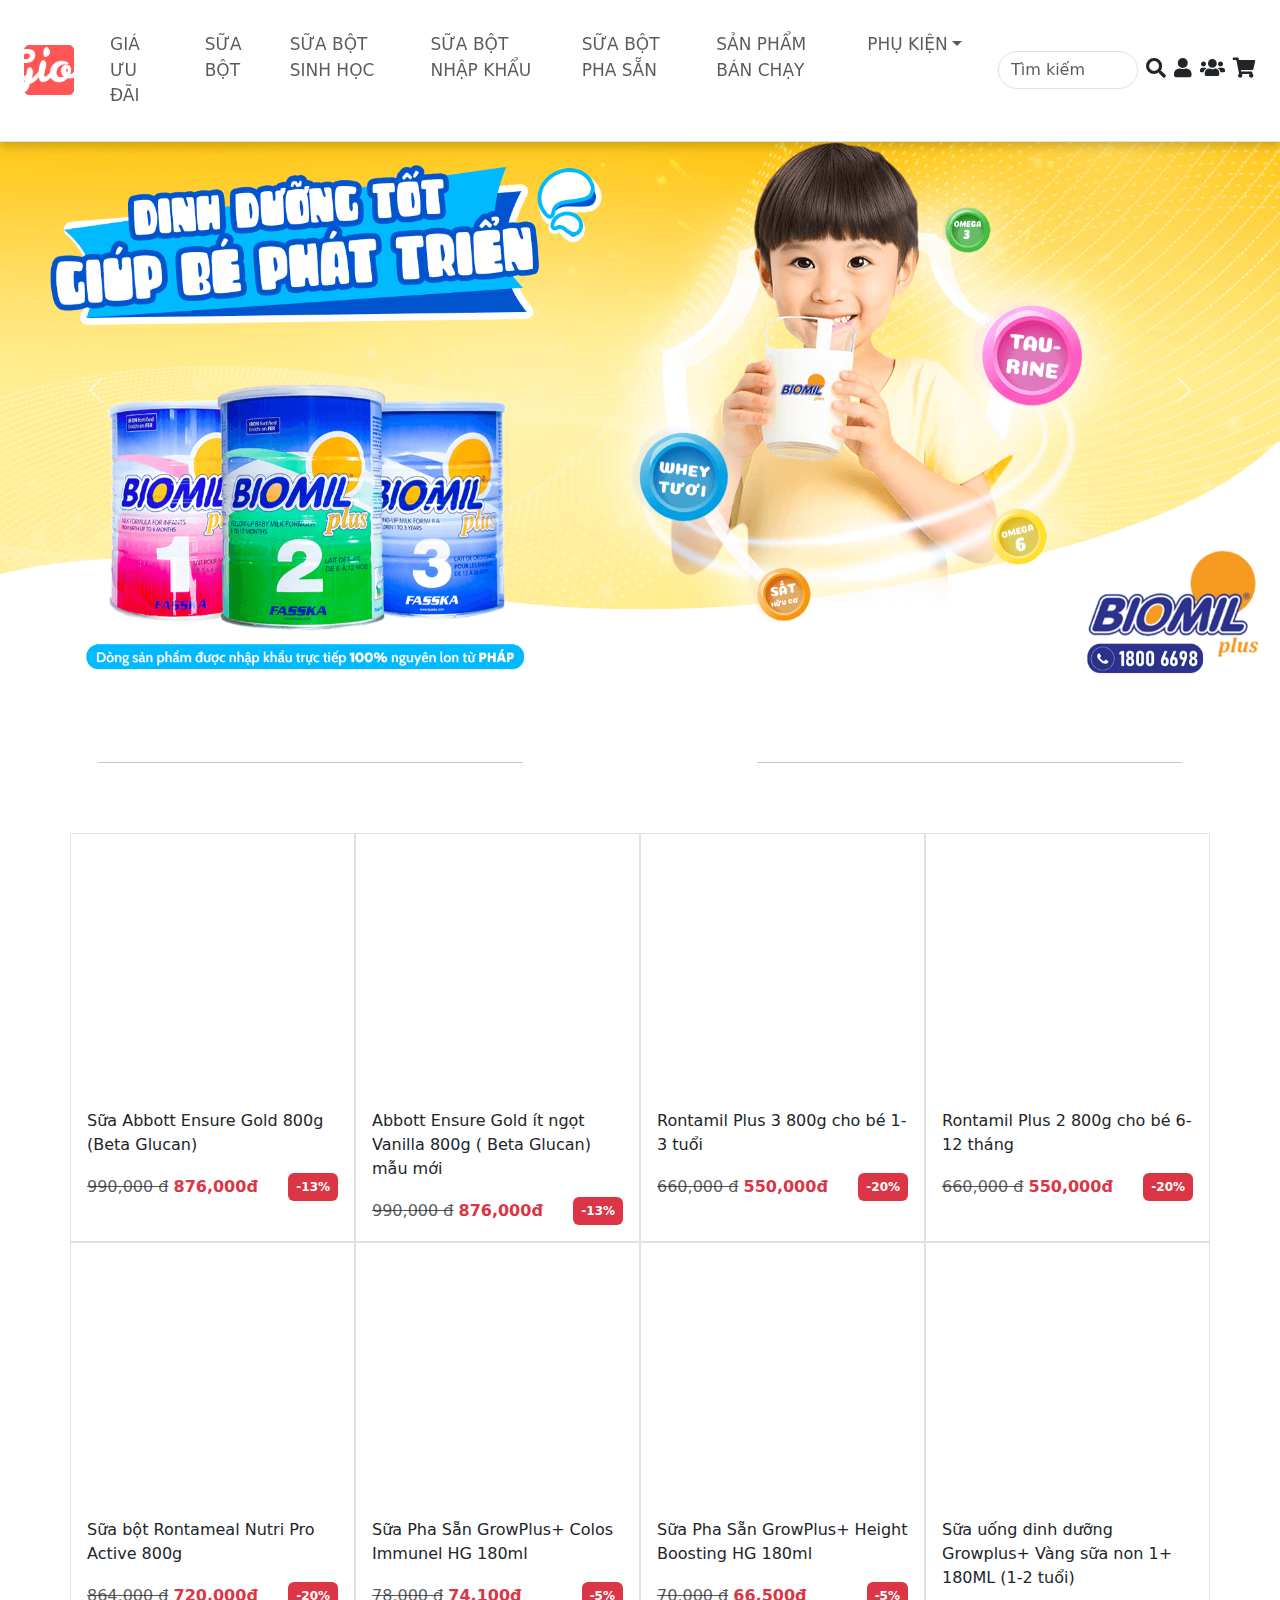
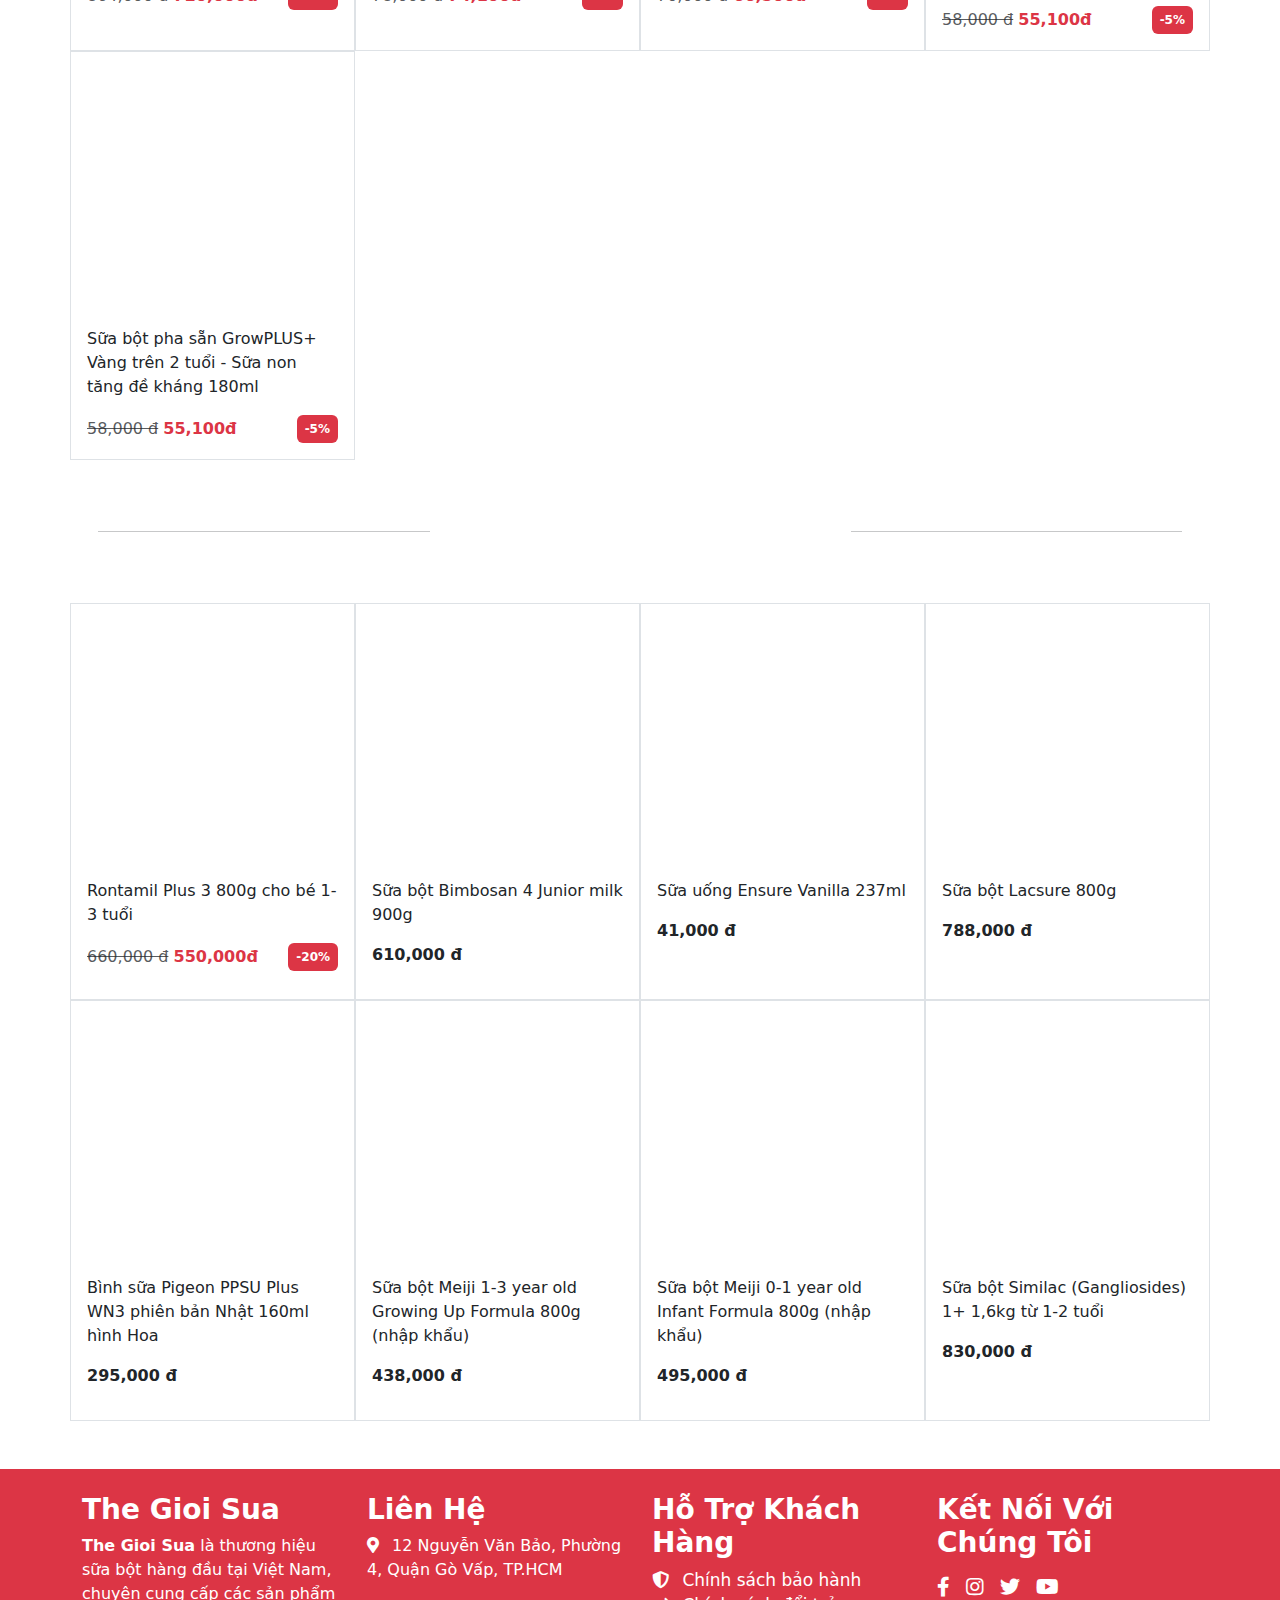
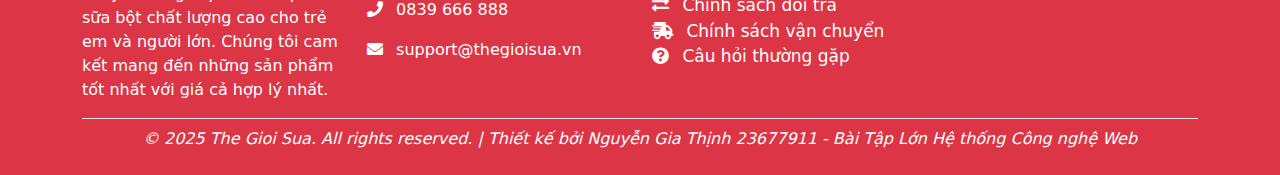
<file: index.html>
<!DOCTYPE html>
<html lang="en">

<head>
    <meta charset="utf-8" />
    <meta content="width=device-width, initial-scale=1.0" name="viewport" />
    <link rel="apple-touch-icon" sizes="180x180" href="FAVICON/apple-touch-icon.png">
    <link rel="icon" type="image/png" sizes="32x32" href="FAVICON/favicon-32x32.png">
    <link rel="icon" type="image/png" sizes="16x16" href="FAVICON/favicon-16x16.png">
    <link rel="manifest" href="FAVICON/site.webmanifest">
    <title>The Gioi Sua - Trang Chủ</title>
    <link href="CSS/bootstrap.min.css" rel="stylesheet" />
    <link href="CSS/all.min.css" rel="stylesheet" />
    <link rel="stylesheet" href="CSS/css.css">
    <script src="JS/bootstrap.bundle.min.js"></script>
    <script src="JS/js.js"></script>
</head>

<body>
    <header class="fixed-top border-bottom bg-white">
        <div class="container-fluid d-flex justify-content-between align-items-center py-3 px-4">
            <div class="d-flex align-items-center">
                <button class="btn btn-outline-secondary d-lg-none me-2" type="button" data-bs-toggle="offcanvas" data-bs-target="#mobileMenu">
                    ☰
                </button>
                <a class="navbar-brand" href="index.html">
                    <img src="IMAGE/logo.png" alt="Logo" class="logo" height="50" />
                </a>
            </div>

            <div class="offcanvas offcanvas-start" tabindex="-1" id="mobileMenu">
                <div class="offcanvas-header">
                    <h5 class="offcanvas-title">Menu</h5>
                    <button type="button" class="btn-close" data-bs-dismiss="offcanvas"></button>
                </div>
                <div class="offcanvas-body">
                    <ul class="navbar-nav">
                        <li class="nav-item">
                            <a class="nav-link" href="gia_uu_dai.html">GIÁ ƯU ĐÃI</a>
                        </li>
                        <li class="nav-item">
                            <a class="nav-link" href="sua_bot.html">SỮA BỘT</a>
                        </li>
                        <li class="nav-item">
                            <a class="nav-link" href="suabot_sh.html">SỮA BỘT SINH HỌC</a>
                        </li>
                        <li class="nav-item">
                            <a class="nav-link" href="sua_bot_nk.html">SỮA BỘT NHẬP KHẨU</a>
                        </li>
                        <li class="nav-item">
                            <a class="nav-link" href="sua_bot_ps.html">SỮA BỘT PHA SẴN</a>
                        </li>
                        <li class="nav-item">
                            <a class="nav-link" href="san_pham_ban_chay.html">SẢN PHẨM BÁN CHẠY</a>
                        </li>
                        <li class="nav-item dropdown">
                            <a class="nav-link dropdown-toggle" href="#" data-bs-toggle="collapse" data-bs-target="#submenu">PHỤ
                                KIỆN</a>
                            <div id="submenu" class="collapse">
                                <a class="nav-link" href="Binh_sua.html">Bình sữa</a>
                                <a class="nav-link" href="tingam_tigia.html">Ti ngậm - ti giả</a>
                                <a class="nav-link" href="khan_uot.html">Khăn ướt</a>
                                <a class="nav-link" href="mieng_lot.html">Miếng Lót</a>
                            </div>
                        </li>
                    </ul>
                </div>
            </div>

            <nav class="navbar navbar-expand-lg navbar-light w-100 d-none d-lg-block">
                <div class="container-fluid">
                    <ul class="navbar-nav d-flex flex-row justify-content-start">
                        <li class="nav-item">
                            <a class="nav-link mx-3" href="HTML/gia_uu_dai.html">GIÁ ƯU ĐÃI</a>
                        </li>
                        <li class="nav-item">
                            <a class="nav-link mx-3" href="HTML/sua_bot.html">SỮA BỘT</a>
                        </li>
                        <li class="nav-item">
                            <a class="nav-link mx-3" href="HTML/suabot_sh.html">SỮA BỘT SINH HỌC</a>
                        </li>
                        <li class="nav-item">
                            <a class="nav-link mx-3" href="HTML/sua_bot_nk.html">SỮA BỘT NHẬP KHẨU</a>
                        </li>
                        <li class="nav-item">
                            <a class="nav-link mx-3" href="HTML/sua_bot_ps.html">SỮA BỘT PHA SẴN</a>
                        </li>
                        <li class="nav-item">
                            <a class="nav-link mx-3" href="HTML/san_pham_ban_chay.html">SẢN PHẨM BÁN CHẠY</a>
                        </li>
                        <li class="nav-item dropdown">
                            <a class="nav-link dropdown-toggle mx-3" href="#" data-bs-toggle="dropdown">PHỤ KIỆN</a>
                            <ul class="dropdown-menu">
                                <li><a class="dropdown-item" href="HTML/Binh_sua.html">Bình sữa</a></li>
                                <li>
                                    <a class="dropdown-item" href="HTML/tingam_tigia.html">Ti ngậm - ti giả</a>
                                </li>
                                <li>
                                    <a class="dropdown-item" href="HTML/khan_uot.html">Khăn ướt</a>
                                </li>
                                <li>
                                    <a class="dropdown-item" href="HTML/mieng_lot.html">Miếng lót</a>
                                </li>
                            </ul>
                        </li>
                    </ul>
                </div>
            </nav>

            <div class="d-flex align-items-center">

                <input class="form-control me-2 w-100 w-sm-100" placeholder="Tìm kiếm" type="text" />
                <!-- <input class="form-control me-2 d-none d-sm-block" placeholder="Tìm kiếm" type="text" /> -->
                <input class="form-control me-2 w-100 d-block d-sm-none" placeholder="Tìm kiếm" type="text" />
                <a href="#" class="text-dark"><i class="fas fa-search"></i></a>
                <a href="HTML/dang_nhap.html" class="text-dark ms-2"><i class="fas fa-user"></i></a>
                <a href="HTML/danh_sach_dang_ky.html" class="text-dark ms-2"><i class="fas fa-users"></i></a>
                <a href="#" class="text-dark ms-2" id="cart-toggle"><i class="fas fa-shopping-cart"></i></a>
            </div>
        </div>
    </header>


    <!-- Hinh anh trang chu -->
    <div id="carouselId" class="carousel slide" data-bs-ride="carousel">
        x
        <div class="carousel-inner">
            <div class="carousel-item active">
                <img src="IMAGE/banner3.png" alt="banner1" class="img-fluid">
            </div>
            <div class="carousel-item">
                <img src="IMAGE/banner2.webp" alt="banner2" class="img-fluid">
            </div>
        </div>
        <a class="carousel-control-prev" href="#carouselId" role="button" data-bs-slide="prev">
            <span class="carousel-control-prev-icon" aria-hidden="true"></span>
            <span class="visually-hidden">Previous</span>
        </a>
        <a class="carousel-control-next" href="#carouselId" role="button" data-bs-slide="next">
            <span class="carousel-control-next-icon" aria-hidden="true"></span>
            <span class="visually-hidden">Next</span>
        </a>
    </div>

    <main class="container py-5">
        <!-- Modal hiển thị chi tiết sản phẩm -->
        <div class="modal fade" id="productModal" tabindex="-1" aria-labelledby="productModalLabel" aria-hidden="true">
            <div class="modal-dialog modal-lg">
                <div class="modal-content">
                    <div class="modal-header">
                        <h3 class="modal-title w-100 text-center" id="productModalLabel">Thông tin sản phẩm</h3>
                        <button type="button" class="btn-close" data-bs-dismiss="modal" aria-label="Close"></button>
                    </div>
                    <div class="modal-body" id="productModalBody">
                        <!-- Nội dung sản phẩm sẽ được cập nhật bằng JavaScript -->
                    </div>
                </div>
            </div>
        </div>

        <div class="d-flex align-items-center mb-5">
            <hr class="flex-grow-1 mx-3">
            <h2 class="text-center fw-bold fade-in">GIÁ ƯU ĐÃI</h2>
            <hr class="flex-grow-1 mx-3">
        </div>
        <div class="row">

            <!-- Sản phẩm 5 -->
            <div class="col-lg-3 col-6 border p-3 product-item">
                <img class="img-fluid product-image fade-scale" src="IMAGE/suabot/1.webp" alt="Ensure" data-name="Ensure" data-price="876000" data-description="Sữa Ensure Gold StrengthPro hương vani 800g là công thức dinh dưỡng đầy đủ và cân đối.

                Với hơn 30 nghiên cứu khoa học trong suốt 50 năm có mặt, Ensure được chứng minh lâm sàng giúp phục hồi và tăng cường sức khỏe, tăng cường miễn dịch và chất lượng cuộc sống. Ensure Gold mới với hệ dưỡng chất StrengthPro gồm HMB, YBG và nhiều dưỡng chất khác."
                    data-category="sua_bot" />
                <p class="mt-2">Sữa Abbott Ensure Gold 800g (Beta Glucan) </p>
                <div class="d-flex justify-content-between align-items-center">
                    <p class="price mb-0">
                        <s class="text-muted">990,000 đ</s>
                        <span class="fw-bold text-danger">876,000đ</span>
                    </p>
                    <span class="badge bg-danger text-white p-2 ms-2">-13%</span>
                </div>
            </div>

            <!-- Sản phẩm 6 -->
            <div class="col-lg-3 col-6 border p-3 product-item">
                <img class="img-fluid product-image fade-scale" src="IMAGE/suabot/2.webp" alt="Ensure" data-name="Ensure" data-price="876000" data-description="Sữa Ensure Gold StrengthPro hương vani ít ngọt 800g là công thức dinh dưỡng đầy đủ và cân đối.

                Với hơn 30 nghiên cứu khoa học trong suốt 50 năm có mặt, Ensure được chứng minh lâm sàng giúp phục hồi và tăng cường sức khỏe, tăng cường miễn dịch và chất lượng cuộc sống. Ensure Gold mới với hệ dưỡng chất StrengthPro gồm HMB, YBG và nhiều dưỡng chất khác."
                    data-category="sua_bot" />
                <p class="mt-2">Abbott Ensure Gold ít ngọt Vanilla 800g ( Beta Glucan) mẫu mới</p>
                <div class="d-flex justify-content-between align-items-center">
                    <p class="price mb-0">
                        <s class="text-muted">990,000 đ</s>
                        <span class="fw-bold text-danger">876,000đ</span>
                    </p>
                    <span class="badge bg-danger text-white p-2 ms-2">-13%</span>
                </div>
            </div>

            <!-- Sản phẩm 7 -->
            <div class="col-lg-3 col-6 border p-3 product-item">
                <img class="img-fluid product-image fade-scale" src="IMAGE/suabotsinhhoc/3.webp" alt="RONTAMIL" data-name="Rontamil" data-price="550000" data-description="Sản phẩm dinh dưỡng công thức Rontamil Plus 3 dành cho trẻ từ 12-36 tháng tuổi, là sản phẩm thuộc tập đoàn Dreavia AG, đứng đầu trong nghiên cứu sản xuất và cung cấp sản phẩm chất lượng vượt trội từ Châu Âu. Dreavia AG được thành lập từ năm 1986, nhà máy sản xuất đạt được nhiều chứng nhận quan trọng cao nhất thị trường Châu Âu trong ngành sản xuất sản phẩm dinh dưỡng như IFS6, HACCP, ISO. Ngoài ra các sản phẩm của Dreavia AG được khách hàng đánh giá cao và tin dùng ở nhiều quốc gia trên toàn thế giới."
                    data-category="suabot_sh" />
                <p class="mt-2">Rontamil Plus 3 800g cho bé 1-3 tuổi</p>
                <div class="d-flex justify-content-between align-items-center">
                    <p class="price mb-0">
                        <s class="text-muted">660,000 đ</s>
                        <span class="fw-bold text-danger">550,000đ</span>
                    </p>
                    <span class="badge bg-danger text-white p-2 ms-2">-20%</span>
                </div>
            </div>
            <div class="col-lg-3 col-6 border p-3 product-item">
                <img class="img-fluid product-image fade-scale" src="IMAGE/suabotsinhhoc/4.webp" alt="RONTAMIL" data-name="Rontamil" data-price="550000" data-description="Sản phẩm dinh dưỡng công thức Rontamil Plus 2 dành cho trẻ từ 6-12 tháng tuổi, là sản phẩm thuộc tập đoàn Dreavia AG, đứng đầu trong nghiên cứu sản xuất và cung cấp sản phẩm chất lượng vượt trội từ Châu Âu. Dreavia AG được thành lập từ năm 1986, nhà máy sản xuất đạt được nhiều chứng nhận quan trọng cao nhất thị trường Châu Âu trong ngành sản xuất sản phẩm dinh dưỡng như IFS6, HACCP, ISO. Ngoài ra các sản phẩm của Dreavia AG được khách hàng đánh giá cao và tin dùng ở nhiều quốc gia trên toàn thế giới."
                    data-category="suabot_sh" />
                <p class="mt-2">Rontamil Plus 2 800g cho bé 6-12 tháng</p>
                <div class="d-flex justify-content-between align-items-center">
                    <p class="price mb-0">
                        <s class="text-muted">660,000 đ</s>
                        <span class="fw-bold text-danger">550,000đ</span>
                    </p>
                    <span class="badge bg-danger text-white p-2 ms-2">-20%</span>
                </div>
            </div>

            <!-- Sản phẩm 1 -->
            <div class="col-lg-3 col-6 border p-3 product-item">
                <img class="img-fluid product-image fade-scale" src="IMAGE/suabotnhapkhau/4.webp" alt="1" data-name="Nutri Pro Active" data-price="720000" data-description="Sữa bột Rontameal Nutri Pro Active 800g
                Rontameal Nutri-pro ACTIVE 800g là sản phẩm của tập đoàn Dreavia. Được nhập khẩu nguyên hộp từ Pháp.
                Công thức được nghiên cứu bởi các chuyên gia hàng đầu dinh dưỡng tại Châu Âu." data-category="sua_bot_nk" />
                <p class="mt-2">Sữa bột Rontameal Nutri Pro Active 800g</p>
                <div class="d-flex justify-content-between align-items-center">
                    <p class="price mb-0">
                        <s class="text-muted">864,000 đ</s>
                        <span class="fw-bold text-danger">720,000đ</span>
                    </p>
                    <span class="badge bg-danger text-white p-2 ms-2">-20%</span>
                </div>
            </div>

            <!-- Sản phẩm 7 -->
            <div class="col-lg-3 col-6 border p-3 product-item">
                <img class="img-fluid product-image fade-scale" src="IMAGE/suabotphasan/1.webp" alt="1" data-name="Sữa Pha Sẵn GrowPlus+ " data-price="74100" data-description="Sữa Pha Sẵn Grow Plus Colos Immunel HG 180ml hương vị thơm ngon, dễ uống tối ưu cho thể trạng và nhu cầu dinh dưỡng đặc thù của trẻ em Việt Nam. Công thức bộ ba dưỡng chất bảo vệ với Immunel từ Mỹ, kết hợp 100% sữa non 24h chứa kháng thể IgG và 2’-FL HMO, hỗ trợ tăng cường đề kháng, cho bé khỏe mạnh.
                " data-category="sua_bot_ps" />
                <p class="mt-2">Sữa Pha Sẵn GrowPlus+ Colos Immunel HG 180ml </p>
                <div class="d-flex justify-content-between align-items-center">
                    <p class="price mb-0">
                        <s class="text-muted">78,000 đ</s>
                        <span class="fw-bold text-danger">74,100đ</span>
                    </p>
                    <span class="badge bg-danger text-white p-2 ms-2">-5%</span>
                </div>
            </div>

            <!-- Sản phẩm 6 -->
            <div class="col-lg-3 col-6 border p-3 product-item">
                <img class="img-fluid product-image fade-scale" src="IMAGE/suabotphasan/2.webp" alt="1" data-name="Sữa Pha Sẵn GrowPlus+ " data-price="66500" data-description="Sữa Pha Sẵn GrowPlus+ Height Boosting HG 180ml hương vị thơm ngon, dễ uống tối ưu cho thể trạng và nhu cầu dinh dưỡng đặc thù của trẻ em Việt Nam. Công thức bộ ba dưỡng chất bảo vệ với Immunel từ Mỹ, kết hợp 100% sữa non 24h chứa kháng thể IgG và 2’-FL HMO, hỗ trợ tăng cường đề kháng, cho bé khỏe mạnh.
                " data-category="sua_bot_ps" />
                <p class="mt-2">Sữa Pha Sẵn GrowPlus+ Height Boosting HG 180ml </p>
                <div class="d-flex justify-content-between align-items-center">
                    <p class="price mb-0">
                        <s class="text-muted">70,000 đ</s>
                        <span class="fw-bold text-danger">66,500đ</span>
                    </p>
                    <span class="badge bg-danger text-white p-2 ms-2">-5%</span>
                </div>
            </div>

            <!-- Sản phẩm 7 -->
            <div class="col-lg-3 col-6 border p-3 product-item">
                <img class="img-fluid product-image fade-scale" src="IMAGE/suabotphasan/3.webp" alt="1" data-name="Sữa Pha Sẵn GrowPlus+ " data-price="55100" data-description="Sữa uống dinh dưỡng Growplus+ Vàng sữa non 1+ 180ML (1-2 tuổi) hương vị thơm ngon, dễ uống tối ưu cho thể trạng và nhu cầu dinh dưỡng đặc thù của trẻ em Việt Nam. Công thức bộ ba dưỡng chất bảo vệ với Immunel từ Mỹ, kết hợp 100% sữa non 24h chứa kháng thể IgG và 2’-FL HMO, hỗ trợ tăng cường đề kháng, cho bé khỏe mạnh.
                " data-category="sua_bot_ps" />
                <p class="mt-2">Sữa uống dinh dưỡng Growplus+ Vàng sữa non 1+ 180ML (1-2 tuổi) </p>
                <div class="d-flex justify-content-between align-items-center">
                    <p class="price mb-0">
                        <s class="text-muted">58,000 đ</s>
                        <span class="fw-bold text-danger">55,100đ</span>
                    </p>
                    <span class="badge bg-danger text-white p-2 ms-2">-5%</span>
                </div>
            </div>

            <!-- Sản phẩm 8 -->
            <div class="col-lg-3 col-6 border p-3 product-item">
                <img class="img-fluid product-image fade-scale" src="IMAGE/suabotphasan/4.webp" alt="1" data-name="Sữa Pha Sẵn GrowPlus+ " data-price="55100" data-description="Sữa bột pha sẵn GrowPLUS+ Vàng trên 2 tuổi - Sữa non tăng đề kháng 180ml hương vị thơm ngon, dễ uống tối ưu cho thể trạng và nhu cầu dinh dưỡng đặc thù của trẻ em Việt Nam. Công thức bộ ba dưỡng chất bảo vệ với Immunel từ Mỹ, kết hợp 100% sữa non 24h chứa kháng thể IgG và 2’-FL HMO, hỗ trợ tăng cường đề kháng, cho bé khỏe mạnh.
                " data-category="sua_bot_ps" />
                <p class="mt-2">Sữa bột pha sẵn GrowPLUS+ Vàng trên 2 tuổi - Sữa non tăng đề kháng 180ml</p>
                <div class="d-flex justify-content-between align-items-center">
                    <p class="price mb-0">
                        <s class="text-muted">58,000 đ</s>
                        <span class="fw-bold text-danger">55,100đ</span>
                    </p>
                    <span class="badge bg-danger text-white p-2 ms-2">-5%</span>
                </div>
            </div>


        </div>

        <div class="d-flex align-items-center my-5">
            <hr class="flex-grow-1 mx-3">
            <h2 class="fw-bold text-center fade-in">SẢN PHẨM BÁN CHẠY</h2>
            <hr class="flex-grow-1 mx-3">
        </div>


        <div class="row">
            <!-- Sản phẩm 7 -->
            <div class="col-lg-3 col-6 border p-3 product-item">
                <img class="img-fluid product-image fade-scale" src="IMAGE/suabotsinhhoc/3.webp" alt="RONTAMIL" data-name="Rontamil" data-price="550000" data-description="Sản phẩm dinh dưỡng công thức Rontamil Plus 3 dành cho trẻ từ 12-36 tháng tuổi, là sản phẩm thuộc tập đoàn Dreavia AG, đứng đầu trong nghiên cứu sản xuất và cung cấp sản phẩm chất lượng vượt trội từ Châu Âu. Dreavia AG được thành lập từ năm 1986, nhà máy sản xuất đạt được nhiều chứng nhận quan trọng cao nhất thị trường Châu Âu trong ngành sản xuất sản phẩm dinh dưỡng như IFS6, HACCP, ISO. Ngoài ra các sản phẩm của Dreavia AG được khách hàng đánh giá cao và tin dùng ở nhiều quốc gia trên toàn thế giới."
                    data-category="suabot_sh" />
                <p class="mt-2">Rontamil Plus 3 800g cho bé 1-3 tuổi</p>
                <div class="d-flex justify-content-between align-items-center">
                    <p class="price mb-0">
                        <s class="text-muted">660,000 đ</s>
                        <span class="fw-bold text-danger">550,000đ</span>
                    </p>
                    <span class="badge bg-danger text-white p-2 ms-2">-20%</span>
                </div>
            </div>

            <!-- Sản phẩm 6 -->
            <div class="col-lg-3 col-6 border p-3 product-item">
                <img class="img-fluid product-image fade-scale" src="IMAGE/suabot/8.webp" alt="Bimbosan" data-name="Binbosan" data-price="610000" data-description="Bimbosan Stage 4 tự hào là sản phẩm tiên phong áp dụng công nghệ tiên tiến Phun sấy khép kín một lần từ nguyên liệu sữa bò tươi hữu cơ vào sản xuất, giúp giữ trọn giá trị dinh dưỡng tự nhiên nhất, hỗ trợ hấp thu tối đa.

                Sản phẩm được phát triển từ năm 1932 tại Thụy Sĩ, với hơn 92 năm kinh nghiệm và không ngừng nghiên cứu cải tiến công thức giúp trẻ phát triển toàn diện thể chất lẫn tinh thần. Sản phẩm thuộc tập đoàn Hochdoft Thụy Sĩ, chuyên sản xuất các sản phẩm dinh dưỡng cao cấp dành cho trẻ nhỏ và người lớn."
                    data-category="sua_bot" />
                <p class="mt-2">Sữa bột Bimbosan 4 Junior milk 900g</p>
                <p class="fw-bold">610,000 đ</p>
            </div>

            <!-- Sản phẩm 7 -->
            <div class="col-md-3 col-6 border p-3 product-item">
                <img class="img-fluid product-image fade-scale" src="IMAGE/suabotphasan/6.webp" alt="2" data-name="Sữa uống Ensure Vanilla 237ml" data-price="41000" data-description="
                Sữa Ensure Vanilla 237ml chứa công thức dinh dưỡng đầy đủ và cân đối. Sản phẩm chứa Protein, Prebiotics, Antioxidants cùng 24 loại Vitamin và khoáng chất thiết yếu, giúp hồi phục và duy trì một cơ thể khỏe mạnh. Sản phẩm có thể thay thế cho bữa ăn nhẹ, thích hợp với người ốm, người suy dinh dưỡng hoặc làm việc nhiều, người ăn uống kém, người bệnh cần hồi phục nhanh.."
                    data-category="sua_bot_ps" />
                <p class="mt-2">Sữa uống Ensure Vanilla 237ml</p>
                <p class="fw-bold">41,000 đ</p>
            </div>

            <!-- Sản phẩm 8 -->
            <div class="col-lg-3 col-6 border p-3 product-item">
                <img class="img-fluid product-image fade-scale" src="IMAGE/suabotnhapkhau/1.webp" alt="2" data-name="Lacsure" data-price="788000 đ" data-description="LACSURE 800g là sản phẩm của tập đoàn OPKO Health Hoa Kỳ. Được nhập khẩu nguyên hộp từ Tây Ban Nha. Công thức được nghiên cứu bởi các chuyên gia hàng đầu dinh dưỡng tại Châu Âu. Lacsure là thực phẩm bổ sung cao năng lượng dành cho người trưởng thành, trung niên, người cao tuổi, người bệnh cần phục hồi sức khỏe, người có nhu cầu bổ sung dinh dưỡng."
                />
                <p class="mt-2">Sữa bột Lacsure 800g</p>
                <p class="fw-bold">788,000 đ</p>
            </div>

            <!-- Sản phẩm 7 -->
            <div class="col-lg-3 col-6 border p-3 product-item">
                <img class="img-fluid product-image fade-scale" src="IMAGE/binhsua/binh-hoa-160ml.webp" alt="1" data-name="Bình sữa Pigeon " data-price="295000" data-description="Bình sữa Pigeon PPSU Plus WN3 phiên bản Nhật 160ml, hình Hoa phù hợp với bé từ 0 tháng tuổi. Sản phẩm được làm từ chất liệu cao cấp, an toàn và thiết kế tiện dụng cho bé dễ cầm nắm. "
                    height="295px" width="295px" />
                <p class="mt-2">Bình sữa Pigeon PPSU Plus WN3 phiên bản Nhật 160ml hình Hoa</p>
                <p class="fw-bold">295,000 đ</p>
            </div>

            <!-- Sản phẩm 6 -->
            <div class="col-lg-3 col-6 border p-3 product-item">
                <img class="img-fluid product-image fade-scale" src="IMAGE/suabotnhapkhau/5.webp" alt="2" data-name="Sữa bột Meiji" data-price="438000 đ" data-description="Sữa bột Meiji 1-3 year old Growing Up Formula 800g phù hợp cho trẻ từ 1-3 tuổi, không chỉ chứa các chất dinh dưỡng cơ bản như protein, chất béo, carbohydrat mà còn có các vitamin và khoáng chất rất khó có được từ sữa bò và thức ăn dạng rắn. Meiji còn bổ sung cả axit docosahexaenoic (DHA), các nucleotides và đặc biệt là hệ cân bằng Omega 3, Omega 6 giúp thúc đẩy sự phát triển toàn diện cả về thể chất lẫn não bộ của trẻ trong suốt giai đoạn thơ ấu."
                />
                <p class="mt-2">Sữa bột Meiji 1-3 year old Growing Up Formula 800g (nhập khẩu)</p>
                <p class="fw-bold">438,000 đ</p>
            </div>

            <!-- Sản phẩm 7 -->
            <div class="col-lg-3 col-6 border p-3 product-item">
                <img class="img-fluid product-image fade-scale" src="IMAGE/suabotnhapkhau/6.webp" alt="2" data-name="Sữa bột Meiji" data-price="495000 đ" data-description="Sữa bột Meiji 0-1 year old Infant Formula 800g dưới đây dành cho bé từ 0-1 tuổi được sản xuất dưới sự quản lý vệ sinh và chất lượng chặt chẽ tại nhà máy đã được cấp chứng nhận ISO9001, sử dụng các thiết bị hoàn toàn tự động để sản xuất sữa và đóng hộp sẽ là lựa chọn an tâm cho mẹ. Các thành phần dinh dưỡng trong sữa không chỉ cung cấp nguồn dinh dưỡng một cách tự nhiên cho bé mà còn hỗ trợ bé phát triển trí não, tăng cường sức đề kháng trong giai đoạn non nớt đầu đờ"
                />
                <p class="mt-2">Sữa bột Meiji 0-1 year old Infant Formula 800g (nhập khẩu)</p>
                <p class="fw-bold">495,000 đ</p>
            </div>

            <!-- Sản phẩm 8 -->
            <div class="col-lg-3 col-6 border p-3 product-item">
                <img class="img-fluid product-image fade-scale" src="IMAGE/suabot/3.png" alt="Similac" data-name="Similac" data-price="830000" data-description="Similac 1+ cho trẻ 1- 2 tuổi
                Dựa trên kinh nghiệm hơn 95 năm trong nghiên cứu và phát triển các sản phẩm dinh dưỡng nhi, Similac mới với hệ dưỡng chất Prodi-G và 5 HMOs giúp phát triển não bộ, tăng cường sức đề kháng và hệ tiêu hóa khỏe mạnh" data-category="sua_bot"
                />
                <p class="mt-2">Sữa bột Similac (Gangliosides) 1+ 1,6kg từ 1-2 tuổi</p>
                <p class="fw-bold">830,000 đ</p>
            </div>
        </div>
    </main>

    <!-- Giỏ hàng -->
    <div class="cart" id="cart">
        <div class="cart-header pt-2">
            <h5>Giỏ Hàng</h5>
            <button class="btn-close" id="cart-close"></button>
        </div>
        <div class="cart-body" id="cart-body">
            <p class="cart-empty pt-2">Giỏ hàng của bạn trống.</p>
        </div>
        <div class="cart-footer">
            <strong>Tổng: <span id="cart-total">0</span> đ</strong>
            <button class="btn btn-primary float-end" id="checkout-btn">
                Thanh toán
            </button>
        </div>
    </div>


    <footer class="bg-danger text-white py-4">
        <div class="container">
            <div class="row">
                <div class="col-md-3">
                    <h3 class="fw-bold">The Gioi Sua</h3>
                    <p>
                        <strong>The Gioi Sua</strong> là thương hiệu sữa bột hàng đầu tại Việt Nam, chuyên cung cấp các sản phẩm sữa bột chất lượng cao cho trẻ em và người lớn. Chúng tôi cam kết mang đến những sản phẩm tốt nhất với giá cả hợp lý nhất.
                    </p>
                </div>

                <div class="col-md-3">
                    <h3 class="fw-bold">Liên Hệ</h3>
                    <p><i class="fas fa-map-marker-alt me-2"></i> 12 Nguyễn Văn Bảo, Phường 4, Quận Gò Vấp, TP.HCM</p>
                    <p><i class="fas fa-phone me-2"></i> 0839 666 888</p>
                    <p><i class="fas fa-envelope me-2"></i> support@thegioisua.vn</p>
                </div>

                <div class="col-md-3">
                    <h3 class="fw-bold">Hỗ Trợ Khách Hàng</h3>
                    <ul class="list-unstyled">
                        <li><a class="text-white" href="#"><i class="fas fa-shield-alt me-2"></i> Chính sách bảo
                                hành</a></li>
                        <li><a class="text-white" href="#"><i class="fas fa-exchange-alt me-2"></i> Chính sách đổi
                                trả</a></li>
                        <li><a class="text-white" href="#"><i class="fas fa-shipping-fast me-2"></i> Chính sách vận
                                chuyển</a></li>
                        <li><a class="text-white" href="#"><i class="fas fa-question-circle me-2"></i> Câu hỏi thường
                                gặp</a></li>
                    </ul>
                </div>

                <div class="col-md-3">
                    <h3 class="fw-bold">Kết Nối Với Chúng Tôi</h3>
                    <div class="d-flex">
                        <a class="text-white me-3 fs-4" href="#"><i class="fab fa-facebook-f"></i></a>
                        <a class="text-white me-3 fs-4" href="#"><i class="fab fa-instagram"></i></a>
                        <a class="text-white me-3 fs-4" href="#"><i class="fab fa-twitter"></i></a>
                        <a class="text-white fs-4" href="#"><i class="fab fa-youtube"></i></a>
                    </div>
                </div>
            </div>

            <div class="border-top pt-2 text-center">
                <p class="mb-0 fst-italic">© 2025 The Gioi Sua. All rights reserved. | Thiết kế bởi Nguyễn Gia Thịnh 23677911 - Bài Tập Lớn Hệ thống Công nghệ Web
                </p>
            </div>
        </div>
    </footer>

    <!-- Modal cảnh báo -->
    <!-- <div class="modal fade" id="errorModal" tabindex="-1" aria-hidden="true">
        <div class="modal-dialog modal-dialog-centered">
            <div class="modal-content">
                <div class="modal-body text-center py-4">
                    <i class="fas fa-exclamation-triangle text-danger fs-1 mb-3"></i>
                    <h4 class="text-danger">Vui lòng chọn đầy đủ màu và size trước khi tiếp tục!</h4>
                </div>
            </div>
        </div>
    </div> -->

    <!-- Modal thông báo -->
    <div class="modal fade" id="cartNotification" tabindex="-1" aria-hidden="true">
        <div class="modal-dialog modal-dialog-centered">
            <div class="modal-content">
                <div class="modal-body text-center py-4">
                    <i class="fas fa-check-circle text-success fs-1 mb-3"></i>
                    <h4>Thêm vào giỏ hàng thành công!</h4>
                </div>
            </div>
        </div>
    </div>

    <!-- Thêm sau modal cảnh báo -->
    <div class="modal fade" id="successModal" tabindex="-1" aria-hidden="true">
        <div class="modal-dialog modal-dialog-centered">
            <div class="modal-content">
                <div class="modal-body text-center py-4">
                    <i class="fas fa-check-circle text-success fs-1 mb-3"></i>
                    <h4 class="text-success mb-3">Thanh toán thành công!</h4>
                    <p>Cảm ơn bạn đã mua hàng tại The Gioi Sua</p>
                </div>
            </div>
        </div>
    </div>

    <!-- Modal thông báo giỏ hàng trống -->
    <div class="modal fade" id="emptyCartModal" tabindex="-1">
        <div class="modal-dialog">
            <div class="modal-content">
                <div class="modal-header">
                    <h3 class="modal-title">Thông báo</h3>
                    <button type="button" class="btn-close" data-bs-dismiss="modal"></button>
                </div>
                <div class="modal-body">
                    Chưa có sản phẩm trong giỏ hàng!
                </div>
                <div class="modal-footer">
                    <button type="button" class="btn btn-secondary" data-bs-dismiss="modal">Đóng</button>
                </div>
            </div>
        </div>
    </div>

    <!-- Trong phần modal thanh toán -->
    <div class="modal fade" id="checkoutModal" tabindex="-1" aria-labelledby="checkoutModalLabel" aria-hidden="true">
        <div class="modal-dialog modal-lg">
            <div class="modal-content">
                <div class="modal-header">
                    <h5 class="modal-title">Xác nhận đơn hàng</h5>
                    <button type="button" class="btn-close" data-bs-dismiss="modal"></button>
                </div>
                <div class="modal-body">
                    <div class="row">
                        <div class="col-md-6">
                            <h6>Thông tin sản phẩm:</h6>
                            <div id="checkout-items"></div>
                            <hr>
                            <h6>Tổng cộng: <span id="checkout-total">0</span> đ</h6>
                        </div>

                        <div class="col-md-6">
                            <h6>Thông tin thanh toán:</h6>
                            <form id="paymentForm">
                                <div class="mb-3">
                                    <label class="form-label">Họ tên</label>
                                    <input type="text" class="form-control" id="checkoutFullname" required>
                                    <div class="invalid-feedback"></div>
                                </div>
                                <div class="mb-3">
                                    <label class="form-label">Địa chỉ</label>
                                    <input type="text" class="form-control" id="checkoutAddress" required>
                                    <div class="invalid-feedback"></div>
                                </div>
                                <div class="mb-3">
                                    <label class="form-label">Số điện thoại</label>
                                    <input type="tel" class="form-control" id="checkoutPhone" required>
                                    <div class="invalid-feedback"></div>
                                </div>
                                <div class="mb-3">
                                    <label class="form-label">Phương thức thanh toán</label>
                                    <select class="form-select" id="checkoutPayment" required>
                                        <option value="">Chọn phương thức</option>
                                        <option>COD</option>
                                        <option>Chuyển khoản</option>
                                        <option>Ví điện tử</option>
                                    </select>
                                    <div class="invalid-feedback"></div>
                                </div>
                            </form>
                        </div>
                    </div>
                </div>
                <div class="modal-footer">
                    <button type="button" class="btn btn-secondary" data-bs-dismiss="modal">Đóng</button>
                    <button type="submit" class="btn btn-primary" form="paymentForm">Xác nhận thanh toán</button>
                </div>
            </div>
        </div>
</body>

</html>
</file>
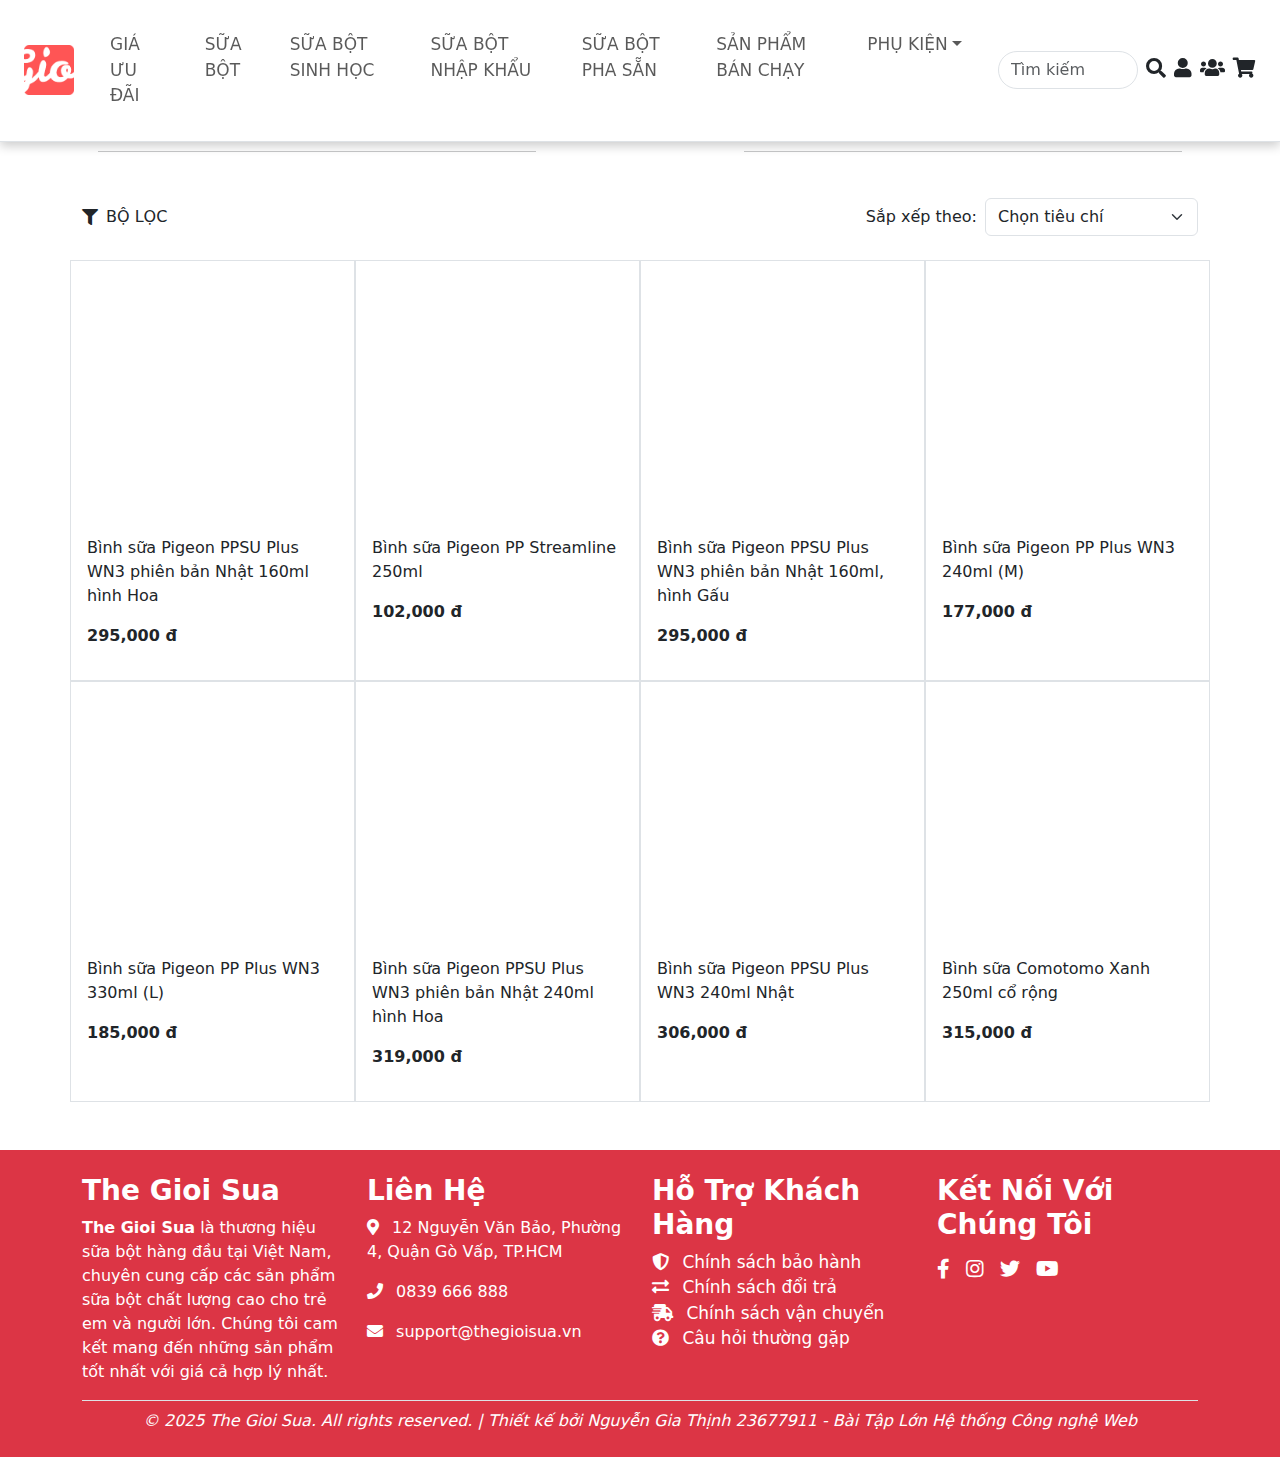
<file: HTML/Binh_sua.html>
<!DOCTYPE html>
<html lang="en">

<head>
    <meta charset="utf-8" />
    <meta content="width=device-width, initial-scale=1.0" name="viewport" />
    <link rel="apple-touch-icon" sizes="180x180" href="../FAVICON/apple-touch-icon.png">
    <link rel="icon" type="image/png" sizes="32x32" href="../FAVICON/favicon-32x32.png">
    <link rel="icon" type="image/png" sizes="16x16" href="../FAVICON/favicon-16x16.png">
    <link rel="manifest" href="../FAVICON/site.webmanifest">
    <title>Binh Sua</title>
    <link href="../CSS/bootstrap.min.css" rel="stylesheet" />
    <link href="../CSS/all.min.css" rel="stylesheet" />
    <link rel="stylesheet" href="../CSS/css.css" />
    <script src="../JS/bootstrap.bundle.min.js"></script>
    <script src="../JS/js.js"></script>
</head>

<body>
    <header class="fixed-top border-bottom bg-white">
        <div class="container-fluid d-flex justify-content-between align-items-center py-3 px-4">
            <div class="d-flex align-items-center">
                <button class="btn btn-outline-secondary d-lg-none me-2" type="button" data-bs-toggle="offcanvas" data-bs-target="#mobileMenu">
          ☰
        </button>
                <a class="navbar-brand" href="../index.html">
                    <img src="../IMAGE/logo.png" alt="Logo" class="logo" height="50" />
                </a>
            </div>

            <div class="offcanvas offcanvas-start" tabindex="-1" id="mobileMenu">
                <div class="offcanvas-header">
                    <h5 class="offcanvas-title">Menu</h5>
                    <button type="button" class="btn-close" data-bs-dismiss="offcanvas"></button>
                </div>
                <div class="offcanvas-body">
                    <ul class="navbar-nav">
                        <li class="nav-item">
                            <a class="nav-link" href="HTML/gia_uu_dai.html">GIÁ ƯU ĐÃI</a>
                        </li>
                        <li class="nav-item">
                            <a class="nav-link" href="sua_bot.html">SỮA BỘT</a>
                        </li>
                        <li class="nav-item">
                            <a class="nav-link" href="suabot_sh.html">SỮA BỘT SINH HỌC</a>
                        </li>
                        <li class="nav-item">
                            <a class="nav-link" href="sua_bot_nk.html">SỮA BỘT NHẬP KHẨU</a>
                        </li>
                        <li class="nav-item">
                            <a class="nav-link" href="sua_bot_ps.html">SỮA BỘT PHA SẴN</a>
                        </li>
                        <li class="nav-item">
                            <a class="nav-link" href="san_pham_ban_chay.html">SẢN PHẨM BÁN CHẠY</a>
                        </li>
                        <li class="nav-item dropdown">
                            <a class="nav-link dropdown-toggle" href="#" data-bs-toggle="collapse" data-bs-target="#submenu">PHỤ
                                KIỆN</a>
                            <div id="submenu" class="collapse">
                                <a class="nav-link" href="Binh_sua.html">Bình sữa</a>
                                <a class="nav-link" href="Tingam_tigia.html">Ti ngậm - ti giả</a>
                                <a class="nav-link" href="khan_uot.html">Khăn ướt</a>
                                <a class="nav-link" href="mieng_lot.html">Miếng Lót</a>
                            </div>
                        </li>
                    </ul>
                </div>
            </div>

            <nav class="navbar navbar-expand-lg navbar-light w-100 d-none d-lg-block">
                <div class="container-fluid">
                    <ul class="navbar-nav d-flex flex-row justify-content-start">
                        <li class="nav-item">
                            <a class="nav-link mx-3" href="gia_uu_dai.html">GIÁ ƯU ĐÃI</a>
                        </li>
                        <li class="nav-item">
                            <a class="nav-link mx-3" href="sua_bot.html">SỮA BỘT</a>
                        </li>
                        <li class="nav-item">
                            <a class="nav-link mx-3" href="suabot_sh.html">SỮA BỘT SINH HỌC</a>
                        </li>
                        <li class="nav-item">
                            <a class="nav-link mx-3" href="sua_bot_nk.html">SỮA BỘT NHẬP KHẨU</a>
                        </li>
                        <li class="nav-item">
                            <a class="nav-link mx-3" href="sua_bot_ps.html">SỮA BỘT PHA SẴN</a>
                        </li>
                        <li class="nav-item">
                            <a class="nav-link mx-3" href="san_pham_ban_chay.html">SẢN PHẨM BÁN CHẠY</a>
                        </li>
                        <li class="nav-item dropdown">
                            <a class="nav-link dropdown-toggle mx-3" href="#" data-bs-toggle="dropdown">PHỤ KIỆN</a>
                            <ul class="dropdown-menu">
                                <li><a class="dropdown-item" href="Binh_sua.html">Bình sữa</a></li>
                                <li>
                                    <a class="dropdown-item" href="tingam_tigia.html">Ti ngậm - ti giả</a>
                                </li>
                                <li>
                                    <a class="dropdown-item" href="khan_uot.html">Khăn ướt</a>
                                </li>
                                <li>
                                    <a class="dropdown-item" href="mieng_lot.html">Miếng lót</a>
                                </li>
                            </ul>
                        </li>
                    </ul>
                </div>
            </nav>

            <div class="d-flex align-items-center">

                <input class="form-control me-2 w-100 w-sm-100" placeholder="Tìm kiếm" type="text" />
                <input class="form-control me-2 w-100 d-block d-sm-none" placeholder="Tìm kiếm" type="text" />
                <a href="#" class="text-dark"><i class="fas fa-search"></i></a>
                <a href="dang_nhap.html" class="text-dark ms-2"><i class="fas fa-user"></i></a>
                <a href="danh_sach_dang_ky.html" class="text-dark ms-2"><i class="fas fa-users"></i></a>
                <a href="#" class="text-dark ms-2" id="cart-toggle"><i class="fas fa-shopping-cart"></i></a>
            </div>
        </div>
    </header>

    <main class="container py-5" style="margin-top: 80px">
        <!-- Modal hiển thị chi tiết sản phẩm -->
        <div class="modal fade" id="productModal" tabindex="-1" aria-labelledby="productModalLabel" aria-hidden="true">
            <div class="modal-dialog modal-lg">
                <div class="modal-content">
                    <div class="modal-header">
                        <h3 class="modal-title w-100 text-center" id="productModalLabel">
                            Thông tin sản phẩm
                        </h3>
                        <button type="button" class="btn-close" data-bs-dismiss="modal" aria-label="Close"></button>
                    </div>
                    <div class="modal-body" id="productModalBody">
                        <!-- Nội dung sản phẩm sẽ được cập nhật bằng JavaScript -->
                    </div>
                </div>
            </div>
        </div>

        <div class="d-flex align-items-center mb-4">
            <hr class="flex-grow-1 mx-3" />
            <h2 class="text-center fw-bold fade-in">BÌNH SỮA</h2>
            <hr class="flex-grow-1 mx-3" />
        </div>
        <div class="d-flex justify-content-between align-items-center mb-4">
            <div class="d-flex align-items-center">
                <i class="fas fa-filter"></i>
                <span class="ms-2">BỘ LỌC</span>
            </div>
            <div class="d-flex align-items-center">
                <span class="me-2">Sắp xếp theo:</span>
                <select class="form-select w-auto">
          <option value="default">Chọn tiêu chí</option>
          <option value="price-asc">Giá thấp đến cao</option>
          <option value="price-desc">Giá cao đến thấp</option>
          <option value="name-asc">Tên A → Z</option>
          <option value="name-desc">Tên Z → A</option>
          <option value="newest">Mới nhất</option>
          <option value="bestseller">Bán chạy nhất</option>
          <option value="discount">Giảm giá nhiều nhất</option>
        </select>
            </div>
        </div>

        <div class="row">
            <!-- Sản phẩm 1 -->
            <div class="col-lg-3 col-6 border p-3 product-item">
                <img class="img-fluid product-image fade-scale" src="../IMAGE/binhsua/binh-hoa-160ml.webp" alt="1" data-name="Bình sữa Pigeon " data-price="295000" data-description="Bình sữa Pigeon PPSU Plus WN3 phiên bản Nhật 160ml, hình Hoa phù hợp với bé từ 0 tháng tuổi. Sản phẩm được làm từ chất liệu cao cấp, an toàn và thiết kế tiện dụng cho bé dễ cầm nắm. "
                    height="295px" width="295px" />
                <p class="mt-2">Bình sữa Pigeon PPSU Plus WN3 phiên bản Nhật 160ml hình Hoa</p>
                <p class="fw-bold">295,000 đ</p>
            </div>

            <!-- Sản phẩm 2 -->
            <div class="col-lg-3 col-6 border p-3 product-item">
                <img class="img-fluid product-image fade-scale" src="../IMAGE/binhsua/2.webp" alt="2" data-name="Bình sữa Pigeon " data-price="102000" data-description="Đến từ thương hiệu Pigeon với các sản phẩm chăm sóc mẹ và bé nhận được sự tin tưởng của các bà mẹ trên toàn thế giới, bình sữa Pigeon Streamline PP 250ml sẽ là sự lựa chọn hoàn hảo của mẹ cho bé trong những năm tháng đầu đời. Thiết kế thân bình dài dễ dàng cầm nắm cùng cấu tạo núm ty thông minh mang đến cho bé sự thoải mái và thích thú trong suốt giai đoạn bú bình. Chất liệu cao cấp, tuyệt đối an toàn với sức khỏe cũng là một ưu điểm nổi bật của bình sữa Pigeon khiến mẹ an tâm cho bé sử dụng mỗi ngày."
                    hight="295px" width="295px " />
                <p class="mt-2 ">Bình sữa Pigeon PP Streamline 250ml </p>
                <p class="fw-bold ">102,000 đ</p>
            </div>

            <!-- Sản phẩm 3 -->
            <div class="col-lg-3 col-6 border p-3 product-item ">
                <img class="img-fluid product-image fade-scale " src="../IMAGE/binhsua/3.webp " alt="3 " data-name="Bình sữa Pigeon " data-price="295000 " data-description="Bình sữa Pigeon PPSU Plus WN3 phiên bản Nhật 160ml, hình Gấu ﻿phù hợp với bé từ 0 tháng tuổi.
                    Sản phẩm được làm từ chất liệu cao cấp, an toàn và thiết kế tiện dụng cho bé dễ cầm nắm. " hight="295px" width=" 295px " />
                <p class="mt-2 ">Bình sữa Pigeon PPSU Plus WN3 phiên bản Nhật 160ml, hình Gấu </p>

                <p class="fw-bold ">295,000 đ</p>
            </div>

            <!-- Sản phẩm 4 -->
            <div class="col-lg-3 col-6 border p-3 product-item ">
                <img class="img-fluid product-image fade-scale " src="../IMAGE/binhsua/4.webp " alt="4 " data-name="Bình sữa Pigeon  " data-price="177000 " data-description="Bình sữa Pigeon PP Plus WN3 240ml (M) được nâng cấp với nhiều tính năng nổi bật. Trong đó,
                    khớp ngậm là 1 tính năng đặc sắc nhất giúp bé ti đúng và thoải mái. Núm ty của bình sữa Pigeon thế hệ III so với các thế trước còn mềm mại hơn, gần giống với ti mẹ hơn. Chống đau bụng, đầy hơi với hệ thống van thông khí AVS tiên tiến,
                    giảm lượng không khí nuốt vào khi bé bú sữa. " hight="295px" width="295px " />
                <p class="mt-2 ">Bình sữa Pigeon PP Plus WN3 240ml (M) </p>
                <p class="fw-bold ">177,000 đ</p>
            </div>

            <!-- Sản phẩm 5 -->
            <div class="col-lg-3 col-6 border p-3 product-item ">
                <img class="img-fluid product-image fade-scale " src="../IMAGE/binhsua/5.webp " alt="5 " data-name="Bình sữa Pigeon  " data-price="185000 " data-description="Bình sữa Pigeon PP Plus WN3 240ml (M) được nâng cấp với nhiều tính năng nổi bật. Trong đó,
                    khớp ngậm là 1 tính năng đặc sắc nhất giúp bé ti đúng và thoải mái. Núm ty của bình sữa Pigeon thế hệ III so với các thế trước còn mềm mại hơn, gần giống với ti mẹ hơn. Chống đau bụng, đầy hơi với hệ thống van thông khí AVS tiên tiến,
                    giảm lượng không khí nuốt vào khi bé bú sữa. " hight="295px" width="295px " />
                <p class="mt-2 ">Bình sữa Pigeon PP Plus WN3 330ml (L) </p>
                <p class="fw-bold ">185,000 đ</p>
            </div>

            <!-- Sản phẩm 6 -->
            <div class="col-lg-3 col-6 border p-3 product-item ">
                <img class="img-fluid product-image fade-scale " src="../IMAGE/binhsua/6.webp " alt="6 " data-name="Bình sữa Pigeon  " data-price="319000 " data-description="Bình sữa Pigeon PPSU Plus WN3 phiên bản Nhật 160ml, hình Hoa phù hợp với bé từ 0 tháng tuổi.
                    Sản phẩm được làm từ chất liệu cao cấp, an toàn và thiết kế tiện dụng cho bé dễ cầm nắm. " height="295px " width="295px " />
                <p class="mt-2 ">Bình sữa Pigeon PPSU Plus WN3 phiên bản Nhật 240ml hình Hoa</p>
                <p class="fw-bold ">319,000 đ</p>
            </div>

            <!-- Sản phẩm 7 -->
            <div class="col-lg-3 col-6 border p-3 product-item ">
                <img class="img-fluid product-image fade-scale " src="../IMAGE/binhsua/7.webp " alt="7 " data-name="Bình sữa Pigeon  " data-price="306000 " data-description="Bình sữa PPSU Plus WN3 240ml Nhật Bản được thiết kế thông minh, nổi bật của bình sữa Pigeon
                    Softouch thế hệ III " height="295px " width="295px " />
                <p class="mt-2 ">Bình sữa Pigeon PPSU Plus WN3 240ml Nhật</p>
                <p class="fw-bold ">306,000 đ</p>
            </div>

            <!-- Sản phẩm 8 -->
            <div class="col-lg-3 col-6 border p-3 product-item ">
                <img class="img-fluid product-image fade-scale " src="../IMAGE/binhsua/8.webp " alt="8 " data-name="Bình sữa Comotomo " data-price="315000 " data-description="Bình sữa Comotomo Xanh 250ml với chất liệu silicone cao cấp, được sản xuất trên công nghệ
                    hiện đại của Mỹ và Hàn Quốc mang những tính năng thật nổi trội. Cả thân bình và núm ty đều được làm từ 100% silicone cao cấp an toàn cho sức khỏe của trẻ sơ sinh. Thiết kế thông minh của bình sữa Comotomo được thể hiện ở đặc điểm van thông
                    khí chống sặc, chống đầy hơi cho bé cùng đầu ty có ngấn cho bé cảm giác thoải mái khi bú bình. Bình sữa Comotomo Xanh 250ml sẽ là lựa chọn hoàn hảo của mẹ cho bé, giúp chăm sóc sức khỏe bé tốt nhất trong những năm tháng đầu đời.
                    " hight="295px" width="295px " />
                <p class="mt-2 ">Bình sữa Comotomo Xanh 250ml cổ rộng </p>
                <p class="fw-bold ">315,000 đ</p>
            </div>
        </div>
    </main>

    <!-- Giỏ hàng -->
    <!-- Giỏ hàng -->
    <div class="cart" id="cart">
        <div class="cart-header pt-2">
            <h5>Giỏ Hàng</h5>
            <button class="btn-close" id="cart-close"></button>
        </div>
        <div class="cart-body" id="cart-body">
            <p class="cart-empty pt-2">Giỏ hàng của bạn trống.</p>
        </div>
        <div class="cart-footer">
            <strong>Tổng: <span id="cart-total">0</span> đ</strong>
            <button class="btn btn-primary float-end" id="checkout-btn">
    Thanh toán
  </button>
        </div>
    </div>

    <footer class="bg-danger text-white py-4">
        <div class="container">
            <div class="row">
                <div class="col-md-3">
                    <h3 class="fw-bold">The Gioi Sua</h3>
                    <p>
                        <strong>The Gioi Sua</strong> là thương hiệu sữa bột hàng đầu tại Việt Nam, chuyên cung cấp các sản phẩm sữa bột chất lượng cao cho trẻ em và người lớn. Chúng tôi cam kết mang đến những sản phẩm tốt nhất với giá cả hợp lý nhất.
                    </p>
                </div>

                <div class="col-md-3">
                    <h3 class="fw-bold">Liên Hệ</h3>
                    <p><i class="fas fa-map-marker-alt me-2"></i> 12 Nguyễn Văn Bảo, Phường 4, Quận Gò Vấp, TP.HCM</p>
                    <p><i class="fas fa-phone me-2"></i> 0839 666 888</p>
                    <p><i class="fas fa-envelope me-2"></i> support@thegioisua.vn</p>
                </div>

                <div class="col-md-3">
                    <h3 class="fw-bold">Hỗ Trợ Khách Hàng</h3>
                    <ul class="list-unstyled">
                        <li><a class="text-white" href="#"><i class="fas fa-shield-alt me-2"></i> Chính sách bảo
                          hành</a></li>
                        <li><a class="text-white" href="#"><i class="fas fa-exchange-alt me-2"></i> Chính sách đổi
                          trả</a></li>
                        <li><a class="text-white" href="#"><i class="fas fa-shipping-fast me-2"></i> Chính sách vận
                          chuyển</a></li>
                        <li><a class="text-white" href="#"><i class="fas fa-question-circle me-2"></i> Câu hỏi thường
                          gặp</a></li>
                    </ul>
                </div>

                <div class="col-md-3">
                    <h3 class="fw-bold">Kết Nối Với Chúng Tôi</h3>
                    <div class="d-flex">
                        <a class="text-white me-3 fs-4" href="#"><i class="fab fa-facebook-f"></i></a>
                        <a class="text-white me-3 fs-4" href="#"><i class="fab fa-instagram"></i></a>
                        <a class="text-white me-3 fs-4" href="#"><i class="fab fa-twitter"></i></a>
                        <a class="text-white fs-4" href="#"><i class="fab fa-youtube"></i></a>
                    </div>
                </div>
            </div>

            <div class="border-top pt-2 text-center">
                <p class="mb-0 fst-italic">© 2025 The Gioi Sua. All rights reserved. | Thiết kế bởi Nguyễn Gia Thịnh 23677911 - Bài Tập Lớn Hệ thống Công nghệ Web
                </p>
            </div>
        </div>
    </footer>

    <!-- Modal thông báo -->
    <div class="modal fade" id="cartNotification" tabindex="-1" aria-hidden="true">
        <div class="modal-dialog modal-dialog-centered">
            <div class="modal-content">
                <div class="modal-body text-center py-4">
                    <i class="fas fa-check-circle text-success fs-1 mb-3"></i>
                    <h4>Thêm vào giỏ hàng thành công!</h4>
                </div>
            </div>
        </div>
    </div>

    <!-- Modal thông báo giỏ hàng trống -->
    <div class="modal fade" id="emptyCartModal" tabindex="-1">
        <div class="modal-dialog">
            <div class="modal-content">
                <div class="modal-header">
                    <h3 class="modal-title">Thông báo</h3>
                    <button type="button" class="btn-close" data-bs-dismiss="modal"></button>
                </div>
                <div class="modal-body">
                    Chưa có sản phẩm trong giỏ hàng!
                </div>
                <div class="modal-footer">
                    <button type="button" class="btn btn-secondary" data-bs-dismiss="modal">Đóng</button>
                </div>
            </div>
        </div>
    </div>

    <!-- Thêm sau modal cảnh báo -->
    <div class="modal fade" id="successModal" tabindex="-1" aria-hidden="true">
        <div class="modal-dialog modal-dialog-centered">
            <div class="modal-content">
                <div class="modal-body text-center py-4">
                    <i class="fas fa-check-circle text-success fs-1 mb-3"></i>
                    <h4 class="text-success mb-3">Thanh toán thành công!</h4>
                    <p>Cảm ơn bạn đã mua hàng tại The Gioi Sua</p>
                </div>
            </div>
        </div>
    </div>


    <!-- Trong phần modal thanh toán -->
    <div class="modal fade" id="checkoutModal" tabindex="-1" aria-labelledby="checkoutModalLabel" aria-hidden="true">
        <div class="modal-dialog modal-lg">
            <div class="modal-content">
                <div class="modal-header">
                    <h5 class="modal-title">Xác nhận đơn hàng</h5>
                    <button type="button" class="btn-close" data-bs-dismiss="modal"></button>
                </div>
                <div class="modal-body">
                    <div class="row">
                        <div class="col-md-6">
                            <h6>Thông tin sản phẩm:</h6>
                            <div id="checkout-items"></div>
                            <hr>
                            <h6>Tổng cộng: <span id="checkout-total">0</span> đ</h6>
                        </div>

                        <div class="col-md-6">
                            <h6>Thông tin thanh toán:</h6>
                            <form id="paymentForm">
                                <div class="mb-3">
                                    <label class="form-label">Họ tên</label>
                                    <input type="text" class="form-control" id="checkoutFullname" required>
                                    <div class="invalid-feedback"></div>
                                </div>
                                <div class="mb-3">
                                    <label class="form-label">Địa chỉ</label>
                                    <input type="text" class="form-control" id="checkoutAddress" required>
                                    <div class="invalid-feedback"></div>
                                </div>
                                <div class="mb-3">
                                    <label class="form-label">Số điện thoại</label>
                                    <input type="tel" class="form-control" id="checkoutPhone" required>
                                    <div class="invalid-feedback"></div>
                                </div>
                                <div class="mb-3">
                                    <label class="form-label">Phương thức thanh toán</label>
                                    <select class="form-select" id="checkoutPayment" required>
                <option value="">Chọn phương thức</option>
                <option>COD</option>
                <option>Chuyển khoản</option>
                <option>Ví điện tử</option>
              </select>
                                    <div class="invalid-feedback"></div>
                                </div>
                            </form>
                        </div>
                    </div>
                </div>
                <div class="modal-footer">
                    <button type="button" class="btn btn-secondary" data-bs-dismiss="modal">Đóng</button>
                    <button type="submit" class="btn btn-primary" form="paymentForm">Xác nhận thanh toán</button>
                </div>
            </div>
        </div>
</body>

</html>
</file>
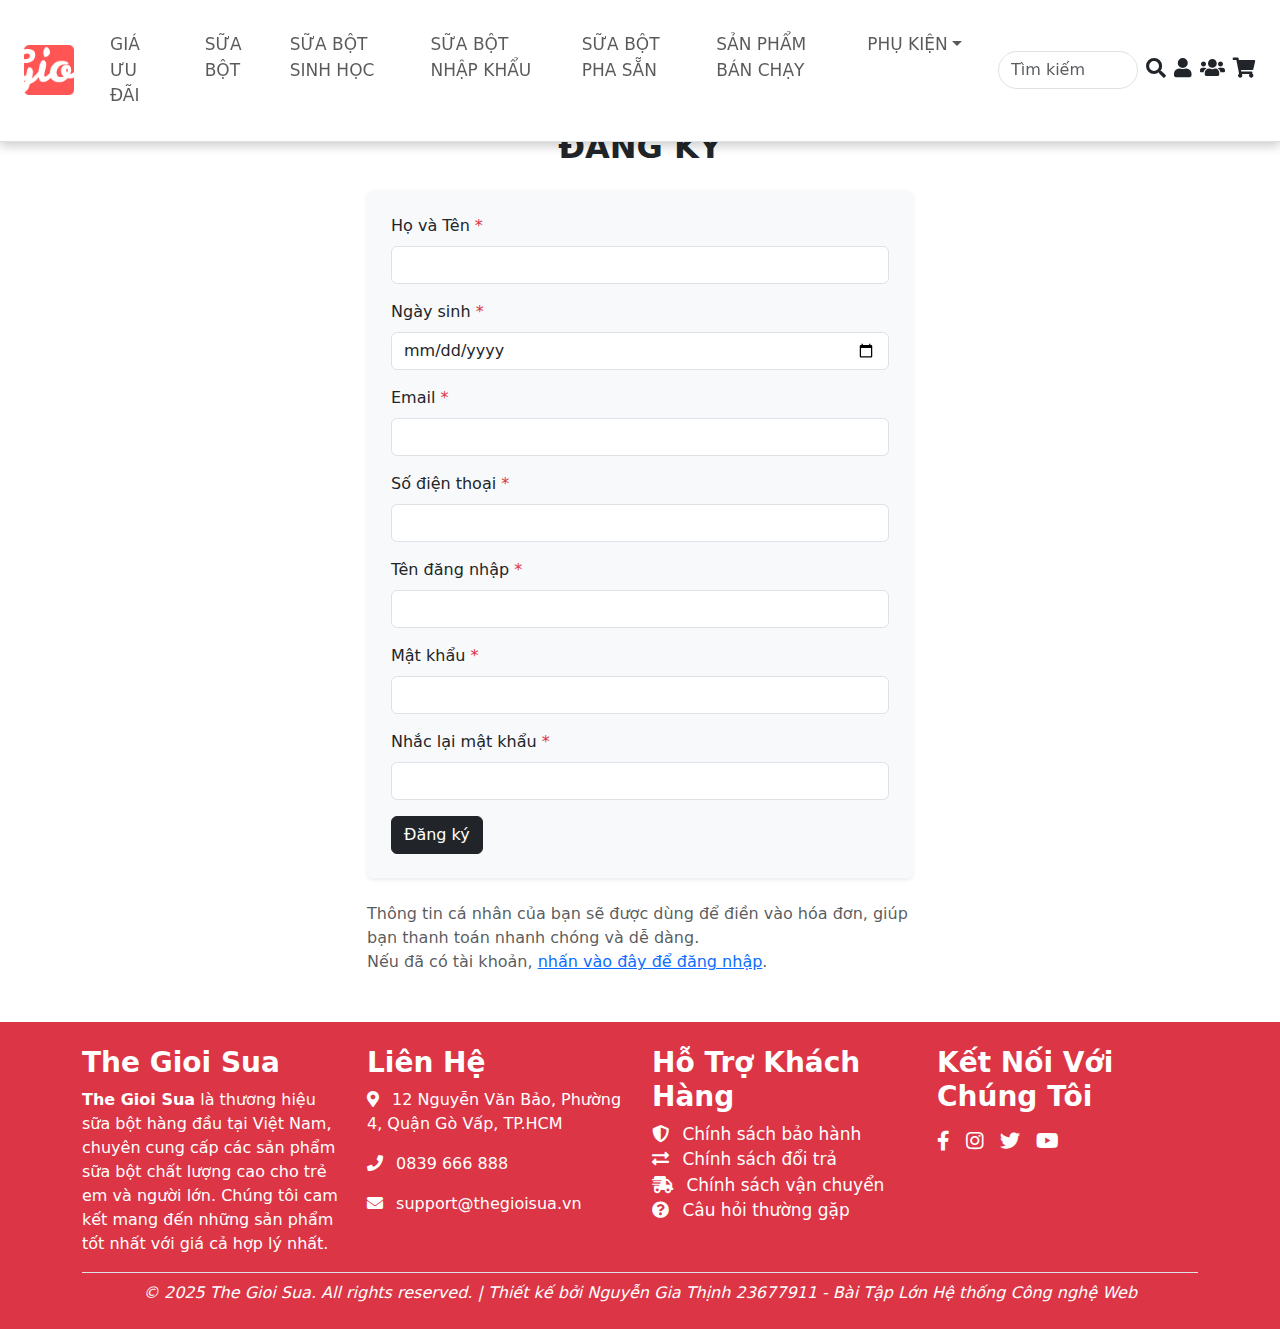
<file: HTML/dang_ky.html>
<!DOCTYPE html>
<html lang="en">

<head>
    <meta charset="utf-8" />
    <meta content="width=device-width, initial-scale=1.0" name="viewport" />
    <link rel="apple-touch-icon" sizes="180x180" href="../FAVICON/apple-touch-icon.png" />
    <link rel="icon" type="image/png" sizes="32x32" href="../FAVICON/favicon-32x32.png" />
    <link rel="icon" type="image/png" sizes="16x16" href="../FAVICON/favicon-16x16.png" />
    <link rel="manifest" href="../FAVICON/site.webmanifest" />
    <title>Đăng Ký</title>
    <link href="../CSS/bootstrap.min.css" rel="stylesheet" />
    <link href="../CSS/all.min.css" rel="stylesheet" />
    <link rel="stylesheet" href="../CSS/css.css" />
    <script src="../JS/bootstrap.bundle.min.js"></script>
    <script src="../JS/js.js"></script>
</head>

<body>
    <header class="fixed-top border-bottom bg-white">
        <div class="container-fluid d-flex justify-content-between align-items-center py-3 px-4">
            <div class="d-flex align-items-center">
                <button class="btn btn-outline-secondary d-lg-none me-2" type="button" data-bs-toggle="offcanvas" data-bs-target="#mobileMenu">
          ☰
        </button>
                <a class="navbar-brand" href="../index.html">
                    <img src="../IMAGE/logo.png" alt="Logo" class="logo" height="50" />
                </a>
            </div>

            <div class="offcanvas offcanvas-start" tabindex="-1" id="mobileMenu">
                <div class="offcanvas-header">
                    <h5 class="offcanvas-title">Menu</h5>
                    <button type="button" class="btn-close" data-bs-dismiss="offcanvas"></button>
                </div>
                <div class="offcanvas-body">
                    <ul class="navbar-nav">
                        <li class="nav-item">
                            <a class="nav-link" href="gia_uu_dai.html">GIÁ ƯU ĐÃI</a>
                        </li>
                        <li class="nav-item">
                            <a class="nav-link" href="sua_bot.html">SỮA BỘT</a>
                        </li>
                        <li class="nav-item">
                            <a class="nav-link" href="suabot_sh.html">SỮA BỘT SINH HỌC</a>
                        </li>
                        <li class="nav-item">
                            <a class="nav-link" href="sua_bot_nk.html">SỮA BỘT NHẬP KHẨU</a>
                        </li>
                        <li class="nav-item">
                            <a class="nav-link" href="sua_bot_ps.html">SỮA BỘT PHA SẴN</a>
                        </li>
                        <li class="nav-item">
                            <a class="nav-link" href="san_pham_ban_chay.html">SẢN PHẨM BÁN CHẠY</a>
                        </li>
                        <li class="nav-item dropdown">
                            <a class="nav-link dropdown-toggle" href="#" data-bs-toggle="collapse" data-bs-target="#submenu">PHỤ
                                KIỆN</a>
                            <div id="submenu" class="collapse">
                                <a class="nav-link" href="Binh_sua.html">Bình sữa</a>
                                <a class="nav-link" href="tingam_tigia.html">Ti ngậm - ti giả</a>
                                <a class="nav-link" href="khan_uot.html">Khăn ướt</a>
                                <a class="nav-link" href="mieng_lot.html">Miếng Lót</a>
                            </div>
                        </li>
                    </ul>
                </div>
            </div>

            <nav class="navbar navbar-expand-lg navbar-light w-100 d-none d-lg-block">
                <div class="container-fluid">
                    <ul class="navbar-nav d-flex flex-row justify-content-start">
                        <li class="nav-item">
                            <a class="nav-link mx-3" href="gia_uu_dai.html">GIÁ ƯU ĐÃI</a>
                        </li>
                        <li class="nav-item">
                            <a class="nav-link mx-3" href="sua_bot.html">SỮA BỘT</a>
                        </li>
                        <li class="nav-item">
                            <a class="nav-link mx-3" href="suabot_sh.html">SỮA BỘT SINH HỌC</a>
                        </li>
                        <li class="nav-item">
                            <a class="nav-link mx-3" href="sua_bot_nk.html">SỮA BỘT NHẬP KHẨU</a>
                        </li>
                        <li class="nav-item">
                            <a class="nav-link mx-3" href="sua_bot_ps.html">SỮA BỘT PHA SẴN</a>
                        </li>
                        <li class="nav-item">
                            <a class="nav-link mx-3" href="san_pham_ban_chay.html">SẢN PHẨM BÁN CHẠY</a>
                        </li>
                        <li class="nav-item dropdown">
                            <a class="nav-link dropdown-toggle mx-3" href="#" data-bs-toggle="dropdown">PHỤ KIỆN</a>
                            <ul class="dropdown-menu">
                                <li><a class="dropdown-item" href="Binh_sua.html">Bình sữa</a></li>
                                <li>
                                    <a class="dropdown-item" href="tingam_tigia.html">Ti ngậm - ti giả</a>
                                </li>
                                <li>
                                    <a class="dropdown-item" href="khan_uot.html">Khăn ướt</a>
                                </li>
                                <li>
                                    <a class="dropdown-item" href="mieng_lot.html">Miếng lót</a>
                                </li>
                            </ul>
                        </li>
                    </ul>
                </div>
            </nav>
            <div class="d-flex align-items-center">

                <input class="form-control me-2 w-100 w-sm-100" placeholder="Tìm kiếm" type="text" />
                <input class="form-control me-2 w-100 d-block d-sm-none" placeholder="Tìm kiếm" type="text" />
                <a href="#" class="text-dark"><i class="fas fa-search"></i></a>
                <a href="dang_nhap.html" class="text-dark ms-2"><i class="fas fa-user"></i></a>
                <a href="danh_sach_dang_ky.html" class="text-dark ms-2"><i class="fas fa-users"></i></a>
                <a href="#" class="text-dark ms-2" id="cart-toggle"><i class="fas fa-shopping-cart"></i></a>
            </div>
        </div>
    </header>

    <main class="container py-5" style="margin-top: 80px">
        <div class="row justify-content-center">
            <div class="col-md-6">
                <h2 class="fw-bold mb-4 text-center">ĐĂNG KÝ</h2>
                <form id="register-form" class="bg-light p-4 rounded shadow-sm mb-4">
                    <div class="mb-3">
                        <label for="register-fullname" class="form-label">Họ và Tên <span class="text-danger">*</span></label>
                        <input type="text" class="form-control" id="register-fullname" />
                        <small></small>
                    </div>
                    <div class="mb-3">
                        <label for="register-birthdate" class="form-label">Ngày sinh <span class="text-danger">*</span></label>
                        <input type="date" class="form-control" id="register-birthdate" />
                        <small></small>
                    </div>
                    <div class="mb-3">
                        <label for="register-email" class="form-label">Email <span class="text-danger">*</span></label>
                        <input type="email" class="form-control" id="register-email" />
                        <small></small>
                    </div>
                    <div class="mb-3">
                        <label for="register-phone" class="form-label">Số điện thoại <span class="text-danger">*</span></label>
                        <input type="text" class="form-control" id="register-phone" />
                        <small></small>
                    </div>
                    <div class="mb-3">
                        <label for="register-username" class="form-label">Tên đăng nhập <span class="text-danger">*</span></label>
                        <input type="text" class="form-control" id="register-username" />
                        <small></small>
                    </div>
                    <div class="mb-3">
                        <label for="register-password" class="form-label">Mật khẩu <span class="text-danger">*</span></label>
                        <input type="password" class="form-control" id="register-password" />
                        <small></small>
                    </div>
                    <div class="mb-3">
                        <label for="register-confirm-password" class="form-label">Nhắc lại mật khẩu <span
                class="text-danger">*</span></label>
                        <input type="password" class="form-control" id="register-confirm-password" />
                        <small></small>
                    </div>
                    <button type="submit" class="btn btn-dark">Đăng ký</button>
                </form>
                <div class="text-muted">
                    Thông tin cá nhân của bạn sẽ được dùng để điền vào hóa đơn, giúp bạn thanh toán nhanh chóng và dễ dàng.
                </div>
                <div class="text-muted">
                    Nếu đã có tài khoản,
                    <a class="text-primary" href="dang_nhap.html">nhấn vào đây để đăng nhập</a>.
                </div>
            </div>
        </div>
    </main>

    <!-- Giỏ hàng -->
    <div class="cart" id="cart">
        <div class="cart-header pt-2">
            <h5>Giỏ Hàng</h5>
            <button class="btn-close" id="cart-close"></button>
        </div>
        <div class="cart-body" id="cart-body">
            <p class="cart-empty pt-2">Giỏ hàng của bạn trống.</p>
        </div>
        <div class="cart-footer">
            <strong>Tổng: <span id="cart-total">0</span> đ</strong>
            <button class="btn btn-primary float-end" id="checkout-btn">
        Thanh toán
      </button>
        </div>
    </div>
    <footer class="bg-danger text-white py-4">
        <div class="container">
            <div class="row">
                <div class="col-md-3">
                    <h3 class="fw-bold">The Gioi Sua</h3>
                    <p>
                        <strong>The Gioi Sua</strong> là thương hiệu sữa bột hàng đầu tại Việt Nam, chuyên cung cấp các sản phẩm sữa bột chất lượng cao cho trẻ em và người lớn. Chúng tôi cam kết mang đến những sản phẩm tốt nhất với giá cả hợp lý nhất.
                    </p>
                </div>

                <div class="col-md-3">
                    <h3 class="fw-bold">Liên Hệ</h3>
                    <p><i class="fas fa-map-marker-alt me-2"></i> 12 Nguyễn Văn Bảo, Phường 4, Quận Gò Vấp, TP.HCM</p>
                    <p><i class="fas fa-phone me-2"></i> 0839 666 888</p>
                    <p><i class="fas fa-envelope me-2"></i> support@thegioisua.vn</p>
                </div>

                <div class="col-md-3">
                    <h3 class="fw-bold">Hỗ Trợ Khách Hàng</h3>
                    <ul class="list-unstyled">
                        <li><a class="text-white" href="#"><i class="fas fa-shield-alt me-2"></i> Chính sách bảo
                              hành</a></li>
                        <li><a class="text-white" href="#"><i class="fas fa-exchange-alt me-2"></i> Chính sách đổi
                              trả</a></li>
                        <li><a class="text-white" href="#"><i class="fas fa-shipping-fast me-2"></i> Chính sách vận
                              chuyển</a></li>
                        <li><a class="text-white" href="#"><i class="fas fa-question-circle me-2"></i> Câu hỏi thường
                              gặp</a></li>
                    </ul>
                </div>

                <div class="col-md-3">
                    <h3 class="fw-bold">Kết Nối Với Chúng Tôi</h3>
                    <div class="d-flex">
                        <a class="text-white me-3 fs-4" href="#"><i class="fab fa-facebook-f"></i></a>
                        <a class="text-white me-3 fs-4" href="#"><i class="fab fa-instagram"></i></a>
                        <a class="text-white me-3 fs-4" href="#"><i class="fab fa-twitter"></i></a>
                        <a class="text-white fs-4" href="#"><i class="fab fa-youtube"></i></a>
                    </div>
                </div>
            </div>

            <div class="border-top pt-2 text-center">
                <p class="mb-0 fst-italic">© 2025 The Gioi Sua. All rights reserved. | Thiết kế bởi Nguyễn Gia Thịnh 23677911 - Bài Tập Lớn Hệ thống Công nghệ Web
                </p>
            </div>
        </div>
    </footer>
</body>

</html>
</file>
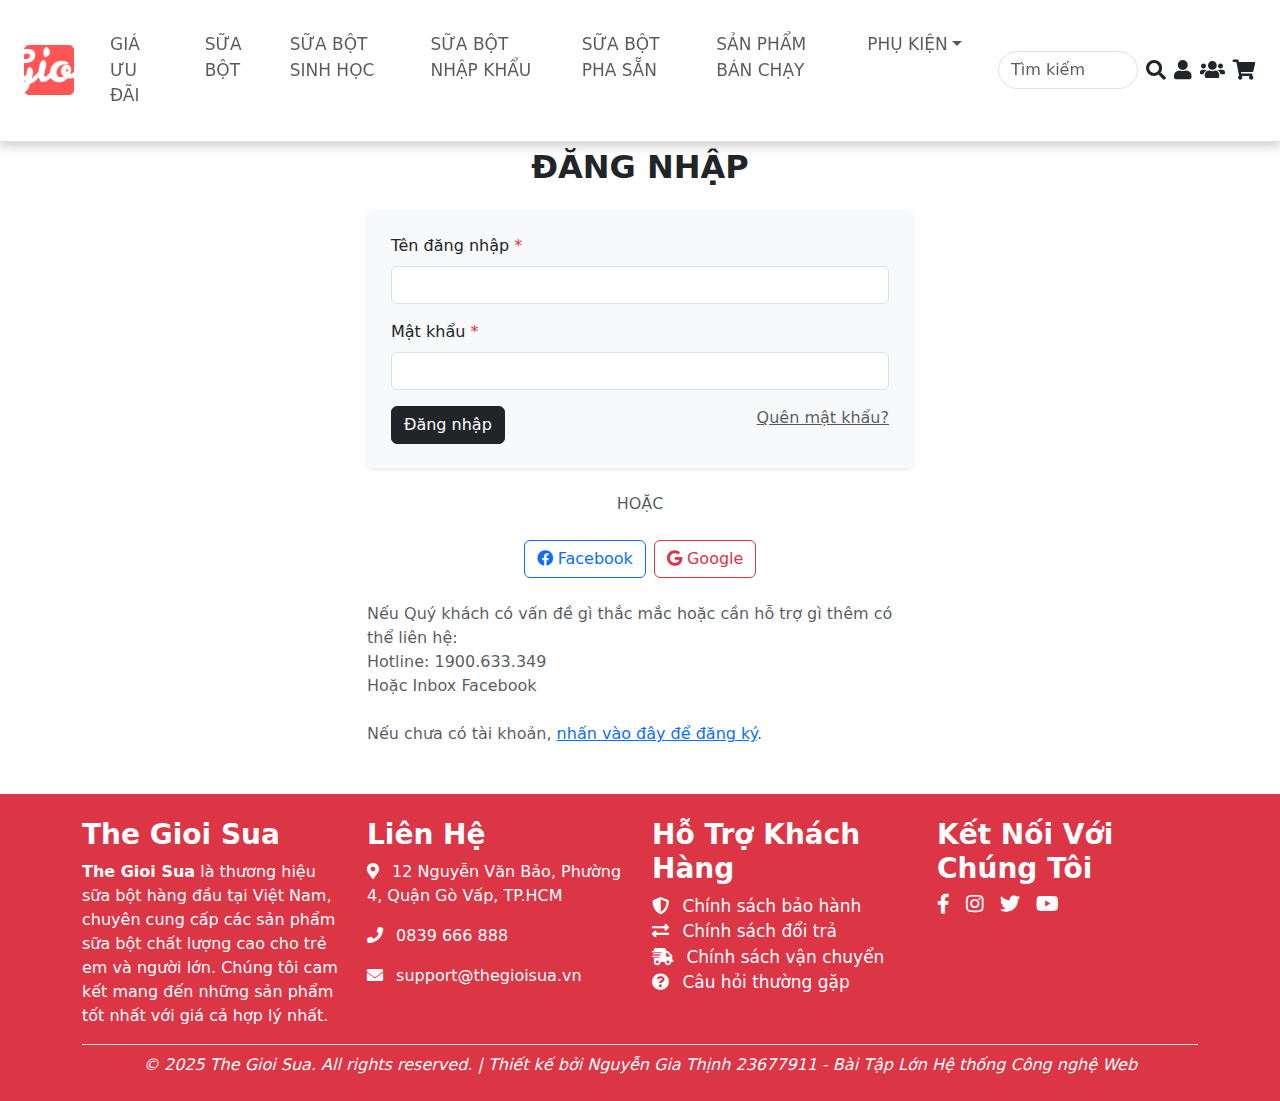
<file: HTML/dang_nhap.html>
<html lang="en">

<head>
    <meta charset="utf-8" />
    <meta content="width=device-width, initial-scale=1.0" name="viewport" />
    <link rel="apple-touch-icon" sizes="180x180" href="../FAVICON/apple-touch-icon.png" />
    <link rel="icon" type="image/png" sizes="32x32" href="../FAVICON/favicon-32x32.png" />
    <link rel="icon" type="image/png" sizes="16x16" href="../FAVICON/favicon-16x16.png" />
    <link rel="manifest" href="../FAVICON/site.webmanifest" />
    <title>Đăng Nhập</title>
    <link href="../CSS/bootstrap.min.css" rel="stylesheet" />
    <link href="../CSS/all.min.css" rel="stylesheet" />
    <link rel="stylesheet" href="../CSS/css.css" />
    <script src="../JS/bootstrap.bundle.min.js"></script>
    <script src="../JS/js.js"></script>
</head>

<body>
    <header class="fixed-top border-bottom bg-white">
        <div class="container-fluid d-flex justify-content-between align-items-center py-3 px-4">
            <div class="d-flex align-items-center">
                <button class="btn btn-outline-secondary d-lg-none me-2" type="button" data-bs-toggle="offcanvas" data-bs-target="#mobileMenu">
          ☰
        </button>
                <a class="navbar-brand" href="../index.html">
                    <img src="../IMAGE/logo.png" alt="Logo" class="logo" height="50" />
                </a>
            </div>

            <div class="offcanvas offcanvas-start" tabindex="-1" id="mobileMenu">
                <div class="offcanvas-header">
                    <h5 class="offcanvas-title">Menu</h5>
                    <button type="button" class="btn-close" data-bs-dismiss="offcanvas"></button>
                </div>
                <div class="offcanvas-body">
                    <ul class="navbar-nav">
                        <li class="nav-item">
                            <a class="nav-link" href="gia_uu_dai.html">GIÁ ƯU ĐÃI</a>
                        </li>
                        <li class="nav-item">
                            <a class="nav-link" href="sua_bot.html">SỮA BỘT</a>
                        </li>
                        <li class="nav-item">
                            <a class="nav-link" href="suabot_sh.html">SỮA BỘT SINH HỌC</a>
                        </li>
                        <li class="nav-item">
                            <a class="nav-link" href="sua_bot_nk.html">SỮA BỘT NHẬP KHẨU</a>
                        </li>
                        <li class="nav-item">
                            <a class="nav-link" href="sua_bot_ps.html">SỮA BỘT PHA SẴN</a>
                        </li>
                        <li class="nav-item">
                            <a class="nav-link" href="san_pham_ban_chay.html">SẢN PHẨM BÁN CHẠY</a>
                        </li>
                        <li class="nav-item dropdown">
                            <a class="nav-link dropdown-toggle" href="#" data-bs-toggle="collapse" data-bs-target="#submenu">PHỤ
                                KIỆN</a>
                            <div id="submenu" class="collapse">
                                <a class="nav-link" href="Binh_sua.html">Bình sữa</a>
                                <a class="nav-link" href="tingam_tigia.html">Ti ngậm - ti giả</a>
                                <a class="nav-link" href="khan_uot.html">Khăn ướt</a>
                                <a class="nav-link" href="mieng_lot.html">Miếng Lót</a>
                            </div>
                        </li>
                    </ul>
                </div>
            </div>
            <nav class="navbar navbar-expand-lg navbar-light w-100 d-none d-lg-block">
                <div class="container-fluid">
                    <ul class="navbar-nav d-flex flex-row justify-content-start">
                        <li class="nav-item">
                            <a class="nav-link mx-3" href="gia_uu_dai.html">GIÁ ƯU ĐÃI</a>
                        </li>
                        <li class="nav-item">
                            <a class="nav-link mx-3" href="sua_bot.html">SỮA BỘT</a>
                        </li>
                        <li class="nav-item">
                            <a class="nav-link mx-3" href="suabot_sh.html">SỮA BỘT SINH HỌC</a>
                        </li>
                        <li class="nav-item">
                            <a class="nav-link mx-3" href="sua_bot_nk.html">SỮA BỘT NHẬP KHẨU</a>
                        </li>
                        <li class="nav-item">
                            <a class="nav-link mx-3" href="sua_bot_ps.html">SỮA BỘT PHA SẴN</a>
                        </li>
                        <li class="nav-item">
                            <a class="nav-link mx-3" href="san_pham_ban_chay.html">SẢN PHẨM BÁN CHẠY</a>
                        </li>
                        <li class="nav-item dropdown">
                            <a class="nav-link dropdown-toggle mx-3" href="#" data-bs-toggle="dropdown">PHỤ KIỆN</a>
                            <ul class="dropdown-menu">
                                <li><a class="dropdown-item" href="Binh_sua.html">Bình sữa</a></li>
                                <li>
                                    <a class="dropdown-item" href="tingam_tigia.html">Ti ngậm - ti giả</a>
                                </li>
                                <li>
                                    <a class="dropdown-item" href="khan_uot.html">Khăn ướt</a>
                                </li>
                                <li>
                                    <a class="dropdown-item" href="mieng_lot.html">Miếng lót</a>
                                </li>
                            </ul>
                        </li>
                    </ul>
                </div>
            </nav>
            <div class="d-flex align-items-center">

                <input class="form-control me-2 w-100 w-sm-100" placeholder="Tìm kiếm" type="text" />
                <input class="form-control me-2 w-100 d-block d-sm-none" placeholder="Tìm kiếm" type="text" />
                <a href="#" class="text-dark"><i class="fas fa-search"></i></a>
                <a href="dang_nhap.html" class="text-dark ms-2"><i class="fas fa-user"></i></a>
                <a href="danh_sach_dang_ky.html" class="text-dark ms-2"><i class="fas fa-users"></i></a>
                <a href="#" class="text-dark ms-2" id="cart-toggle"><i class="fas fa-shopping-cart"></i></a>
            </div>
        </div>
    </header>

    <main class="container py-5" style="margin-top: 100px">
        <div class="row justify-content-center">
            <div class="col-md-6">
                <h2 class="fw-bold text-center mb-4">ĐĂNG NHẬP</h2>
                <form id="login-form" class="bg-light p-4 rounded shadow-sm">
                    <div class="mb-3">
                        <label for="login-username" class="form-label">Tên đăng nhập <span class="text-danger">*</span></label>
                        <input type="text" class="form-control" id="login-username" />
                        <small></small>
                        <!-- Hiển thị lỗi -->
                    </div>
                    <div class="mb-3">
                        <label for="login-password" class="form-label">Mật khẩu <span class="text-danger">*</span></label>
                        <input type="password" class="form-control" id="login-password" />
                        <small></small>
                        <!-- Hiển thị lỗi -->
                    </div>

                    <div class="d-flex justify-content-between">
                        <button type="submit" class="btn btn-dark">Đăng nhập</button>
                        <a class="text-muted" href="#">Quên mật khẩu?</a>
                    </div>
                </form>
                <div class="my-4 text-center text-muted">HOẶC</div>
                <div class="d-flex justify-content-center">
                    <button class="btn btn-outline-primary me-2">
            <i class="fab fa-facebook"></i> Facebook
          </button>
                    <button class="btn btn-outline-danger">
            <i class="fab fa-google"></i> Google
          </button>
                </div>
                <div class="mt-4 text-muted">
                    Nếu Quý khách có vấn đề gì thắc mắc hoặc cần hỗ trợ gì thêm có thể liên hệ:
                    <br /> Hotline: 1900.633.349
                    <br /> Hoặc Inbox Facebook
                </div>
                <div class="mt-4 text-muted">
                    Nếu chưa có tài khoản,
                    <a class="text-primary" href="dang_ky.html">nhấn vào đây để đăng ký</a>.
                </div>
            </div>
        </div>
    </main>

    <!-- Giỏ hàng -->
    <div class="cart" id="cart">
        <div class="cart-header pt-2">
            <h5>Giỏ Hàng</h5>
            <button class="btn-close" id="cart-close"></button>
        </div>
        <div class="cart-body" id="cart-body">
            <p class="cart-empty pt-2">Giỏ hàng của bạn trống.</p>
        </div>
        <div class="cart-footer">
            <strong>Tổng: <span id="cart-total">0</span> đ</strong>
            <button class="btn btn-primary float-end" id="checkout-btn">
        Thanh toán
      </button>
        </div>
    </div>

    <footer class="bg-danger text-white py-4">
        <div class="container">
            <div class="row">
                <div class="col-md-3">
                    <h3 class="fw-bold">The Gioi Sua</h3>
                    <p>
                        <strong>The Gioi Sua</strong> là thương hiệu sữa bột hàng đầu tại Việt Nam, chuyên cung cấp các sản phẩm sữa bột chất lượng cao cho trẻ em và người lớn. Chúng tôi cam kết mang đến những sản phẩm tốt nhất với giá cả hợp lý nhất.
                    </p>
                </div>

                <div class="col-md-3">
                    <h3 class="fw-bold">Liên Hệ</h3>
                    <p><i class="fas fa-map-marker-alt me-2"></i> 12 Nguyễn Văn Bảo, Phường 4, Quận Gò Vấp, TP.HCM</p>
                    <p><i class="fas fa-phone me-2"></i> 0839 666 888</p>
                    <p><i class="fas fa-envelope me-2"></i> support@thegioisua.vn</p>
                </div>

                <div class="col-md-3">
                    <h3 class="fw-bold">Hỗ Trợ Khách Hàng</h3>
                    <ul class="list-unstyled">
                        <li><a class="text-white" href="#"><i class="fas fa-shield-alt me-2"></i> Chính sách bảo
                              hành</a></li>
                        <li><a class="text-white" href="#"><i class="fas fa-exchange-alt me-2"></i> Chính sách đổi
                              trả</a></li>
                        <li><a class="text-white" href="#"><i class="fas fa-shipping-fast me-2"></i> Chính sách vận
                              chuyển</a></li>
                        <li><a class="text-white" href="#"><i class="fas fa-question-circle me-2"></i> Câu hỏi thường
                              gặp</a></li>
                    </ul>
                </div>

                <div class="col-md-3">
                    <h3 class="fw-bold">Kết Nối Với Chúng Tôi</h3>
                    <div class="d-flex">
                        <a class="text-white me-3 fs-4" href="#"><i class="fab fa-facebook-f"></i></a>
                        <a class="text-white me-3 fs-4" href="#"><i class="fab fa-instagram"></i></a>
                        <a class="text-white me-3 fs-4" href="#"><i class="fab fa-twitter"></i></a>
                        <a class="text-white fs-4" href="#"><i class="fab fa-youtube"></i></a>
                    </div>
                </div>
            </div>

            <div class="border-top pt-2 text-center">
                <p class="mb-0 fst-italic">© 2025 The Gioi Sua. All rights reserved. | Thiết kế bởi Nguyễn Gia Thịnh 23677911 - Bài Tập Lớn Hệ thống Công nghệ Web
                </p>
            </div>
        </div>
    </footer>
</body>

</html>
</file>
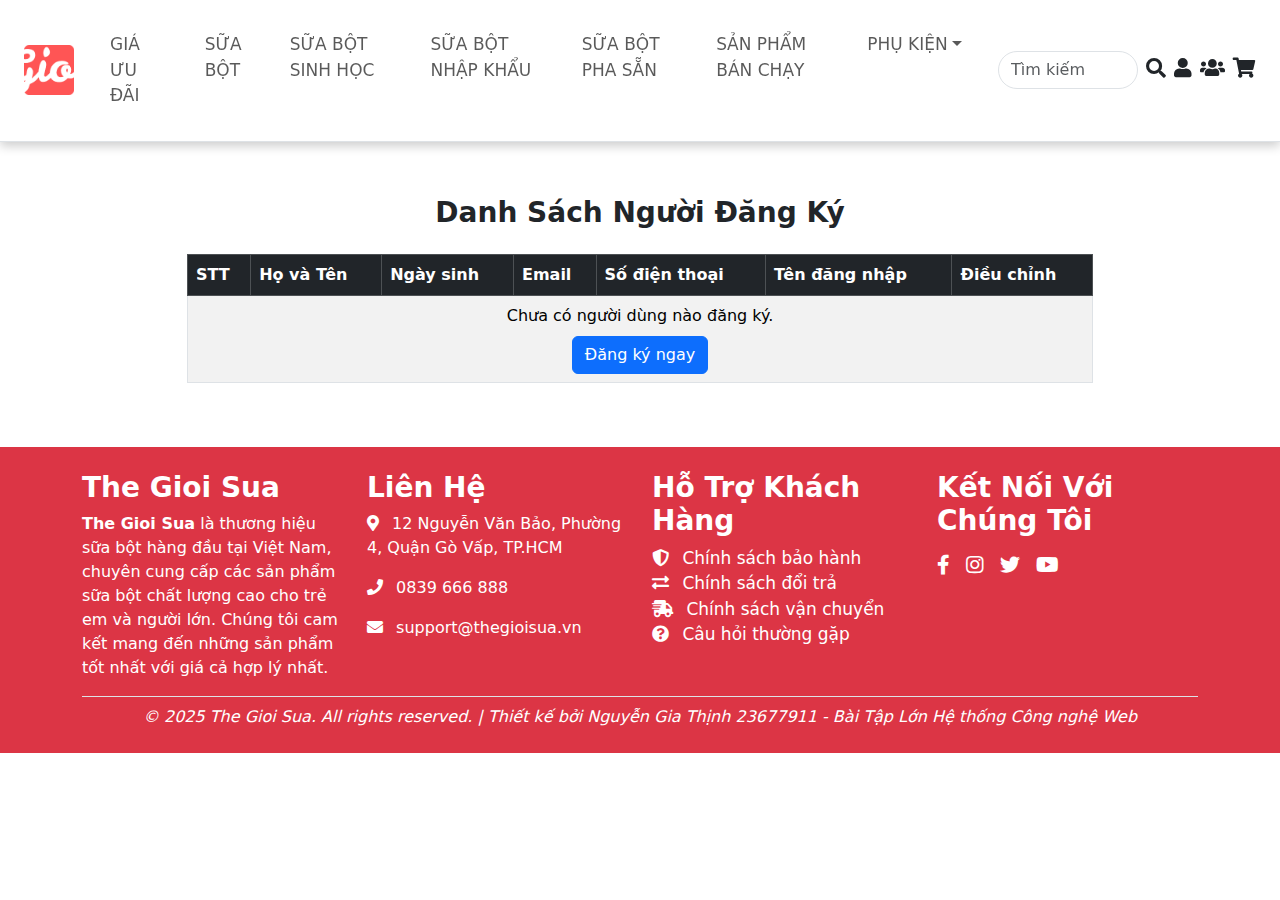
<file: HTML/danh_sach_dang_ky.html>
<!DOCTYPE html>
<html lang="en">

<head>
    <meta charset="utf-8" />
    <meta content="width=device-width, initial-scale=1.0" name="viewport" />
    <link rel="apple-touch-icon" sizes="180x180" href="../FAVICON/apple-touch-icon.png" />
    <link rel="icon" type="image/png" sizes="32x32" href="../FAVICON/favicon-32x32.png" />
    <link rel="icon" type="image/png" sizes="16x16" href="../FAVICON/favicon-16x16.png" />
    <link rel="manifest" href="../FAVICON/site.webmanifest" />
    <title> Danh Sách Đăng Ký</title>
    <link href="../CSS/bootstrap.min.css" rel="stylesheet" />
    <link href="../CSS/all.min.css" rel="stylesheet" />
    <link rel="stylesheet" href="../CSS/css.css" />
    <script src="../JS/bootstrap.bundle.min.js"></script>
    <script src="../JS/js.js" defer></script>
    <!-- Thêm defer để đảm bảo JS tải sau HTML -->
</head>

<body>
    <header class="fixed-top border-bottom bg-white">
        <div class="container-fluid d-flex justify-content-between align-items-center py-3 px-4">
            <div class="d-flex align-items-center">
                <button class="btn btn-outline-secondary d-lg-none me-2" type="button" data-bs-toggle="offcanvas" data-bs-target="#mobileMenu">
          ☰
        </button>
                <a class="navbar-brand" href="../index.html">
                    <img src="../IMAGE/logo.png" alt="Logo" class="logo" height="50" />
                </a>
            </div>

            <div class="offcanvas offcanvas-start" tabindex="-1" id="mobileMenu">
                <div class="offcanvas-header">
                    <h5 class="offcanvas-title">Menu</h5>
                    <button type="button" class="btn-close" data-bs-dismiss="offcanvas"></button>
                </div>
                <div class="offcanvas-body">
                    <ul class="navbar-nav">
                        <li class="nav-item">
                            <a class="nav-link" href="gia_uu_dai.html">GIÁ ƯU ĐÃI</a>
                        </li>
                        <li class="nav-item">
                            <a class="nav-link" href="sua_bot.html">SỮA BỘT</a>
                        </li>
                        <li class="nav-item">
                            <a class="nav-link" href="suabot_sh.html">SỮA BỘT SINH HỌC</a>
                        </li>
                        <li class="nav-item">
                            <a class="nav-link" href="sua_bot_nk.html">SỮA BỘT NHẬP KHẨU</a>
                        </li>
                        <li class="nav-item">
                            <a class="nav-link" href="sua_bot_ps.html">SỮA BỘT PHA SẴN</a>
                        </li>
                        <li class="nav-item">
                            <a class="nav-link" href="san_pham_ban_chay.html">SẢN PHẨM BÁN CHẠY</a>
                        </li>
                        <li class="nav-item dropdown">
                            <a class="nav-link dropdown-toggle" href="#" data-bs-toggle="collapse" data-bs-target="#submenu">PHỤ
                                KIỆN</a>
                            <div id="submenu" class="collapse">
                                <a class="nav-link" href="Binh_sua.html">Bình sữa</a>
                                <a class="nav-link" href="tingam_tigia.html">Ti ngậm - ti giả</a>
                                <a class="nav-link" href="khan_uot.html">Khăn ướt</a>
                                <a class="nav-link" href="mieng_lot.html">Miếng Lót</a>
                            </div>
                        </li>
                    </ul>
                </div>
            </div>
            <nav class="navbar navbar-expand-lg navbar-light w-100 d-none d-lg-block">
                <div class="container-fluid">
                    <ul class="navbar-nav d-flex flex-row justify-content-start">
                        <li class="nav-item">
                            <a class="nav-link mx-3" href="gia_uu_dai.html">GIÁ ƯU ĐÃI</a>
                        </li>
                        <li class="nav-item">
                            <a class="nav-link mx-3" href="sua_bot.html">SỮA BỘT</a>
                        </li>
                        <li class="nav-item">
                            <a class="nav-link mx-3" href="suabot_sh.html">SỮA BỘT SINH HỌC</a>
                        </li>
                        <li class="nav-item">
                            <a class="nav-link mx-3" href="sua_bot_nk.html">SỮA BỘT NHẬP KHẨU</a>
                        </li>
                        <li class="nav-item">
                            <a class="nav-link mx-3" href="sua_bot_ps.html">SỮA BỘT PHA SẴN</a>
                        </li>
                        <li class="nav-item">
                            <a class="nav-link mx-3" href="san_pham_ban_chay.html">SẢN PHẨM BÁN CHẠY</a>
                        </li>
                        <li class="nav-item dropdown">
                            <a class="nav-link dropdown-toggle mx-3" href="#" data-bs-toggle="dropdown">PHỤ KIỆN</a>
                            <ul class="dropdown-menu">
                                <li><a class="dropdown-item" href="Binh_sua.html">Bình sữa</a></li>
                                <li>
                                    <a class="dropdown-item" href="tingam_tigia.html">Ti ngậm - ti giả</a>
                                </li>
                                <li>
                                    <a class="dropdown-item" href="khan_uot.html">Khăn ướt</a>
                                </li>
                                <li>
                                    <a class="dropdown-item" href="mieng_lot.html">Miếng lót</a>
                                </li>
                            </ul>
                        </li>
                    </ul>
                </div>
            </nav>
            <div class="d-flex align-items-center">

                <input class="form-control me-2 w-100 w-sm-100" placeholder="Tìm kiếm" type="text" />
                <input class="form-control me-2 w-100 d-block d-sm-none" placeholder="Tìm kiếm" type="text" />
                <a href="#" class="text-dark"><i class="fas fa-search"></i></a>
                <a href="dang_nhap.html" class="text-dark ms-2"><i class="fas fa-user"></i></a>
                <a href="danh_sach_dang_ky.html" class="text-dark ms-2"><i class="fas fa-users"></i></a>
                <a href="#" class="text-dark ms-2" id="cart-toggle"><i class="fas fa-shopping-cart"></i></a>
            </div>
        </div>
    </header>

    <main class="container py-5" style="margin-top: 100px">
        <div class="container-fluid">
            <div class="row justify-content-center">
                <div class="col-lg-10">
                    <h3 class="fw-bold mt-5 text-center">Danh Sách Người Đăng Ký</h3>
                    <div class="table-responsive">
                        <table class="table table-bordered table-striped mt-3">
                            <thead class="table-dark">
                                <tr>
                                    <th style="white-space: nowrap">STT</th>
                                    <th style="white-space: nowrap">Họ và Tên</th>
                                    <th style="white-space: nowrap">Ngày sinh</th>
                                    <th style="white-space: nowrap">Email</th>
                                    <th style="white-space: nowrap">Số điện thoại</th>
                                    <th style="white-space: nowrap">Tên đăng nhập</th>
                                    <th style="white-space: nowrap">Điều chỉnh</th>
                                </tr>
                            </thead>
                            <tbody id="user-list"></tbody>
                        </table>
                    </div>
                </div>
            </div>
        </div>
    </main>

    <!-- Giỏ hàng -->
    <div class="cart" id="cart">
        <div class="cart-header pt-2">
            <h5>Giỏ Hàng</h5>
            <button class="btn-close" id="cart-close"></button>
        </div>
        <div class="cart-body" id="cart-body">
            <p class="cart-empty pt-2">Giỏ hàng của bạn trống.</p>
        </div>
        <div class="cart-footer">
            <strong>Tổng: <span id="cart-total">0</span> đ</strong>
            <button class="btn btn-primary float-end" id="checkout-btn">Thanh toán</button>
        </div>
    </div>

    <footer class="bg-danger text-white py-4">
        <div class="container">
            <div class="row">
                <div class="col-md-3">
                    <h3 class="fw-bold">The Gioi Sua</h3>
                    <p>
                        <strong>The Gioi Sua</strong> là thương hiệu sữa bột hàng đầu tại Việt Nam, chuyên cung cấp các sản phẩm sữa bột chất lượng cao cho trẻ em và người lớn. Chúng tôi cam kết mang đến những sản phẩm tốt nhất với giá cả hợp lý nhất.
                    </p>
                </div>

                <div class="col-md-3">
                    <h3 class="fw-bold">Liên Hệ</h3>
                    <p><i class="fas fa-map-marker-alt me-2"></i> 12 Nguyễn Văn Bảo, Phường 4, Quận Gò Vấp, TP.HCM</p>
                    <p><i class="fas fa-phone me-2"></i> 0839 666 888</p>
                    <p><i class="fas fa-envelope me-2"></i> support@thegioisua.vn</p>
                </div>

                <div class="col-md-3">
                    <h3 class="fw-bold">Hỗ Trợ Khách Hàng</h3>
                    <ul class="list-unstyled">
                        <li><a class="text-white" href="#"><i class="fas fa-shield-alt me-2"></i> Chính sách bảo
                              hành</a></li>
                        <li><a class="text-white" href="#"><i class="fas fa-exchange-alt me-2"></i> Chính sách đổi
                              trả</a></li>
                        <li><a class="text-white" href="#"><i class="fas fa-shipping-fast me-2"></i> Chính sách vận
                              chuyển</a></li>
                        <li><a class="text-white" href="#"><i class="fas fa-question-circle me-2"></i> Câu hỏi thường
                              gặp</a></li>
                    </ul>
                </div>

                <div class="col-md-3">
                    <h3 class="fw-bold">Kết Nối Với Chúng Tôi</h3>
                    <div class="d-flex">
                        <a class="text-white me-3 fs-4" href="#"><i class="fab fa-facebook-f"></i></a>
                        <a class="text-white me-3 fs-4" href="#"><i class="fab fa-instagram"></i></a>
                        <a class="text-white me-3 fs-4" href="#"><i class="fab fa-twitter"></i></a>
                        <a class="text-white fs-4" href="#"><i class="fab fa-youtube"></i></a>
                    </div>
                </div>
            </div>

            <div class="border-top pt-2 text-center">
                <p class="mb-0 fst-italic">© 2025 The Gioi Sua. All rights reserved. | Thiết kế bởi Nguyễn Gia Thịnh 23677911 - Bài Tập Lớn Hệ thống Công nghệ Web
                </p>
            </div>
        </div>
    </footer>
</body>

</html>
</file>
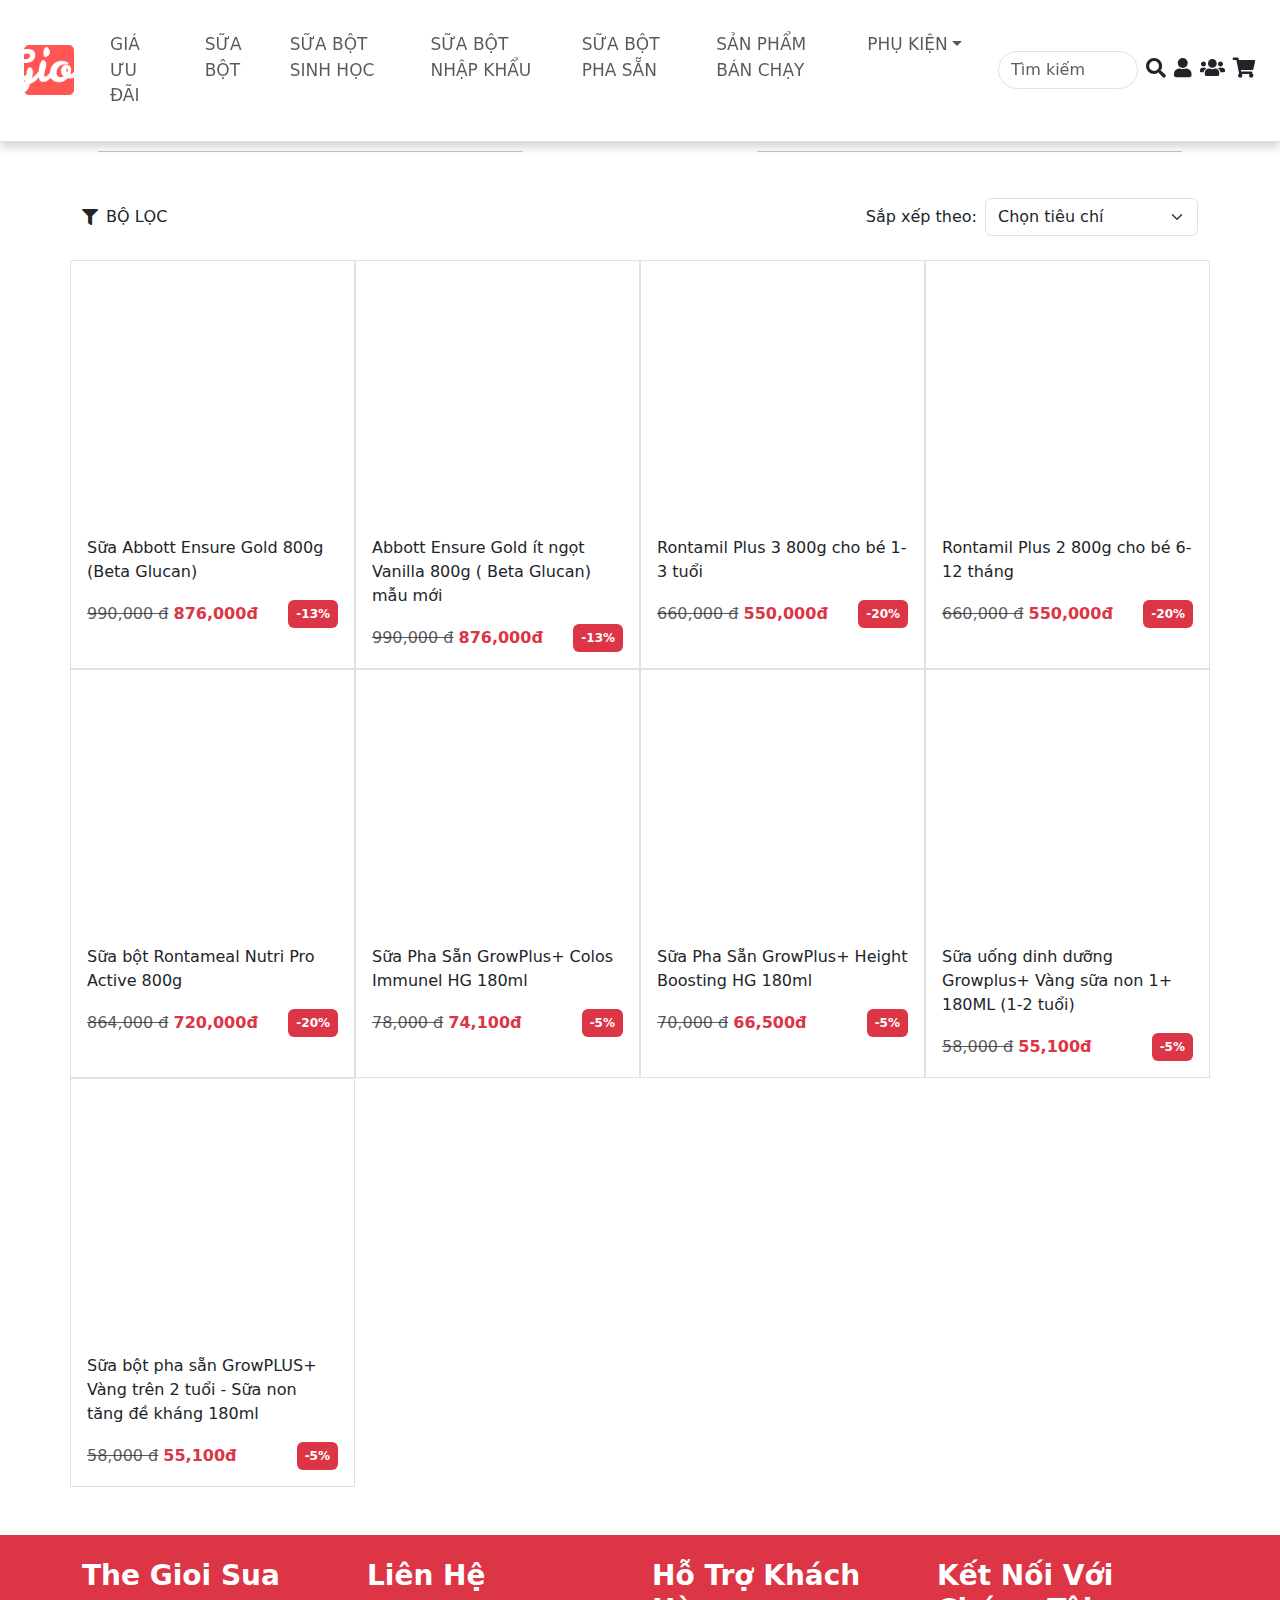
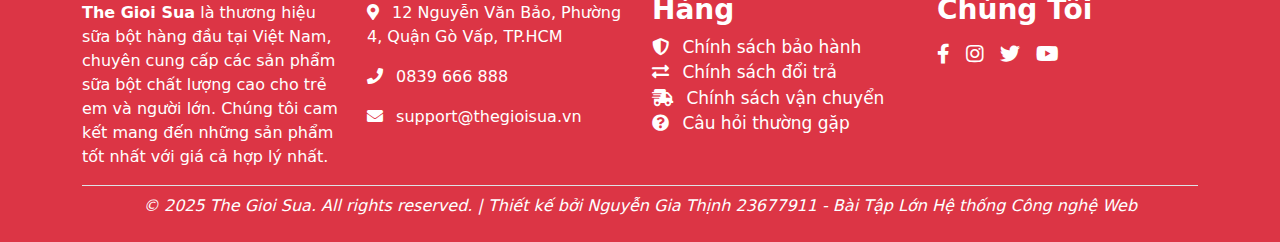
<file: HTML/gia_uu_dai.html>
<!DOCTYPE html>
<html lang="en">

<head>
    <meta charset="utf-8" />
    <meta content="width=device-width, initial-scale=1.0" name="viewport" />
    <link rel="apple-touch-icon" sizes="180x180" href="../FAVICON/apple-touch-icon.png">
    <link rel="icon" type="image/png" sizes="32x32" href="../FAVICON/favicon-32x32.png">
    <link rel="icon" type="image/png" sizes="16x16" href="../FAVICON/favicon-16x16.png">
    <link rel="manifest" href="../FAVICON/site.webmanifest">
    <title>Giá Ưu Đãi</title>
    <link href="../CSS/bootstrap.min.css" rel="stylesheet" />
    <link href="../CSS/all.min.css" rel="stylesheet" />
    <link rel="stylesheet" href="../CSS/css.css" />
    <script src="../JS/bootstrap.bundle.min.js"></script>
    <script src="../JS/js.js"></script>
</head>

<body>
    <header class="fixed-top border-bottom bg-white">
        <div class="container-fluid d-flex justify-content-between align-items-center py-3 px-4">
            <div class="d-flex align-items-center">
                <button class="btn btn-outline-secondary d-lg-none me-2" type="button" data-bs-toggle="offcanvas" data-bs-target="#mobileMenu">
          ☰
        </button>
                <a class="navbar-brand" href="../index.html">
                    <img src="../IMAGE/logo.png" alt="Logo" class="logo" height="50" />
                </a>
            </div>

            <div class="offcanvas offcanvas-start" tabindex="-1" id="mobileMenu">
                <div class="offcanvas-header">
                    <h5 class="offcanvas-title">Menu</h5>
                    <button type="button" class="btn-close" data-bs-dismiss="offcanvas"></button>
                </div>
                <div class="offcanvas-body">
                    <ul class="navbar-nav">
                        <li class="nav-item">
                            <a class="nav-link" href="gia_uu_dai.html">GIÁ ƯU ĐÃI</a>
                        </li>
                        <li class="nav-item">
                            <a class="nav-link" href="sua_bot.html">SỮA BỘT</a>
                        </li>
                        <li class="nav-item">
                            <a class="nav-link" href="suabot_sh.html">SỮA BỘT SINH HỌC</a>
                        </li>
                        <li class="nav-item">
                            <a class="nav-link" href="sua_bot_nk.html">SỮA BỘT NHẬP KHẨU</a>
                        </li>
                        <li class="nav-item">
                            <a class="nav-link" href="sua_bot_ps.html">SỮA BỘT PHA SẴN</a>
                        </li>
                        <li class="nav-item">
                            <a class="nav-link" href="san_pham_ban_chay.html">SẢN PHẨM BÁN CHẠY</a>
                        </li>
                        <li class="nav-item dropdown">
                            <a class="nav-link dropdown-toggle" href="#" data-bs-toggle="collapse" data-bs-target="#submenu">PHỤ
                                KIỆN</a>
                            <div id="submenu" class="collapse">
                                <a class="nav-link" href="Binh_sua.html">Bình sữa</a>
                                <a class="nav-link" href="tingam_tigia.html">Ti ngậm - ti giả</a>
                                <a class="nav-link" href="khan_uot.html">Khăn ướt</a>
                                <a class="nav-link" href="mieng_lot.html">Miếng Lót</a>
                            </div>
                        </li>
                    </ul>
                </div>
            </div>

            <nav class="navbar navbar-expand-lg navbar-light w-100 d-none d-lg-block">
                <div class="container-fluid">
                    <ul class="navbar-nav d-flex flex-row justify-content-start">
                        <li class="nav-item">
                            <a class="nav-link mx-3" href="gia_uu_dai.html">GIÁ ƯU ĐÃI</a>
                        </li>
                        <li class="nav-item">
                            <a class="nav-link mx-3" href="sua_bot.html">SỮA BỘT</a>
                        </li>
                        <li class="nav-item">
                            <a class="nav-link mx-3" href="suabot_sh.html">SỮA BỘT SINH HỌC</a>
                        </li>
                        <li class="nav-item">
                            <a class="nav-link mx-3" href="sua_bot_nk.html">SỮA BỘT NHẬP KHẨU</a>
                        </li>
                        <li class="nav-item">
                            <a class="nav-link mx-3" href="sua_bot_ps.html">SỮA BỘT PHA SẴN</a>
                        </li>
                        <li class="nav-item">
                            <a class="nav-link mx-3" href="san_pham_ban_chay.html">SẢN PHẨM BÁN CHẠY</a>
                        </li>
                        <li class="nav-item dropdown">
                            <a class="nav-link dropdown-toggle mx-3" href="#" data-bs-toggle="dropdown">PHỤ KIỆN</a>
                            <ul class="dropdown-menu">
                                <li><a class="dropdown-item" href="Binh_sua.html">Bình sữa</a></li>
                                <li>
                                    <a class="dropdown-item" href="tingam_tigia.html">Ti ngậm - ti giả</a>
                                </li>
                                <li>
                                    <a class="dropdown-item" href="khan_uot.html">Khăn ướt</a>
                                </li>
                                <li>
                                    <a class="dropdown-item" href="mieng_lot.html">Miếng lót</a>
                                </li>
                            </ul>
                        </li>
                    </ul>
                </div>
            </nav>
            <div class="d-flex align-items-center">

                <input class="form-control me-2 w-100 w-sm-100" placeholder="Tìm kiếm" type="text" />
                <input class="form-control me-2 w-100 d-block d-sm-none" placeholder="Tìm kiếm" type="text" />
                <a href="#" class="text-dark"><i class="fas fa-search"></i></a>
                <a href="dang_nhap.html" class="text-dark ms-2"><i class="fas fa-user"></i></a>
                <a href="danh_sach_dang_ky.html" class="text-dark ms-2"><i class="fas fa-users"></i></a>
                <a href="#" class="text-dark ms-2" id="cart-toggle"><i class="fas fa-shopping-cart"></i></a>
            </div>
        </div>
    </header>

    <main class="container py-5" style="margin-top: 80px">
        <!-- Modal hiển thị chi tiết sản phẩm -->
        <div class="modal fade" id="productModal" tabindex="-1" aria-labelledby="productModalLabel" aria-hidden="true">
            <div class="modal-dialog modal-lg">
                <div class="modal-content">
                    <div class="modal-header">
                        <h3 class="modal-title w-100 text-center" id="productModalLabel">
                            Thông tin sản phẩm
                        </h3>
                        <button type="button" class="btn-close" data-bs-dismiss="modal" aria-label="Close"></button>
                    </div>
                    <div class="modal-body" id="productModalBody">
                        <!-- Nội dung sản phẩm sẽ được cập nhật bằng JavaScript -->
                    </div>
                </div>
            </div>
        </div>

        <div class="d-flex align-items-center mb-4">
            <hr class="flex-grow-1 mx-3" />
            <h2 class="text-center fw-bold fade-in">GIÁ ƯU ĐÃI</h2>
            <hr class="flex-grow-1 mx-3" />
        </div>
        <div class="d-flex justify-content-between align-items-center mb-4">
            <div class="d-flex align-items-center">
                <i class="fas fa-filter"></i>
                <span class="ms-2">BỘ LỌC</span>
            </div>
            <div class="d-flex align-items-center">
                <span class="me-2">Sắp xếp theo:</span>
                <select class="form-select w-auto">
          <option value="default">Chọn tiêu chí</option>
          <option value="price-asc">Giá thấp đến cao</option>
          <option value="price-desc">Giá cao đến thấp</option>
          <option value="name-asc">Tên A → Z</option>
          <option value="name-desc">Tên Z → A</option>
          <option value="newest">Mới nhất</option>
          <option value="bestseller">Bán chạy nhất</option>
          <option value="discount">Giảm giá nhiều nhất</option>
        </select>
            </div>
        </div>

        <div class="row">

            <!-- Sản phẩm 5 -->
            <div class="col-lg-3 col-6 border p-3 product-item">
                <img class="img-fluid product-image fade-scale" src="../IMAGE/suabot/1.webp" alt="Ensure" data-name="Ensure" data-price="876000" data-description="Sữa Ensure Gold StrengthPro hương vani 800g là công thức dinh dưỡng đầy đủ và cân đối.

                Với hơn 30 nghiên cứu khoa học trong suốt 50 năm có mặt, Ensure được chứng minh lâm sàng giúp phục hồi và tăng cường sức khỏe, tăng cường miễn dịch và chất lượng cuộc sống. Ensure Gold mới với hệ dưỡng chất StrengthPro gồm HMB, YBG và nhiều dưỡng chất khác."
                    data-category="sua_bot" />
                <p class="mt-2">Sữa Abbott Ensure Gold 800g (Beta Glucan) </p>
                <div class="d-flex justify-content-between align-items-center">
                    <p class="price mb-0">
                        <s class="text-muted">990,000 đ</s>
                        <span class="fw-bold text-danger">876,000đ</span>
                    </p>
                    <span class="badge bg-danger text-white p-2 ms-2">-13%</span>
                </div>
            </div>

            <!-- Sản phẩm 6 -->
            <div class="col-lg-3 col-6 border p-3 product-item">
                <img class="img-fluid product-image fade-scale" src="../IMAGE/suabot/2.webp" alt="Ensure" data-name="Ensure" data-price="876000" data-description="Sữa Ensure Gold StrengthPro hương vani ít ngọt 800g là công thức dinh dưỡng đầy đủ và cân đối.

                Với hơn 30 nghiên cứu khoa học trong suốt 50 năm có mặt, Ensure được chứng minh lâm sàng giúp phục hồi và tăng cường sức khỏe, tăng cường miễn dịch và chất lượng cuộc sống. Ensure Gold mới với hệ dưỡng chất StrengthPro gồm HMB, YBG và nhiều dưỡng chất khác."
                    data-category="sua_bot" />
                <p class="mt-2">Abbott Ensure Gold ít ngọt Vanilla 800g ( Beta Glucan) mẫu mới</p>
                <div class="d-flex justify-content-between align-items-center">
                    <p class="price mb-0">
                        <s class="text-muted">990,000 đ</s>
                        <span class="fw-bold text-danger">876,000đ</span>
                    </p>
                    <span class="badge bg-danger text-white p-2 ms-2">-13%</span>
                </div>
            </div>

            <!-- Sản phẩm 7 -->
            <div class="col-lg-3 col-6 border p-3 product-item">
                <img class="img-fluid product-image fade-scale" src="../IMAGE/suabotsinhhoc/3.webp" alt="RONTAMIL" data-name="Rontamil" data-price="550000" data-description="Sản phẩm dinh dưỡng công thức Rontamil Plus 3 dành cho trẻ từ 12-36 tháng tuổi, là sản phẩm thuộc tập đoàn Dreavia AG, đứng đầu trong nghiên cứu sản xuất và cung cấp sản phẩm chất lượng vượt trội từ Châu Âu. Dreavia AG được thành lập từ năm 1986, nhà máy sản xuất đạt được nhiều chứng nhận quan trọng cao nhất thị trường Châu Âu trong ngành sản xuất sản phẩm dinh dưỡng như IFS6, HACCP, ISO. Ngoài ra các sản phẩm của Dreavia AG được khách hàng đánh giá cao và tin dùng ở nhiều quốc gia trên toàn thế giới."
                    data-category="suabot_sh" />
                <p class="mt-2">Rontamil Plus 3 800g cho bé 1-3 tuổi</p>
                <div class="d-flex justify-content-between align-items-center">
                    <p class="price mb-0">
                        <s class="text-muted">660,000 đ</s>
                        <span class="fw-bold text-danger">550,000đ</span>
                    </p>
                    <span class="badge bg-danger text-white p-2 ms-2">-20%</span>
                </div>
            </div>
            <div class="col-lg-3 col-6 border p-3 product-item">
                <img class="img-fluid product-image fade-scale" src="../IMAGE/suabotsinhhoc/4.webp" alt="RONTAMIL" data-name="Rontamil" data-price="550000" data-description="Sản phẩm dinh dưỡng công thức Rontamil Plus 2 dành cho trẻ từ 6-12 tháng tuổi, là sản phẩm thuộc tập đoàn Dreavia AG, đứng đầu trong nghiên cứu sản xuất và cung cấp sản phẩm chất lượng vượt trội từ Châu Âu. Dreavia AG được thành lập từ năm 1986, nhà máy sản xuất đạt được nhiều chứng nhận quan trọng cao nhất thị trường Châu Âu trong ngành sản xuất sản phẩm dinh dưỡng như IFS6, HACCP, ISO. Ngoài ra các sản phẩm của Dreavia AG được khách hàng đánh giá cao và tin dùng ở nhiều quốc gia trên toàn thế giới."
                    data-category="suabot_sh" />
                <p class="mt-2">Rontamil Plus 2 800g cho bé 6-12 tháng</p>
                <div class="d-flex justify-content-between align-items-center">
                    <p class="price mb-0">
                        <s class="text-muted">660,000 đ</s>
                        <span class="fw-bold text-danger">550,000đ</span>
                    </p>
                    <span class="badge bg-danger text-white p-2 ms-2">-20%</span>
                </div>
            </div>

            <!-- Sản phẩm 1 -->
            <div class="col-lg-3 col-6 border p-3 product-item">
                <img class="img-fluid product-image fade-scale" src="../IMAGE/suabotnhapkhau/4.webp" alt="1" data-name="Nutri Pro Active" data-price="720000" data-description="Sữa bột Rontameal Nutri Pro Active 800g
                Rontameal Nutri-pro ACTIVE 800g là sản phẩm của tập đoàn Dreavia. Được nhập khẩu nguyên hộp từ Pháp.
                Công thức được nghiên cứu bởi các chuyên gia hàng đầu dinh dưỡng tại Châu Âu." data-category="sua_bot_nk" />
                <p class="mt-2">Sữa bột Rontameal Nutri Pro Active 800g</p>
                <div class="d-flex justify-content-between align-items-center">
                    <p class="price mb-0">
                        <s class="text-muted">864,000 đ</s>
                        <span class="fw-bold text-danger">720,000đ</span>
                    </p>
                    <span class="badge bg-danger text-white p-2 ms-2">-20%</span>
                </div>
            </div>

            <!-- Sản phẩm 7 -->
            <div class="col-lg-3 col-6 border p-3 product-item">
                <img class="img-fluid product-image fade-scale" src="../IMAGE/suabotphasan/1.webp" alt="1" data-name="Sữa Pha Sẵn GrowPlus+ " data-price="74100" data-description="Sữa Pha Sẵn Grow Plus Colos Immunel HG 180ml hương vị thơm ngon, dễ uống tối ưu cho thể trạng và nhu cầu dinh dưỡng đặc thù của trẻ em Việt Nam. Công thức bộ ba dưỡng chất bảo vệ với Immunel từ Mỹ, kết hợp 100% sữa non 24h chứa kháng thể IgG và 2’-FL HMO, hỗ trợ tăng cường đề kháng, cho bé khỏe mạnh.
                " data-category="sua_bot_ps" />
                <p class="mt-2">Sữa Pha Sẵn GrowPlus+ Colos Immunel HG 180ml </p>
                <div class="d-flex justify-content-between align-items-center">
                    <p class="price mb-0">
                        <s class="text-muted">78,000 đ</s>
                        <span class="fw-bold text-danger">74,100đ</span>
                    </p>
                    <span class="badge bg-danger text-white p-2 ms-2">-5%</span>
                </div>
            </div>

            <!-- Sản phẩm 6 -->
            <div class="col-lg-3 col-6 border p-3 product-item">
                <img class="img-fluid product-image fade-scale" src="../IMAGE/suabotphasan/2.webp" alt="1" data-name="Sữa Pha Sẵn GrowPlus+ " data-price="66500" data-description="Sữa Pha Sẵn GrowPlus+ Height Boosting HG 180ml hương vị thơm ngon, dễ uống tối ưu cho thể trạng và nhu cầu dinh dưỡng đặc thù của trẻ em Việt Nam. Công thức bộ ba dưỡng chất bảo vệ với Immunel từ Mỹ, kết hợp 100% sữa non 24h chứa kháng thể IgG và 2’-FL HMO, hỗ trợ tăng cường đề kháng, cho bé khỏe mạnh.
                " data-category="sua_bot_ps" />
                <p class="mt-2">Sữa Pha Sẵn GrowPlus+ Height Boosting HG 180ml </p>
                <div class="d-flex justify-content-between align-items-center">
                    <p class="price mb-0">
                        <s class="text-muted">70,000 đ</s>
                        <span class="fw-bold text-danger">66,500đ</span>
                    </p>
                    <span class="badge bg-danger text-white p-2 ms-2">-5%</span>
                </div>
            </div>

            <!-- Sản phẩm 7 -->
            <div class="col-lg-3 col-6 border p-3 product-item">
                <img class="img-fluid product-image fade-scale" src="../IMAGE/suabotphasan/3.webp" alt="1" data-name="Sữa Pha Sẵn GrowPlus+ " data-price="55100" data-description="Sữa uống dinh dưỡng Growplus+ Vàng sữa non 1+ 180ML (1-2 tuổi) hương vị thơm ngon, dễ uống tối ưu cho thể trạng và nhu cầu dinh dưỡng đặc thù của trẻ em Việt Nam. Công thức bộ ba dưỡng chất bảo vệ với Immunel từ Mỹ, kết hợp 100% sữa non 24h chứa kháng thể IgG và 2’-FL HMO, hỗ trợ tăng cường đề kháng, cho bé khỏe mạnh.
                " data-category="sua_bot_ps" />
                <p class="mt-2">Sữa uống dinh dưỡng Growplus+ Vàng sữa non 1+ 180ML (1-2 tuổi) </p>
                <div class="d-flex justify-content-between align-items-center">
                    <p class="price mb-0">
                        <s class="text-muted">58,000 đ</s>
                        <span class="fw-bold text-danger">55,100đ</span>
                    </p>
                    <span class="badge bg-danger text-white p-2 ms-2">-5%</span>
                </div>
            </div>

            <!-- Sản phẩm 8 -->
            <div class="col-lg-3 col-6 border p-3 product-item">
                <img class="img-fluid product-image fade-scale" src="../IMAGE/suabotphasan/4.webp" alt="1" data-name="Sữa Pha Sẵn GrowPlus+ " data-price="55100" data-description="Sữa bột pha sẵn GrowPLUS+ Vàng trên 2 tuổi - Sữa non tăng đề kháng 180ml hương vị thơm ngon, dễ uống tối ưu cho thể trạng và nhu cầu dinh dưỡng đặc thù của trẻ em Việt Nam. Công thức bộ ba dưỡng chất bảo vệ với Immunel từ Mỹ, kết hợp 100% sữa non 24h chứa kháng thể IgG và 2’-FL HMO, hỗ trợ tăng cường đề kháng, cho bé khỏe mạnh.
                " data-category="sua_bot_ps" />
                <p class="mt-2">Sữa bột pha sẵn GrowPLUS+ Vàng trên 2 tuổi - Sữa non tăng đề kháng 180ml</p>
                <div class="d-flex justify-content-between align-items-center">
                    <p class="price mb-0">
                        <s class="text-muted">58,000 đ</s>
                        <span class="fw-bold text-danger">55,100đ</span>
                    </p>
                    <span class="badge bg-danger text-white p-2 ms-2">-5%</span>
                </div>
            </div>


        </div>

        <!-- Thanh chuyển trang
        <nav aria-label="Page navigation">
            <ul class="pagination justify-content-center">
                <li class="page-item disabled">
                    <a class="page-link" href="#" tabindex="-1">Trước</a>
                </li>
                <li class="page-item"><a class="page-link" href="giay_nam_page_1.html">1</a></li>
                <li class="page-item"><a class="page-link" href="giay_nam_page_2.html">2</a></li>
                <li class="page-item"><a class="page-link" href="giay_nam_page_3.html">3</a></li>
                <li class="page-item">
                    <a class="page-link" href="giay_nam_page_2.html">Tiếp theo</a>
                </li>
            </ul>
        </nav> -->
    </main>

    <!-- Giỏ hàng -->
    <div class="cart" id="cart">
        <div class="cart-header pt-2">
            <h5>Giỏ Hàng</h5>
            <button class="btn-close" id="cart-close"></button>
        </div>
        <div class="cart-body" id="cart-body">
            <p class="cart-empty pt-2">Giỏ hàng của bạn trống.</p>
        </div>
        <div class="cart-footer">
            <strong>Tổng: <span id="cart-total">0</span> đ</strong>
            <button class="btn btn-primary float-end" id="checkout-btn">
        Thanh toán
      </button>
        </div>
    </div>

    <footer class="bg-danger text-white py-4">
        <div class="container">
            <div class="row">
                <div class="col-md-3">
                    <h3 class="fw-bold">The Gioi Sua</h3>
                    <p>
                        <strong>The Gioi Sua</strong> là thương hiệu sữa bột hàng đầu tại Việt Nam, chuyên cung cấp các sản phẩm sữa bột chất lượng cao cho trẻ em và người lớn. Chúng tôi cam kết mang đến những sản phẩm tốt nhất với giá cả hợp lý nhất.
                    </p>
                </div>

                <div class="col-md-3">
                    <h3 class="fw-bold">Liên Hệ</h3>
                    <p><i class="fas fa-map-marker-alt me-2"></i> 12 Nguyễn Văn Bảo, Phường 4, Quận Gò Vấp, TP.HCM</p>
                    <p><i class="fas fa-phone me-2"></i> 0839 666 888</p>
                    <p><i class="fas fa-envelope me-2"></i> support@thegioisua.vn</p>
                </div>

                <div class="col-md-3">
                    <h3 class="fw-bold">Hỗ Trợ Khách Hàng</h3>
                    <ul class="list-unstyled">
                        <li><a class="text-white" href="#"><i class="fas fa-shield-alt me-2"></i> Chính sách bảo
                              hành</a></li>
                        <li><a class="text-white" href="#"><i class="fas fa-exchange-alt me-2"></i> Chính sách đổi
                              trả</a></li>
                        <li><a class="text-white" href="#"><i class="fas fa-shipping-fast me-2"></i> Chính sách vận
                              chuyển</a></li>
                        <li><a class="text-white" href="#"><i class="fas fa-question-circle me-2"></i> Câu hỏi thường
                              gặp</a></li>
                    </ul>
                </div>

                <div class="col-md-3">
                    <h3 class="fw-bold">Kết Nối Với Chúng Tôi</h3>
                    <div class="d-flex">
                        <a class="text-white me-3 fs-4" href="#"><i class="fab fa-facebook-f"></i></a>
                        <a class="text-white me-3 fs-4" href="#"><i class="fab fa-instagram"></i></a>
                        <a class="text-white me-3 fs-4" href="#"><i class="fab fa-twitter"></i></a>
                        <a class="text-white fs-4" href="#"><i class="fab fa-youtube"></i></a>
                    </div>
                </div>
            </div>

            <div class="border-top pt-2 text-center">
                <p class="mb-0 fst-italic">© 2025 The Gioi Sua. All rights reserved. | Thiết kế bởi Nguyễn Gia Thịnh 23677911 - Bài Tập Lớn Hệ thống Công nghệ Web
                </p>
            </div>
        </div>
    </footer>

    <!-- Modal cảnh báo -->
    <!-- <div class="modal fade" id="errorModal" tabindex="-1" aria-hidden="true">
        <div class="modal-dialog modal-dialog-centered">
            <div class="modal-content">
                <div class="modal-body text-center py-4">
                    <i class="fas fa-exclamation-triangle text-danger fs-1 mb-3"></i>
                    <h4 class="text-danger">Vui lòng chọn đầy đủ màu và size trước khi tiếp tục!</h4>
                </div>
            </div>
        </div>
    </div> -->

    <!-- Modal thông báo -->
    <div class="modal fade" id="cartNotification" tabindex="-1" aria-hidden="true">
        <div class="modal-dialog modal-dialog-centered">
            <div class="modal-content">
                <div class="modal-body text-center py-4">
                    <i class="fas fa-check-circle text-success fs-1 mb-3"></i>
                    <h4>Thêm vào giỏ hàng thành công!</h4>
                </div>
            </div>
        </div>
    </div>

    <!-- Modal thông báo giỏ hàng trống -->
    <div class="modal fade" id="emptyCartModal" tabindex="-1">
        <div class="modal-dialog">
            <div class="modal-content">
                <div class="modal-header">
                    <h3 class="modal-title">Thông báo</h3>
                    <button type="button" class="btn-close" data-bs-dismiss="modal"></button>
                </div>
                <div class="modal-body">
                    Chưa có sản phẩm trong giỏ hàng!
                </div>
                <div class="modal-footer">
                    <button type="button" class="btn btn-secondary" data-bs-dismiss="modal">Đóng</button>
                </div>
            </div>
        </div>
    </div>

    <!-- Thêm sau modal cảnh báo -->
    <div class="modal fade" id="successModal" tabindex="-1" aria-hidden="true">
        <div class="modal-dialog modal-dialog-centered">
            <div class="modal-content">
                <div class="modal-body text-center py-4">
                    <i class="fas fa-check-circle text-success fs-1 mb-3"></i>
                    <h4 class="text-success mb-3">Thanh toán thành công!</h4>
                    <p>Cảm ơn bạn đã mua hàng tại The Gioi Sua</p>
                </div>
            </div>
        </div>
    </div>


    <!-- Trong phần modal thanh toán -->
    <div class="modal fade" id="checkoutModal" tabindex="-1" aria-labelledby="checkoutModalLabel" aria-hidden="true">
        <div class="modal-dialog modal-lg">
            <div class="modal-content">
                <div class="modal-header">
                    <h5 class="modal-title">Xác nhận đơn hàng</h5>
                    <button type="button" class="btn-close" data-bs-dismiss="modal"></button>
                </div>
                <div class="modal-body">
                    <div class="row">
                        <div class="col-md-6">
                            <h6>Thông tin sản phẩm:</h6>
                            <div id="checkout-items"></div>
                            <hr>
                            <h6>Tổng cộng: <span id="checkout-total">0</span> đ</h6>
                        </div>

                        <div class="col-md-6">
                            <h6>Thông tin thanh toán:</h6>
                            <form id="paymentForm">
                                <div class="mb-3">
                                    <label class="form-label">Họ tên</label>
                                    <input type="text" class="form-control" id="checkoutFullname" required>
                                    <div class="invalid-feedback"></div>
                                </div>
                                <div class="mb-3">
                                    <label class="form-label">Địa chỉ</label>
                                    <input type="text" class="form-control" id="checkoutAddress" required>
                                    <div class="invalid-feedback"></div>
                                </div>
                                <div class="mb-3">
                                    <label class="form-label">Số điện thoại</label>
                                    <input type="tel" class="form-control" id="checkoutPhone" required>
                                    <div class="invalid-feedback"></div>
                                </div>
                                <div class="mb-3">
                                    <label class="form-label">Phương thức thanh toán</label>
                                    <select class="form-select" id="checkoutPayment" required>
                                        <option value="">Chọn phương thức</option>
                                        <option>COD</option>
                                        <option>Chuyển khoản</option>
                                        <option>Ví điện tử</option>
                                    </select>
                                    <div class="invalid-feedback"></div>
                                </div>
                            </form>
                        </div>
                    </div>
                </div>
                <div class="modal-footer">
                    <button type="button" class="btn btn-secondary" data-bs-dismiss="modal">Đóng</button>
                    <button type="submit" class="btn btn-primary" form="paymentForm">Xác nhận thanh toán</button>
                </div>
            </div>
        </div>
</body>

</html>
</file>
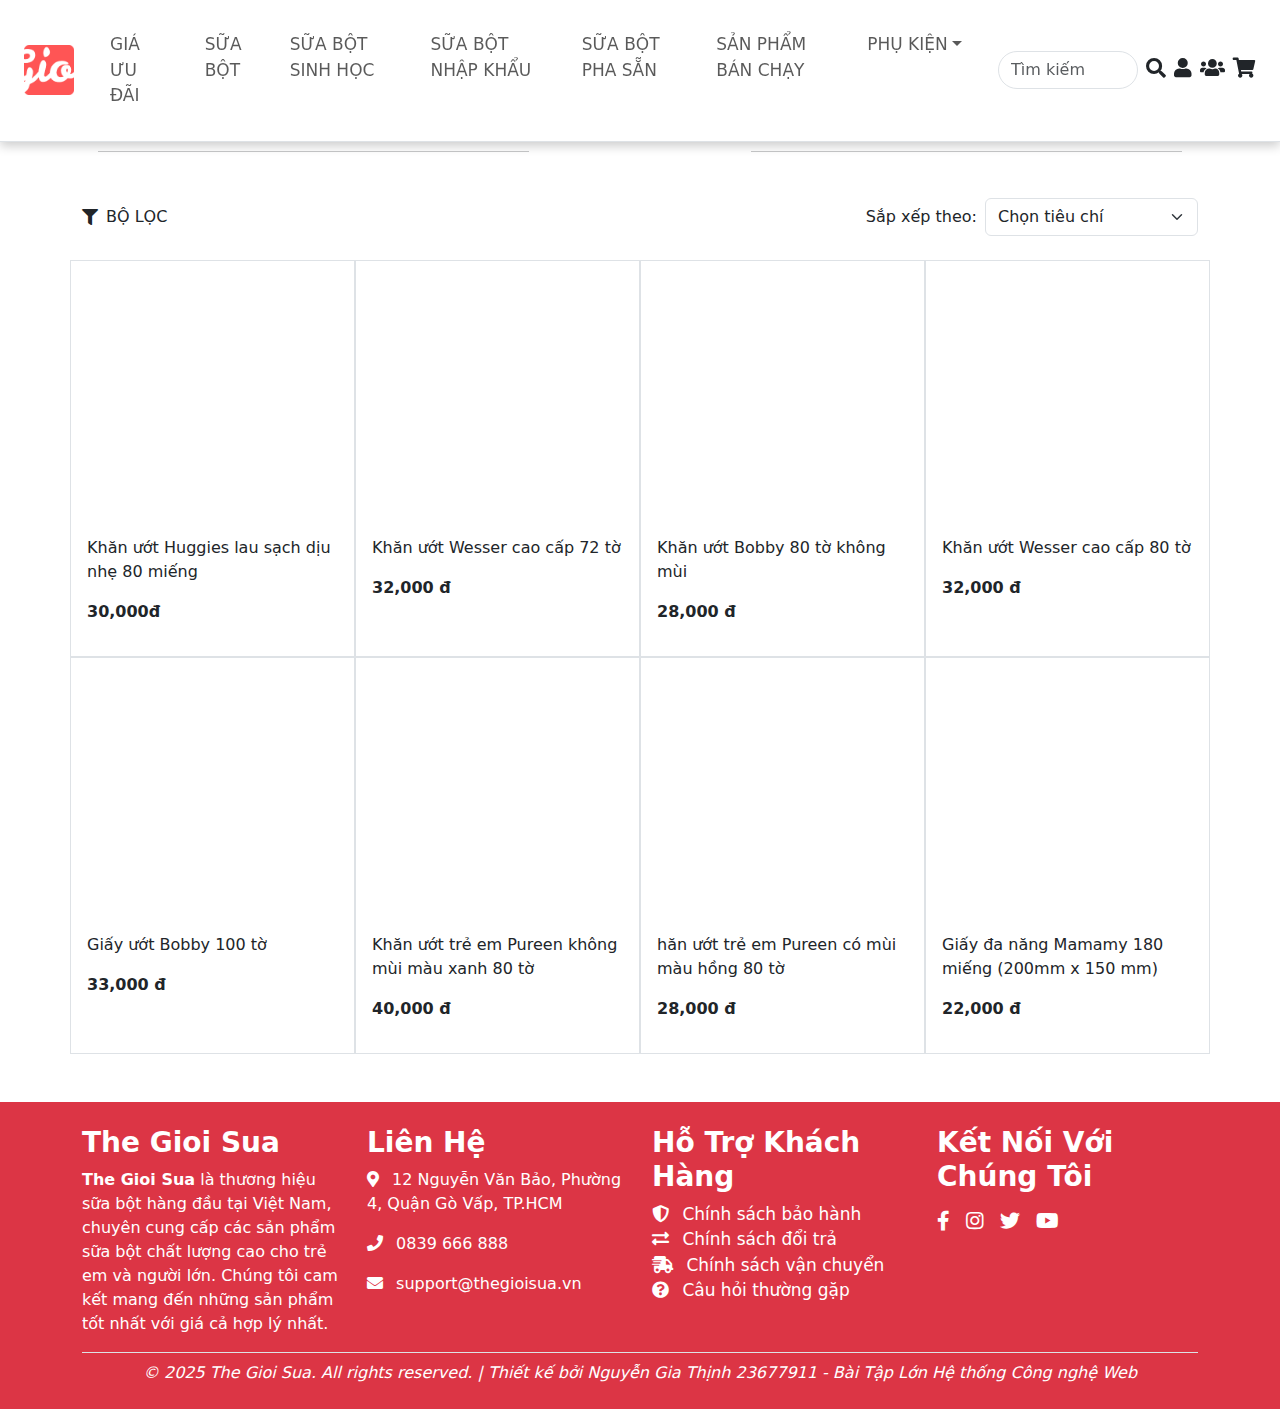
<file: HTML/khan_uot.html>
<!DOCTYPE html>
<html lang="en">

<head>
    <meta charset="utf-8" />
    <meta content="width=device-width, initial-scale=1.0" name="viewport" />
    <link rel="apple-touch-icon" sizes="180x180" href="../FAVICON/apple-touch-icon.png">
    <link rel="icon" type="image/png" sizes="32x32" href="../FAVICON/favicon-32x32.png">
    <link rel="icon" type="image/png" sizes="16x16" href="../FAVICON/favicon-16x16.png">
    <link rel="manifest" href="../FAVICON/site.webmanifest">
    <title>Khăn ướt</title>
    <link href="../CSS/bootstrap.min.css" rel="stylesheet" />
    <link href="../CSS/all.min.css" rel="stylesheet" />
    <link rel="stylesheet" href="../CSS/css.css" />
    <script src="../JS/bootstrap.bundle.min.js"></script>
    <script src="../JS/js.js"></script>
</head>

<body>
    <header class="fixed-top border-bottom bg-white ">
        <div class="container-fluid d-flex justify-content-between align-items-center py-3 px-4 ">
            <div class="d-flex align-items-center ">
                <button class="btn btn-outline-secondary d-lg-none me-2 " type="button " data-bs-toggle="offcanvas " data-bs-target="#mobileMenu ">
        ☰
      </button>
                <a class="navbar-brand " href="../index.html ">
                    <img src="../IMAGE/logo.png " alt="Logo " class="logo " height="50 " />
                </a>
            </div>

            <div class="offcanvas offcanvas-start" tabindex="-1" id="mobileMenu">
                <div class="offcanvas-header">
                    <h5 class="offcanvas-title">Menu</h5>
                    <button type="button" class="btn-close" data-bs-dismiss="offcanvas"></button>
                </div>
                <div class="offcanvas-body">
                    <ul class="navbar-nav">
                        <li class="nav-item">
                            <a class="nav-link" href="gia_uu_dai.html">GIÁ ƯU ĐÃI</a>
                        </li>
                        <li class="nav-item">
                            <a class="nav-link" href="sua_bot.html">SỮA BỘT</a>
                        </li>
                        <li class="nav-item">
                            <a class="nav-link" href="suabot_sh.html">SỮA BỘT SINH HỌC</a>
                        </li>
                        <li class="nav-item">
                            <a class="nav-link" href="sua_bot_nk.html">SỮA BỘT NHẬP KHẨU</a>
                        </li>
                        <li class="nav-item">
                            <a class="nav-link" href="sua_bot_ps.html">SỮA BỘT PHA SẴN</a>
                        </li>
                        <li class="nav-item">
                            <a class="nav-link" href="san_pham_ban_chay.html">SẢN PHẨM BÁN CHẠY</a>
                        </li>
                        <li class="nav-item dropdown">
                            <a class="nav-link dropdown-toggle" href="#" data-bs-toggle="collapse" data-bs-target="#submenu">PHỤ
                      KIỆN</a>
                            <div id="submenu" class="collapse">
                                <a class="nav-link" href="Binh_sua.html">Bình sữa</a>
                                <a class="nav-link" href="tingam_tigia.html">Ti ngậm - ti giả</a>
                                <a class="nav-link" href="khan_uot.html">Khăn ướt</a>
                                <a class="nav-link" href="mieng_lot.html">Miếng Lót</a>
                            </div>
                        </li>
                    </ul>
                </div>
            </div>

            <nav class="navbar navbar-expand-lg navbar-light w-100 d-none d-lg-block">
                <div class="container-fluid">
                    <ul class="navbar-nav d-flex flex-row justify-content-start">
                        <li class="nav-item">
                            <a class="nav-link mx-3" href="gia_uu_dai.html">GIÁ ƯU ĐÃI</a>
                        </li>
                        <li class="nav-item">
                            <a class="nav-link mx-3" href="sua_bot.html">SỮA BỘT</a>
                        </li>
                        <li class="nav-item">
                            <a class="nav-link mx-3" href="suabot_sh.html">SỮA BỘT SINH HỌC</a>
                        </li>
                        <li class="nav-item">
                            <a class="nav-link mx-3" href="sua_bot_nk.html">SỮA BỘT NHẬP KHẨU</a>
                        </li>
                        <li class="nav-item">
                            <a class="nav-link mx-3" href="sua_bot_ps.html">SỮA BỘT PHA SẴN</a>
                        </li>
                        <li class="nav-item">
                            <a class="nav-link mx-3" href="san_pham_ban_chay.html">SẢN PHẨM BÁN CHẠY</a>
                        </li>
                        <li class="nav-item dropdown">
                            <a class="nav-link dropdown-toggle mx-3" href="#" data-bs-toggle="dropdown">PHỤ KIỆN</a>
                            <ul class="dropdown-menu">
                                <li><a class="dropdown-item" href="Binh_sua.html">Bình sữa</a></li>
                                <li>
                                    <a class="dropdown-item" href="tingam_tigia.html">Ti ngậm - ti giả</a>
                                </li>
                                <li>
                                    <a class="dropdown-item" href="khan_uot.html">Khăn ướt</a>
                                </li>
                                <li>
                                    <a class="dropdown-item" href="mieng_lot.html">Miếng lót</a>
                                </li>
                            </ul>
                        </li>
                    </ul>
                </div>
            </nav>
            <div class="d-flex align-items-center ">

                <input class="form-control me-2 w-100 w-sm-100" placeholder="Tìm kiếm" type="text" />
                <input class="form-control me-2 w-100 d-block d-sm-none " placeholder="Tìm kiếm " type="text " />
                <a href="# " class="text-dark "><i class="fas fa-search "></i></a>
                <a href="dang_nhap.html " class="text-dark ms-2 "><i class="fas fa-user "></i></a>
                <a href="danh_sach_dang_ky.html " class="text-dark ms-2 "><i class="fas fa-users "></i></a>
                <a href="# " class="text-dark ms-2 " id="cart-toggle "><i class="fas fa-shopping-cart "></i></a>
            </div>
        </div>
    </header>

    <main class="container py-5 " style="margin-top: 80px ">
        <!-- Modal hiển thị chi tiết sản phẩm -->
        <div class="modal fade" id="productModal" tabindex="-1" aria-labelledby="productModalLabel" aria-hidden="true">
            <div class="modal-dialog modal-lg">
                <div class="modal-content">
                    <div class="modal-header">
                        <h3 class="modal-title w-100 text-center" id="productModalLabel">
                            Thông tin sản phẩm
                        </h3>
                        <button type="button" class="btn-close" data-bs-dismiss="modal" aria-label="Close"></button>
                    </div>
                    <div class="modal-body" id="productModalBody">
                        <!-- Nội dung sản phẩm sẽ được cập nhật bằng JavaScript -->
                    </div>
                </div>
            </div>
        </div>
        <div class="d-flex align-items-center mb-4">
            <hr class="flex-grow-1 mx-3" />
            <h2 class="text-center fw-bold fade-in">KHĂN ƯỚT</h2>
            <hr class="flex-grow-1 mx-3" />
        </div>
        <div class="d-flex justify-content-between align-items-center mb-4">
            <div class="d-flex align-items-center">
                <i class="fas fa-filter"></i>
                <span class="ms-2">BỘ LỌC</span>
            </div>
            <div class="d-flex align-items-center">
                <span class="me-2">Sắp xếp theo:</span>
                <select class="form-select w-auto">
                  <option value="default">Chọn tiêu chí</option>
                  <option value="price-asc">Giá thấp đến cao</option>
                  <option value="price-desc">Giá cao đến thấp</option>
                  <option value="name-asc">Tên A → Z</option>
                  <option value="name-desc">Tên Z → A</option>
                  <option value="newest">Mới nhất</option>
                  <option value="bestseller">Bán chạy nhất</option>
                  <option value="discount">Giảm giá nhiều nhất</option>
                </select>
            </div>
        </div>
        <div class="row">
            <!-- Sản phẩm 1 -->
            <div class="col-lg-3 col-6 border p-3 product-item">
                <img class="img-fluid product-image fade-scale" src="../IMAGE/khanuot/huggies-khan-1.jpg.webp" alt="Khan Uot" data-name="Huggies" data-price="30000" data-description="Khăn ướt Huggies lau sạch dịu nhẹ 80 miếng được kiểm nghiệm lau sạch 99% vi khuẩn nhờ công nghệ Mess-lock 6 lớp với sợi giấy tự nhiên siêu thấm. Sản phẩm được chứng nhận Y khoa, không cồn, không paraben nên cực kỳ an toàn, dịu nhẹ cho làn da bé yêu."
                    height="295px" width="295px" />
                <p class="mt-2">Khăn ướt Huggies lau sạch dịu nhẹ 80 miếng</p>
                <p class="fw-bold">30,000đ</p>
            </div>

            <!-- Sản phẩm 2 -->
            <div class="col-lg-3 col-6 border p-3 product-item">
                <img class="img-fluid product-image fade-scale" src="../IMAGE/khanuot/khan2.jpg.webp" alt="Khan uot2" data-name="wesser" data-price="32000" data-description="Khăn ướt Wesser cao cấp 72 tờ màu Cam Vàng " width="280px" />
                <p class="mt-2">Khăn ướt Wesser cao cấp 72 tờ</p>
                <p class="fw-bold">32,000 đ</p>
            </div>

            <!-- Sản phẩm 3 -->
            <div class="col-lg-3 col-6 border p-3 product-item">
                <img class="img-fluid product-image fade-scale" src="../IMAGE/khanuot/khan3.jpg.webp" alt="3" data-name="Bobby" data-price="28000" data-description="Giấy ướt Bobby 80 tờ là sản phẩm chăm sóc trẻ em của Tập đoàn Unicharm - Nhật Bản, mang lại sự thoải mái, an toàn và nâng niu tối đa cho bé yêu - như vòng tay âu yếm của mẹ."
                    height="295px" width="295px" />
                <p class="mt-2">Khăn ướt Bobby 80 tờ không mùi</p>
                <p class="fw-bold">28,000 đ</p>
            </div>

            <!-- Sản phẩm 4 -->
            <div class="col-lg-3 col-6 border p-3 product-item">
                <img class="img-fluid product-image fade-scale" src="../IMAGE/khanuot/4444.jpg.webp" alt="4" data-name="wesser " data-price="32000" data-description="Khăn ướt cao cấp không mùi hương Wesser 80 tờ được sản xuất theo công nghệ dây chuyền khép kín của Hàn Quốc, không chứa cồn với bề mặt mềm, mịn sẽ giúp làn da bé bị kích ứng, êm ái khi sử dụng. Khả năng chống khuẩn tối ưu cho bé."
                    height="295px" width="295px" />
                <p class="mt-2">Khăn ướt Wesser cao cấp 80 tờ</p>
                <p class="fw-bold">32,000 đ</p>
            </div>

            <!-- Sản phẩm 5 -->
            <div class="col-lg-3 col-6 border p-3 product-item">
                <img class="img-fluid product-image fade-scale" src="../IMAGE/khanuot/khan5.jpg.webp" alt="5" data-name="Bobby" data-price="33000" data-description="Giấy ướt Bobby 100 tờ là sản phẩm chăm sóc trẻ em của Tập đoàn Unicharm - Nhật Bản, mang lại sự thoải mái, an toàn và nâng niu tối đa cho bé yêu - như vòng tay âu yếm của mẹ."
                    height="295px" width="295px" />
                <p class="mt-2">Giấy ướt Bobby 100 tờ</p>
                <p class="fw-bold">33,000 đ</p>
            </div>

            <!-- Sản phẩm 6 -->
            <div class="col-lg-3 col-6 border p-3 product-item">
                <img class="img-fluid product-image fade-scale" src="../IMAGE/khanuot/khan6.webp" alt="6" data-name="Pureen" data-price="40000" data-description="Khăn ướt trẻ em Pureen không mùi màu xanh 80 tờ phù hợp với làn da non nớt của bé, Khăn ướt trẻ em Pureen không mùi màu xanh 80 tờ dày và mềm như bông, giúp tăng cường khả năng sạch khuẩn, bảo vệ an toàn, đồng thời nhẹ nhàng chăm sóc cho làn da non nớt và nhạy cảm của bé."
                    height="295px" width="295px" />
                <p class="mt-2">Khăn ướt trẻ em Pureen không mùi màu xanh 80 tờ</p>
                <p class="fw-bold">40,000 đ</p>
            </div>

            <!-- Sản phẩm 7 -->
            <div class="col-lg-3 col-6 border p-3 product-item">
                <img class="img-fluid product-image fade-scale" src="../IMAGE/khanuot/khan7.webp" alt="7" data-name="Pureen" data-price="28000" data-description="Khăn ướt trẻ em Pureen có mùi màu hồng 80 tờ phù hợp với làn da non nớt của bé, Khăn ướt trẻ em Pureen có mùi màu hồng 80 tờ dày và mềm như bông, giúp tăng cường khả năng sạch khuẩn, bảo vệ an toàn, đồng thời nhẹ nhàng chăm sóc cho làn da non nớt và nhạy cảm của bé"
                    height="295px" width="295px" />
                <p class="mt-2">hăn ướt trẻ em Pureen có mùi màu hồng 80 tờ</p>
                <p class="fw-bold">28,000 đ</p>
            </div>

            <!-- Sản phẩm 8 -->
            <div class="col-lg-3 col-6 border p-3 product-item">
                <img class="img-fluid product-image fade-scale" src="../IMAGE/khanuot/khan8.webp" alt="8" data-name="8" data-price="22000" data-description="Giấy đa năng Mamamy 180 miếng (200mm x 150 mm) được làm bằng chất liệu vải không dệt, mềm mịn, dễ hút nước, có độ đàn hồi tốt, khó rách, chỉ dùng một lần, thân thiện với môi trường."
                    height="295px" width="295px" />
                <p class="mt-2">Giấy đa năng Mamamy 180 miếng (200mm x 150 mm)</p>
                <p class="fw-bold">22,000 đ</p>
            </div>
        </div>
    </main>

    <!-- Giỏ hàng -->
    <div class="cart" id="cart">
        <div class="cart-header pt-2">
            <h5>Giỏ Hàng</h5>
            <button class="btn-close" id="cart-close"></button>
        </div>
        <div class="cart-body" id="cart-body">
            <p class="cart-empty pt-2">Giỏ hàng của bạn trống.</p>
        </div>
        <div class="cart-footer">
            <strong>Tổng: <span id="cart-total">0</span> đ</strong>
            <button class="btn btn-primary float-end" id="checkout-btn">
Thanh toán
</button>
        </div>
    </div>

    <footer class="bg-danger text-white py-4">
        <div class="container">
            <div class="row">
                <div class="col-md-3">
                    <h3 class="fw-bold">The Gioi Sua</h3>
                    <p>
                        <strong>The Gioi Sua</strong> là thương hiệu sữa bột hàng đầu tại Việt Nam, chuyên cung cấp các sản phẩm sữa bột chất lượng cao cho trẻ em và người lớn. Chúng tôi cam kết mang đến những sản phẩm tốt nhất với giá cả hợp lý nhất.
                    </p>
                </div>

                <div class="col-md-3">
                    <h3 class="fw-bold">Liên Hệ</h3>
                    <p><i class="fas fa-map-marker-alt me-2"></i> 12 Nguyễn Văn Bảo, Phường 4, Quận Gò Vấp, TP.HCM</p>
                    <p><i class="fas fa-phone me-2"></i> 0839 666 888</p>
                    <p><i class="fas fa-envelope me-2"></i> support@thegioisua.vn</p>
                </div>

                <div class="col-md-3">
                    <h3 class="fw-bold">Hỗ Trợ Khách Hàng</h3>
                    <ul class="list-unstyled">
                        <li><a class="text-white" href="#"><i class="fas fa-shield-alt me-2"></i> Chính sách bảo
                    hành</a></li>
                        <li><a class="text-white" href="#"><i class="fas fa-exchange-alt me-2"></i> Chính sách đổi
                    trả</a></li>
                        <li><a class="text-white" href="#"><i class="fas fa-shipping-fast me-2"></i> Chính sách vận
                    chuyển</a></li>
                        <li><a class="text-white" href="#"><i class="fas fa-question-circle me-2"></i> Câu hỏi thường
                    gặp</a></li>
                    </ul>
                </div>

                <div class="col-md-3">
                    <h3 class="fw-bold">Kết Nối Với Chúng Tôi</h3>
                    <div class="d-flex">
                        <a class="text-white me-3 fs-4" href="#"><i class="fab fa-facebook-f"></i></a>
                        <a class="text-white me-3 fs-4" href="#"><i class="fab fa-instagram"></i></a>
                        <a class="text-white me-3 fs-4" href="#"><i class="fab fa-twitter"></i></a>
                        <a class="text-white fs-4" href="#"><i class="fab fa-youtube"></i></a>
                    </div>
                </div>
            </div>

            <div class="border-top pt-2 text-center">
                <p class="mb-0 fst-italic">© 2025 The Gioi Sua. All rights reserved. | Thiết kế bởi Nguyễn Gia Thịnh 23677911 - Bài Tập Lớn Hệ thống Công nghệ Web
                </p>
            </div>
        </div>
    </footer>

    <!-- Modal thông báo -->
    <div class="modal fade" id="cartNotification" tabindex="-1" aria-hidden="true">
        <div class="modal-dialog modal-dialog-centered">
            <div class="modal-content">
                <div class="modal-body text-center py-4">
                    <i class="fas fa-check-circle text-success fs-1 mb-3"></i>
                    <h4>Thêm vào giỏ hàng thành công!</h4>
                </div>
            </div>
        </div>
    </div>

    <!-- Modal thông báo giỏ hàng trống -->
    <div class="modal fade" id="emptyCartModal" tabindex="-1">
        <div class="modal-dialog">
            <div class="modal-content">
                <div class="modal-header">
                    <h3 class="modal-title">Thông báo</h3>
                    <button type="button" class="btn-close" data-bs-dismiss="modal"></button>
                </div>
                <div class="modal-body">
                    Chưa có sản phẩm trong giỏ hàng!
                </div>
                <div class="modal-footer">
                    <button type="button" class="btn btn-secondary" data-bs-dismiss="modal">Đóng</button>
                </div>
            </div>
        </div>
    </div>

    <!-- Thêm sau modal cảnh báo -->
    <div class="modal fade" id="successModal" tabindex="-1" aria-hidden="true">
        <div class="modal-dialog modal-dialog-centered">
            <div class="modal-content">
                <div class="modal-body text-center py-4">
                    <i class="fas fa-check-circle text-success fs-1 mb-3"></i>
                    <h4 class="text-success mb-3">Thanh toán thành công!</h4>
                    <p>Cảm ơn bạn đã mua hàng tại The Gioi Sua</p>
                </div>
            </div>
        </div>
    </div>


    <!-- Trong phần modal thanh toán -->
    <div class="modal fade" id="checkoutModal" tabindex="-1" aria-labelledby="checkoutModalLabel" aria-hidden="true">
        <div class="modal-dialog modal-lg">
            <div class="modal-content">
                <div class="modal-header">
                    <h5 class="modal-title">Xác nhận đơn hàng</h5>
                    <button type="button" class="btn-close" data-bs-dismiss="modal"></button>
                </div>
                <div class="modal-body">
                    <div class="row">
                        <div class="col-md-6">
                            <h6>Thông tin sản phẩm:</h6>
                            <div id="checkout-items"></div>
                            <hr>
                            <h6>Tổng cộng: <span id="checkout-total">0</span> đ</h6>
                        </div>

                        <div class="col-md-6">
                            <h6>Thông tin thanh toán:</h6>
                            <form id="paymentForm">
                                <div class="mb-3">
                                    <label class="form-label">Họ tên</label>
                                    <input type="text" class="form-control" id="checkoutFullname" required>
                                    <div class="invalid-feedback"></div>
                                </div>
                                <div class="mb-3">
                                    <label class="form-label">Địa chỉ</label>
                                    <input type="text" class="form-control" id="checkoutAddress" required>
                                    <div class="invalid-feedback"></div>
                                </div>
                                <div class="mb-3">
                                    <label class="form-label">Số điện thoại</label>
                                    <input type="tel" class="form-control" id="checkoutPhone" required>
                                    <div class="invalid-feedback"></div>
                                </div>
                                <div class="mb-3">
                                    <label class="form-label">Phương thức thanh toán</label>
                                    <select class="form-select" id="checkoutPayment" required>
                              <option value="">Chọn phương thức</option>
                              <option>COD</option>
                              <option>Chuyển khoản</option>
                              <option>Ví điện tử</option>
                          </select>
                                    <div class="invalid-feedback"></div>
                                </div>
                            </form>
                        </div>
                    </div>
                </div>
                <div class="modal-footer">
                    <button type="button" class="btn btn-secondary" data-bs-dismiss="modal">Đóng</button>
                    <button type="submit" class="btn btn-primary" form="paymentForm">Xác nhận thanh toán</button>
                </div>
            </div>
        </div>
</body>

</html>
</file>
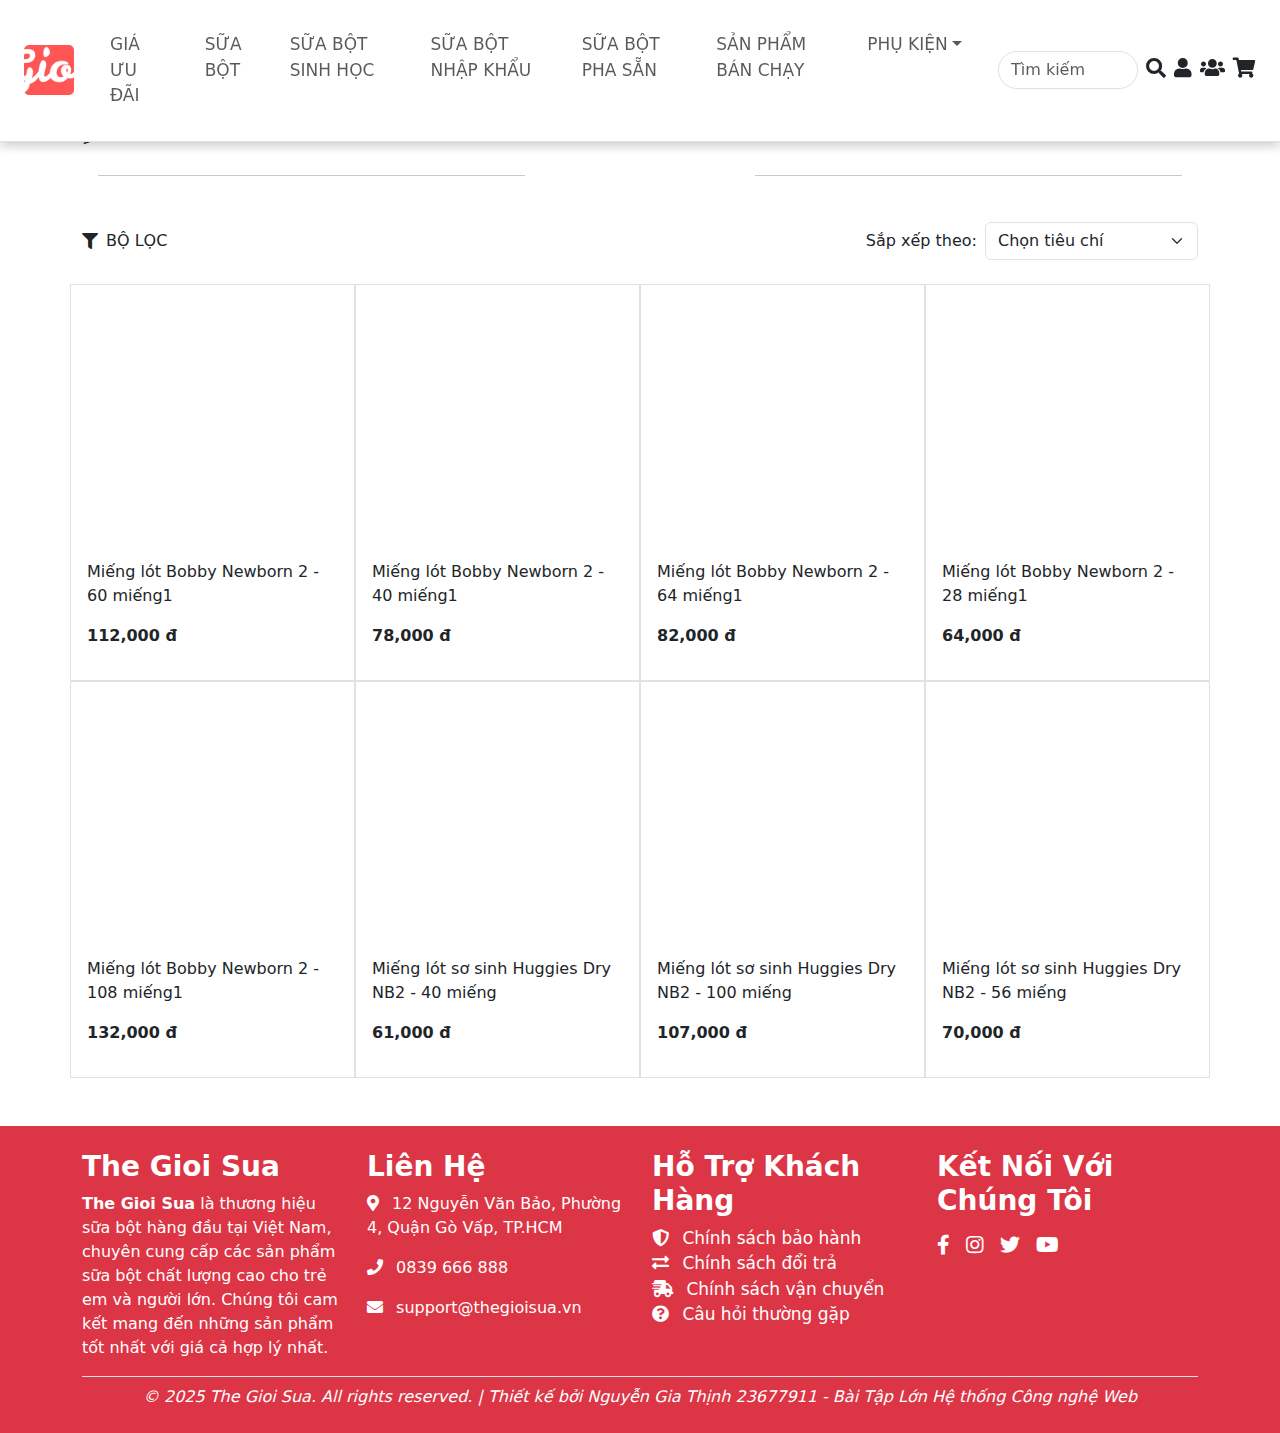
<file: HTML/mieng_lot.html>
<!DOCTYPE html>
<html lang="en">

<head>
    <meta charset="utf-8" />
    <meta content="width=device-width, initial-scale=1.0" name="viewport" />
    <link rel="apple-touch-icon" sizes="180x180" href="../FAVICON/apple-touch-icon.png">
    <link rel="icon" type="image/png" sizes="32x32" href="../FAVICON/favicon-32x32.png">
    <link rel="icon" type="image/png" sizes="16x16" href="../FAVICON/favicon-16x16.png">
    <link rel="manifest" href="../FAVICON/site.webmanifest">
    <title>Miếng lót</title>
    <link href="../CSS/bootstrap.min.css" rel="stylesheet" />
    <link href="../CSS/all.min.css" rel="stylesheet" />
    <link rel="stylesheet" href="../CSS/css.css" />
    <script src="../JS/bootstrap.bundle.min.js"></script>
    <script src="../JS/js.js"></script>
</head>

<body>
    <header class="fixed-top border-bottom bg-white">
        <div class="container-fluid d-flex justify-content-between align-items-center py-3 px-4">
            <div class="d-flex align-items-center">
                <button class="btn btn-outline-secondary d-lg-none me-2" type="button" data-bs-toggle="offcanvas" data-bs-target="#mobileMenu">
          ☰
        </button>
                <a class="navbar-brand" href="../index.html">
                    <img src="../IMAGE/logo.png" alt="Logo" class="logo" height="50" />
                </a>
            </div>
            <div class="offcanvas offcanvas-start" tabindex="-1" id="mobileMenu">
                <div class="offcanvas-header">
                    <h5 class="offcanvas-title">Menu</h5>
                    <button type="button" class="btn-close" data-bs-dismiss="offcanvas"></button>
                </div>
                <div class="offcanvas-body">
                    <ul class="navbar-nav">
                        <li class="nav-item">
                            <a class="nav-link" href="gia_uu_dai.html">GIÁ ƯU ĐÃI</a>
                        </li>
                        <li class="nav-item">
                            <a class="nav-link" href="sua_bot.html">SỮA BỘT</a>
                        </li>
                        <li class="nav-item">
                            <a class="nav-link" href="suabot_sh.html">SỮA BỘT SINH HỌC</a>
                        </li>
                        <li class="nav-item">
                            <a class="nav-link" href="sua_bot_nk.html">SỮA BỘT NHẬP KHẨU</a>
                        </li>
                        <li class="nav-item">
                            <a class="nav-link" href="sua_bot_ps.html">SỮA BỘT PHA SẴN</a>
                        </li>
                        <li class="nav-item">
                            <a class="nav-link" href="san_pham_ban_chay.html">SẢN PHẨM BÁN CHẠY</a>
                        </li>
                        <li class="nav-item dropdown">
                            <a class="nav-link dropdown-toggle" href="#" data-bs-toggle="collapse" data-bs-target="#submenu">PHỤ
                                KIỆN</a>
                            <div id="submenu" class="collapse">
                                <a class="nav-link" href="Binh_sua.html">Bình sữa</a>
                                <a class="nav-link" href="tingam_tigia.html">Ti ngậm - ti giả</a>
                                <a class="nav-link" href="khan_uot.html">Khăn ướt</a>
                                <a class="nav-link" href="mieng_lot.html">Miếng Lót</a>
                            </div>
                        </li>
                    </ul>
                </div>
            </div>

            <nav class="navbar navbar-expand-lg navbar-light w-100 d-none d-lg-block">
                <div class="container-fluid">
                    <ul class="navbar-nav d-flex flex-row justify-content-start">
                        <li class="nav-item">
                            <a class="nav-link mx-3" href="gia_uu_dai.html">GIÁ ƯU ĐÃI</a>
                        </li>
                        <li class="nav-item">
                            <a class="nav-link mx-3" href="sua_bot.html">SỮA BỘT</a>
                        </li>
                        <li class="nav-item">
                            <a class="nav-link mx-3" href="suabot_sh.html">SỮA BỘT SINH HỌC</a>
                        </li>
                        <li class="nav-item">
                            <a class="nav-link mx-3" href="sua_bot_nk.html">SỮA BỘT NHẬP KHẨU</a>
                        </li>
                        <li class="nav-item">
                            <a class="nav-link mx-3" href="sua_bot_ps.html">SỮA BỘT PHA SẴN</a>
                        </li>
                        <li class="nav-item">
                            <a class="nav-link mx-3" href="san_pham_ban_chay.html">SẢN PHẨM BÁN CHẠY</a>
                        </li>
                        <li class="nav-item dropdown">
                            <a class="nav-link dropdown-toggle mx-3" href="#" data-bs-toggle="dropdown">PHỤ KIỆN</a>
                            <ul class="dropdown-menu">
                                <li><a class="dropdown-item" href="Binh_sua.html">Bình sữa</a></li>
                                <li>
                                    <a class="dropdown-item" href="tingam_tigia.html">Ti ngậm - ti giả</a>
                                </li>
                                <li>
                                    <a class="dropdown-item" href="khan_uot.html">Khăn ướt</a>
                                </li>
                                <li>
                                    <a class="dropdown-item" href="mieng_lot.html">Miếng lót</a>
                                </li>
                            </ul>
                        </li>
                    </ul>
                </div>
            </nav>
            <div class="d-flex align-items-center">

                <input class="form-control me-2 w-100 w-sm-100" placeholder="Tìm kiếm" type="text" />
                <input class="form-control me-2 w-100 d-block d-sm-none" placeholder="Tìm kiếm" type="text" />
                <a href="#" class="text-dark"><i class="fas fa-search"></i></a>
                <a href="dang_nhap.html" class="text-dark ms-2"><i class="fas fa-user"></i></a>
                <a href="danh_sach_dang_ky.html" class="text-dark ms-2"><i class="fas fa-users"></i></a>
                <a href="#" class="text-dark ms-2" id="cart-toggle"><i class="fas fa-shopping-cart"></i></a>
            </div>
        </div>
    </header>

    <main class="container py-5" style="margin-top: 80px">>
        <!-- Modal hiển thị chi tiết sản phẩm -->
        <div class="modal fade" id="productModal" tabindex="-1" aria-labelledby="productModalLabel" aria-hidden="true">
            <div class="modal-dialog modal-lg">
                <div class="modal-content">
                    <div class="modal-header">
                        <h3 class="modal-title w-100 text-center" id="productModalLabel">
                            Thông tin sản phẩm
                        </h3>
                        <button type="button" class="btn-close" data-bs-dismiss="modal" aria-label="Close"></button>
                    </div>
                    <div class="modal-body" id="productModalBody">
                        <!-- Nội dung sản phẩm sẽ được cập nhật bằng JavaScript -->
                    </div>
                </div>
            </div>
        </div>
        <div class="d-flex align-items-center mb-4">
            <hr class="flex-grow-1 mx-3" />
            <h2 class="text-center fw-bold fade-in">MIẾNG LÓT</h2>
            <hr class="flex-grow-1 mx-3" />
        </div>
        <div class="d-flex justify-content-between align-items-center mb-4">
            <div class="d-flex align-items-center">
                <i class="fas fa-filter"></i>
                <span class="ms-2">BỘ LỌC</span>
            </div>
            <div class="d-flex align-items-center">
                <span class="me-2">Sắp xếp theo:</span>
                <select class="form-select w-auto">
          <option value="default">Chọn tiêu chí</option>
          <option value="price-asc">Giá thấp đến cao</option>
          <option value="price-desc">Giá cao đến thấp</option>
          <option value="name-asc">Tên A → Z</option>
          <option value="name-desc">Tên Z → A</option>
          <option value="newest">Mới nhất</option>
          <option value="bestseller">Bán chạy nhất</option>
          <option value="discount">Giảm giá nhiều nhất</option>
        </select>
            </div>
        </div>
        <div class="row">
            <!-- Sản phẩm 1 -->
            <div class="col-lg-3 col-6 border p-3 product-item">
                <img class="img-fluid product-image fade-scale" src="../IMAGE/mienglot/1.webp" alt="1" data-name="Bobby Newborn 2" data-price="112000" data-description="Miếng lót Bobby Newborn 2 60 miếng có bề mặt được lụa hóa, êm mềm, hút thấm một chiều, không thấm ngược trở lại, giúp bề mặt luôn khô thoáng, sạch sẽ. Công nghệ siêu thấm cùng lớp thấm nhanh siêu tốc mang đến cho bé sơ sinh cảm giác khô thoáng để bé ngủ ngoan, chơi ngoan cả ngày. Miếng lót Bobby Newborn 2 sẽ là một lựa chọn hoàn hảo của mẹ cho bé trong những năm tháng đầu đời, giúp bảo vệ bé tốt nhất."
                    height="295px" width="295px" />
                <p class="mt-2">Miếng lót Bobby Newborn 2 - 60 miếng1</p>
                <p class="fw-bold">112,000 đ</p>
            </div>

            <!-- Sản phẩm 2 -->
            <div class="col-lg-3 col-6 border p-3 product-item">
                <img class="img-fluid product-image fade-scale" src="../IMAGE/mienglot/2.webp" alt="1" data-name="Bobby Newborn 2" data-price="78000" data-description="Miếng lót Bobby Newborn 2 60 miếng có bề mặt được lụa hóa, êm mềm, hút thấm một chiều, không thấm ngược trở lại, giúp bề mặt luôn khô thoáng, sạch sẽ. Công nghệ siêu thấm cùng lớp thấm nhanh siêu tốc mang đến cho bé sơ sinh cảm giác khô thoáng để bé ngủ ngoan, chơi ngoan cả ngày. Miếng lót Bobby Newborn 2 sẽ là một lựa chọn hoàn hảo của mẹ cho bé trong những năm tháng đầu đời, giúp bảo vệ bé tốt nhất."
                    height="295px" width="295px" />
                <p class="mt-2">Miếng lót Bobby Newborn 2 - 40 miếng1</p>
                <p class="fw-bold">78,000 đ</p>
            </div>

            <!-- Sản phẩm 3 -->
            <div class="col-lg-3 col-6 border p-3 product-item">
                <img class="img-fluid product-image fade-scale" src="../IMAGE/mienglot/3.webp" alt="1" data-name="Bobby Newborn 2" data-price="82000" data-description="Miếng lót Bobby Newborn 2 60 miếng có bề mặt được lụa hóa, êm mềm, hút thấm một chiều, không thấm ngược trở lại, giúp bề mặt luôn khô thoáng, sạch sẽ. Công nghệ siêu thấm cùng lớp thấm nhanh siêu tốc mang đến cho bé sơ sinh cảm giác khô thoáng để bé ngủ ngoan, chơi ngoan cả ngày. Miếng lót Bobby Newborn 2 sẽ là một lựa chọn hoàn hảo của mẹ cho bé trong những năm tháng đầu đời, giúp bảo vệ bé tốt nhất."
                    height="295px" width="295px" />
                <p class="mt-2">Miếng lót Bobby Newborn 2 - 64 miếng1</p>
                <p class="fw-bold">82,000 đ</p>
            </div>

            <!-- Sản phẩm 4 -->
            <div class="col-lg-3 col-6 border p-3 product-item">
                <img class="img-fluid product-image fade-scale" src="../IMAGE/mienglot/4.webp" alt="1" data-name="Bobby Newborn 2" data-price="64000" data-description="Miếng lót Bobby Newborn 2 60 miếng có bề mặt được lụa hóa, êm mềm, hút thấm một chiều, không thấm ngược trở lại, giúp bề mặt luôn khô thoáng, sạch sẽ. Công nghệ siêu thấm cùng lớp thấm nhanh siêu tốc mang đến cho bé sơ sinh cảm giác khô thoáng để bé ngủ ngoan, chơi ngoan cả ngày. Miếng lót Bobby Newborn 2 sẽ là một lựa chọn hoàn hảo của mẹ cho bé trong những năm tháng đầu đời, giúp bảo vệ bé tốt nhất."
                    height="295px" width="295px" />
                <p class="mt-2">Miếng lót Bobby Newborn 2 - 28 miếng1</p>
                <p class="fw-bold">64,000 đ</p>
            </div>

            <!-- Sản phẩm 5 -->
            <div class="col-lg-3 col-6 border p-3 product-item">
                <img class="img-fluid product-image fade-scale" src="../IMAGE/mienglot/5.webp" alt="1" data-name="Bobby Newborn 2" data-price="132000" data-description="Miếng lót Bobby Newborn 2 60 miếng có bề mặt được lụa hóa, êm mềm, hút thấm một chiều, không thấm ngược trở lại, giúp bề mặt luôn khô thoáng, sạch sẽ. Công nghệ siêu thấm cùng lớp thấm nhanh siêu tốc mang đến cho bé sơ sinh cảm giác khô thoáng để bé ngủ ngoan, chơi ngoan cả ngày. Miếng lót Bobby Newborn 2 sẽ là một lựa chọn hoàn hảo của mẹ cho bé trong những năm tháng đầu đời, giúp bảo vệ bé tốt nhất."
                    height="295px" width="295px" />
                <p class="mt-2">Miếng lót Bobby Newborn 2 - 108 miếng1</p>
                <p class="fw-bold">132,000 đ</p>
            </div>

            <!-- Sản phẩm 6 -->
            <div class="col-lg-3 col-6 border p-3 product-item">
                <img class="img-fluid product-image fade-scale" src="../IMAGE/mienglot/7.webp" alt="2" data-name="Huggies Dry NB2" data-price="61000" data-description="Miếng lót sơ sinh Huggies Dry NB2 - 40 miếng là sản phẩm tã bỉm đến từ thương hiệu chăm sóc bé hàng đầu thế giới Huggies, tã bỉm Huggies mang tới độ thấm hút cực tốt, giữ cho bé luôn khô thoáng dài lâu, các bà mẹ ưa chuộng. Miếng lót sơ sinh Huggies Dry size NB2 (cho bé từ 4 - 7kg) với chiết xuất lô hội và vitamin E, thấm hút cực tốt, ..."
                    height="295px" width="295px" />
                <p class="mt-2">Miếng lót sơ sinh Huggies Dry NB2 - 40 miếng</p>
                <p class="fw-bold">61,000 đ</p>
            </div>

            <!-- Sản phẩm 7 -->
            <div class="col-lg-3 col-6 border p-3 product-item">
                <img class="img-fluid product-image fade-scale" src="../IMAGE/mienglot/8.webp" alt="2" data-name="Huggies Dry NB2" data-price="107000" data-description="Miếng lót sơ sinh Huggies Dry NB2 - 40 miếng là sản phẩm tã bỉm đến từ thương hiệu chăm sóc bé hàng đầu thế giới Huggies, tã bỉm Huggies mang tới độ thấm hút cực tốt, giữ cho bé luôn khô thoáng dài lâu, các bà mẹ ưa chuộng. Miếng lót sơ sinh Huggies Dry size NB2 (cho bé từ 4 - 7kg) với chiết xuất lô hội và vitamin E, thấm hút cực tốt, ..."
                    height="295px" width="295px" />
                <p class="mt-2">Miếng lót sơ sinh Huggies Dry NB2 - 100 miếng</p>
                <p class="fw-bold">107,000 đ</p>
            </div>

            <!-- Sản phẩm 8 -->
            <div class="col-lg-3 col-6 border p-3 product-item">
                <img class="img-fluid product-image fade-scale" src="../IMAGE/mienglot/6.webp" alt="2" data-name="Huggies Dry NB2" data-price="70000" data-description="Miếng lót sơ sinh Huggies Dry NB2 - 40 miếng là sản phẩm tã bỉm đến từ thương hiệu chăm sóc bé hàng đầu thế giới Huggies, tã bỉm Huggies mang tới độ thấm hút cực tốt, giữ cho bé luôn khô thoáng dài lâu, các bà mẹ ưa chuộng. Miếng lót sơ sinh Huggies Dry size NB2 (cho bé từ 4 - 7kg) với chiết xuất lô hội và vitamin E, thấm hút cực tốt, ..."
                    height="295px" width="295px" />
                <p class="mt-2">Miếng lót sơ sinh Huggies Dry NB2 - 56 miếng</p>
                <p class="fw-bold">70,000 đ</p>
            </div>
    </main>

    <!-- Giỏ hàng -->
    <div class="cart" id="cart">
        <div class="cart-header pt-2">
            <h5>Giỏ Hàng</h5>
            <button class="btn-close" id="cart-close"></button>
        </div>
        <div class="cart-body" id="cart-body">
            <p class="cart-empty pt-2">Giỏ hàng của bạn trống.</p>
        </div>
        <div class="cart-footer">
            <strong>Tổng: <span id="cart-total">0</span> đ</strong>
            <button class="btn btn-primary float-end" id="checkout-btn">
        Thanh toán
      </button>
        </div>
    </div>

    <footer class="bg-danger text-white py-4">
        <div class="container">
            <div class="row">
                <div class="col-md-3">
                    <h3 class="fw-bold">The Gioi Sua</h3>
                    <p>
                        <strong>The Gioi Sua</strong> là thương hiệu sữa bột hàng đầu tại Việt Nam, chuyên cung cấp các sản phẩm sữa bột chất lượng cao cho trẻ em và người lớn. Chúng tôi cam kết mang đến những sản phẩm tốt nhất với giá cả hợp lý nhất.
                    </p>
                </div>

                <div class="col-md-3">
                    <h3 class="fw-bold">Liên Hệ</h3>
                    <p><i class="fas fa-map-marker-alt me-2"></i> 12 Nguyễn Văn Bảo, Phường 4, Quận Gò Vấp, TP.HCM</p>
                    <p><i class="fas fa-phone me-2"></i> 0839 666 888</p>
                    <p><i class="fas fa-envelope me-2"></i> support@thegioisua.vn</p>
                </div>

                <div class="col-md-3">
                    <h3 class="fw-bold">Hỗ Trợ Khách Hàng</h3>
                    <ul class="list-unstyled">
                        <li><a class="text-white" href="#"><i class="fas fa-shield-alt me-2"></i> Chính sách bảo
                              hành</a></li>
                        <li><a class="text-white" href="#"><i class="fas fa-exchange-alt me-2"></i> Chính sách đổi
                              trả</a></li>
                        <li><a class="text-white" href="#"><i class="fas fa-shipping-fast me-2"></i> Chính sách vận
                              chuyển</a></li>
                        <li><a class="text-white" href="#"><i class="fas fa-question-circle me-2"></i> Câu hỏi thường
                              gặp</a></li>
                    </ul>
                </div>

                <div class="col-md-3">
                    <h3 class="fw-bold">Kết Nối Với Chúng Tôi</h3>
                    <div class="d-flex">
                        <a class="text-white me-3 fs-4" href="#"><i class="fab fa-facebook-f"></i></a>
                        <a class="text-white me-3 fs-4" href="#"><i class="fab fa-instagram"></i></a>
                        <a class="text-white me-3 fs-4" href="#"><i class="fab fa-twitter"></i></a>
                        <a class="text-white fs-4" href="#"><i class="fab fa-youtube"></i></a>
                    </div>
                </div>
            </div>

            <div class="border-top pt-2 text-center">
                <p class="mb-0 fst-italic">© 2025 The Gioi Sua. All rights reserved. | Thiết kế bởi Nguyễn Gia Thịnh 23677911 - Bài Tập Lớn Hệ thống Công nghệ Web
                </p>
            </div>
        </div>
    </footer>

    <!-- Modal thông báo -->
    <div class="modal fade" id="cartNotification" tabindex="-1" aria-hidden="true">
        <div class="modal-dialog modal-dialog-centered">
            <div class="modal-content">
                <div class="modal-body text-center py-4">
                    <i class="fas fa-check-circle text-success fs-1 mb-3"></i>
                    <h4>Thêm vào giỏ hàng thành công!</h4>
                </div>
            </div>
        </div>
    </div>

    <!-- Modal thông báo giỏ hàng trống -->
    <div class="modal fade" id="emptyCartModal" tabindex="-1">
        <div class="modal-dialog">
            <div class="modal-content">
                <div class="modal-header">
                    <h3 class="modal-title">Thông báo</h3>
                    <button type="button" class="btn-close" data-bs-dismiss="modal"></button>
                </div>
                <div class="modal-body">
                    Chưa có sản phẩm trong giỏ hàng!
                </div>
                <div class="modal-footer">
                    <button type="button" class="btn btn-secondary" data-bs-dismiss="modal">Đóng</button>
                </div>
            </div>
        </div>
    </div>

    <!-- Thêm sau modal cảnh báo -->
    <div class="modal fade" id="successModal" tabindex="-1" aria-hidden="true">
        <div class="modal-dialog modal-dialog-centered">
            <div class="modal-content">
                <div class="modal-body text-center py-4">
                    <i class="fas fa-check-circle text-success fs-1 mb-3"></i>
                    <h4 class="text-success mb-3">Thanh toán thành công!</h4>
                    <p>Cảm ơn bạn đã mua hàng tại The Gioi Sua</p>
                </div>
            </div>
        </div>
    </div>


    <!-- Trong phần modal thanh toán -->
    <div class="modal fade" id="checkoutModal" tabindex="-1" aria-labelledby="checkoutModalLabel" aria-hidden="true">
        <div class="modal-dialog modal-lg">
            <div class="modal-content">
                <div class="modal-header">
                    <h5 class="modal-title">Xác nhận đơn hàng</h5>
                    <button type="button" class="btn-close" data-bs-dismiss="modal"></button>
                </div>
                <div class="modal-body">
                    <div class="row">
                        <div class="col-md-6">
                            <h6>Thông tin sản phẩm:</h6>
                            <div id="checkout-items"></div>
                            <hr>
                            <h6>Tổng cộng: <span id="checkout-total">0</span> đ</h6>
                        </div>

                        <div class="col-md-6">
                            <h6>Thông tin thanh toán:</h6>
                            <form id="paymentForm">
                                <div class="mb-3">
                                    <label class="form-label">Họ tên</label>
                                    <input type="text" class="form-control" id="checkoutFullname" required>
                                    <div class="invalid-feedback"></div>
                                </div>
                                <div class="mb-3">
                                    <label class="form-label">Địa chỉ</label>
                                    <input type="text" class="form-control" id="checkoutAddress" required>
                                    <div class="invalid-feedback"></div>
                                </div>
                                <div class="mb-3">
                                    <label class="form-label">Số điện thoại</label>
                                    <input type="tel" class="form-control" id="checkoutPhone" required>
                                    <div class="invalid-feedback"></div>
                                </div>
                                <div class="mb-3">
                                    <label class="form-label">Phương thức thanh toán</label>
                                    <select class="form-select" id="checkoutPayment" required>
                                        <option value="">Chọn phương thức</option>
                                        <option>COD</option>
                                        <option>Chuyển khoản</option>
                                        <option>Ví điện tử</option>
                                    </select>
                                    <div class="invalid-feedback"></div>
                                </div>
                            </form>
                        </div>
                    </div>
                </div>
                <div class="modal-footer">
                    <button type="button" class="btn btn-secondary" data-bs-dismiss="modal">Đóng</button>
                    <button type="submit" class="btn btn-primary" form="paymentForm">Xác nhận thanh toán</button>
                </div>
            </div>
        </div>
</body>

</html>
</file>
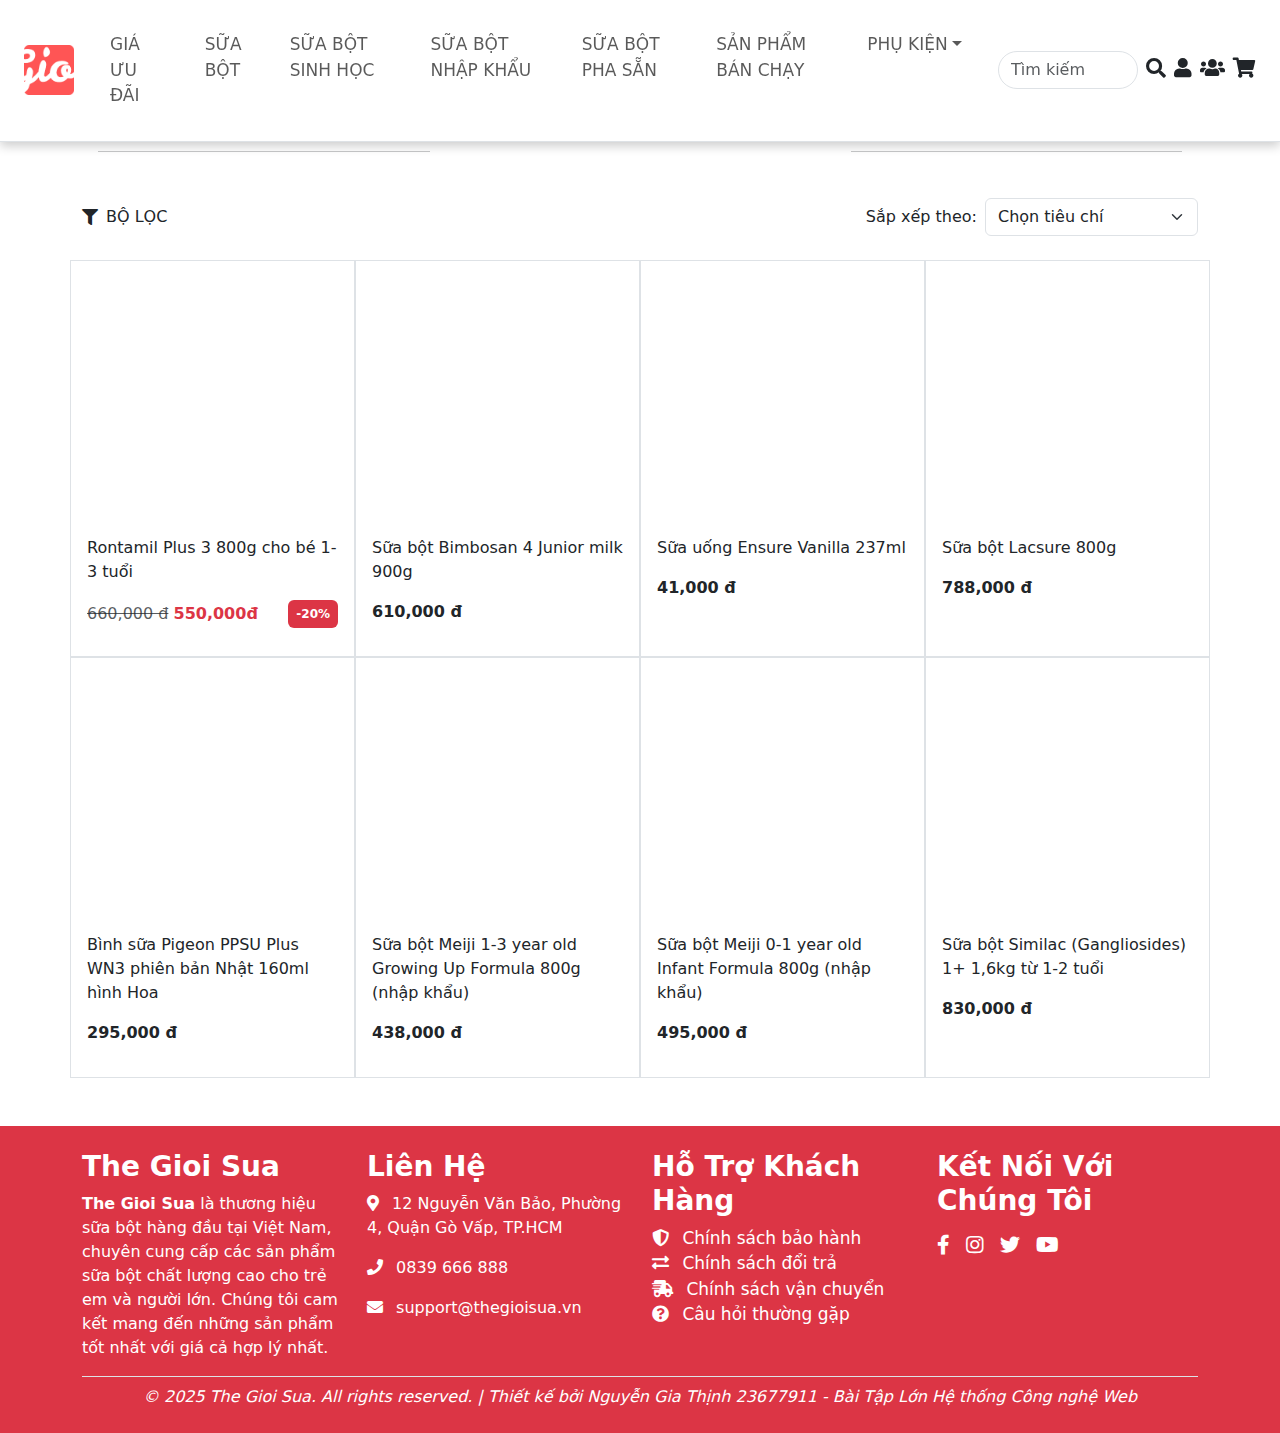
<file: HTML/san_pham_ban_chay.html>
<!DOCTYPE html>
<html lang="en">

<head>
    <meta charset="utf-8" />
    <meta content="width=device-width, initial-scale=1.0" name="viewport" />
    <link rel="apple-touch-icon" sizes="180x180" href="../FAVICON/apple-touch-icon.png">
    <link rel="icon" type="image/png" sizes="32x32" href="../FAVICON/favicon-32x32.png">
    <link rel="icon" type="image/png" sizes="16x16" href="../FAVICON/favicon-16x16.png">
    <link rel="manifest" href="../FAVICON/site.webmanifest">
    <title>Sản Phẩm Bán Chạy</title>
    <link href="../CSS/bootstrap.min.css" rel="stylesheet" />
    <link href="../CSS/all.min.css" rel="stylesheet" />
    <link rel="stylesheet" href="../CSS/css.css" />
    <script src="../JS/bootstrap.bundle.min.js"></script>
    <script src="../JS/js.js"></script>
</head>

<body>
    <header class="fixed-top border-bottom bg-white">
        <div class="container-fluid d-flex justify-content-between align-items-center py-3 px-4">
            <div class="d-flex align-items-center">
                <button class="btn btn-outline-secondary d-lg-none me-2" type="button" data-bs-toggle="offcanvas" data-bs-target="#mobileMenu">
          ☰
        </button>
                <a class="navbar-brand" href="../index.html">
                    <img src="../IMAGE/logo.png" alt="Logo" class="logo" height="50" />
                </a>
            </div>

            <div class="offcanvas offcanvas-start" tabindex="-1" id="mobileMenu">
                <div class="offcanvas-header">
                    <h5 class="offcanvas-title">Menu</h5>
                    <button type="button" class="btn-close" data-bs-dismiss="offcanvas"></button>
                </div>
                <div class="offcanvas-body">
                    <ul class="navbar-nav">
                        <li class="nav-item">
                            <a class="nav-link" href="gia_uu_dai.html">GIÁ ƯU ĐÃI</a>
                        </li>
                        <li class="nav-item">
                            <a class="nav-link" href="sua_bot.html">SỮA BỘT</a>
                        </li>
                        <li class="nav-item">
                            <a class="nav-link" href="suabot_sh.html">SỮA BỘT SINH HỌC</a>
                        </li>
                        <li class="nav-item">
                            <a class="nav-link" href="sua_bot_nk.html">SỮA BỘT NHẬP KHẨU</a>
                        </li>
                        <li class="nav-item">
                            <a class="nav-link" href="sua_bot_ps.html">SỮA BỘT PHA SẴN</a>
                        </li>
                        <li class="nav-item">
                            <a class="nav-link" href="san_pham_ban_chay.html">SẢN PHẨM BÁN CHẠY</a>
                        </li>
                        <li class="nav-item dropdown">
                            <a class="nav-link dropdown-toggle" href="#" data-bs-toggle="collapse" data-bs-target="#submenu">PHỤ
                                KIỆN</a>
                            <div id="submenu" class="collapse">
                                <a class="nav-link" href="Binh_sua.html">Bình sữa</a>
                                <a class="nav-link" href="tingam_tigia.html">Ti ngậm - ti giả</a>
                                <a class="nav-link" href="khan_uot.html">Khăn ướt</a>
                                <a class="nav-link" href="mieng_lot.html">Miếng Lót</a>
                            </div>
                        </li>
                    </ul>
                </div>
            </div>
            <nav class="navbar navbar-expand-lg navbar-light w-100 d-none d-lg-block">
                <div class="container-fluid">
                    <ul class="navbar-nav d-flex flex-row justify-content-start">
                        <li class="nav-item">
                            <a class="nav-link mx-3" href="gia_uu_dai.html">GIÁ ƯU ĐÃI</a>
                        </li>
                        <li class="nav-item">
                            <a class="nav-link mx-3" href="sua_bot.html">SỮA BỘT</a>
                        </li>
                        <li class="nav-item">
                            <a class="nav-link mx-3" href="suabot_sh.html">SỮA BỘT SINH HỌC</a>
                        </li>
                        <li class="nav-item">
                            <a class="nav-link mx-3" href="sua_bot_nk.html">SỮA BỘT NHẬP KHẨU</a>
                        </li>
                        <li class="nav-item">
                            <a class="nav-link mx-3" href="sua_bot_ps.html">SỮA BỘT PHA SẴN</a>
                        </li>
                        <li class="nav-item">
                            <a class="nav-link mx-3" href="san_pham_ban_chay.html">SẢN PHẨM BÁN CHẠY</a>
                        </li>
                        <li class="nav-item dropdown">
                            <a class="nav-link dropdown-toggle mx-3" href="#" data-bs-toggle="dropdown">PHỤ KIỆN</a>
                            <ul class="dropdown-menu">
                                <li><a class="dropdown-item" href="Binh_sua.html">Bình sữa</a></li>
                                <li>
                                    <a class="dropdown-item" href="tingam_tigia.html">Ti ngậm - ti giả</a>
                                </li>
                                <li>
                                    <a class="dropdown-item" href="khan_uot.html">Khăn ướt</a>
                                </li>
                                <li>
                                    <a class="dropdown-item" href="mieng_lot.html">Miếng lót</a>
                                </li>
                            </ul>
                        </li>
                    </ul>
                </div>
            </nav>
            <div class="d-flex align-items-center">

                <input class="form-control me-2 w-100 w-sm-100" placeholder="Tìm kiếm" type="text" />
                <input class="form-control me-2 w-100 d-block d-sm-none" placeholder="Tìm kiếm" type="text" />
                <a href="#" class="text-dark"><i class="fas fa-search"></i></a>
                <a href="dang_nhap.html" class="text-dark ms-2"><i class="fas fa-user"></i></a>
                <a href="danh_sach_dang_ky.html" class="text-dark ms-2"><i class="fas fa-users"></i></a>
                <a href="#" class="text-dark ms-2" id="cart-toggle"><i class="fas fa-shopping-cart"></i></a>
            </div>
        </div>
    </header>

    <main class="container py-5" style="margin-top: 80px">
        <!-- Modal hiển thị chi tiết sản phẩm -->
        <div class="modal fade" id="productModal" tabindex="-1" aria-labelledby="productModalLabel" aria-hidden="true">
            <div class="modal-dialog modal-lg">
                <div class="modal-content">
                    <div class="modal-header">
                        <h3 class="modal-title w-100 text-center" id="productModalLabel">
                            Thông tin sản phẩm
                        </h3>
                        <button type="button" class="btn-close" data-bs-dismiss="modal" aria-label="Close"></button>
                    </div>
                    <div class="modal-body" id="productModalBody">
                        <!-- Nội dung sản phẩm sẽ được cập nhật bằng JavaScript -->
                    </div>
                </div>
            </div>
        </div>

        <div class="d-flex align-items-center mb-4">
            <hr class="flex-grow-1 mx-3" />
            <h2 class="text-center fw-bold fade-in">SẢN PHẨM BÁN CHẠY</h2>
            <hr class="flex-grow-1 mx-3" />
        </div>
        <div class="d-flex justify-content-between align-items-center mb-4">
            <div class="d-flex align-items-center">
                <i class="fas fa-filter"></i>
                <span class="ms-2">BỘ LỌC</span>
            </div>
            <div class="d-flex align-items-center">
                <span class="me-2">Sắp xếp theo:</span>
                <select class="form-select w-auto">
          <option value="default">Chọn tiêu chí</option>
          <option value="price-asc">Giá thấp đến cao</option>
          <option value="price-desc">Giá cao đến thấp</option>
          <option value="name-asc">Tên A → Z</option>
          <option value="name-desc">Tên Z → A</option>
          <option value="newest">Mới nhất</option>
          <option value="bestseller">Bán chạy nhất</option>
          <option value="discount">Giảm giá nhiều nhất</option>
        </select>
            </div>
        </div>

        <div class="row">
            <!-- Sản phẩm 7 -->
            <div class="col-lg-3 col-6 border p-3 product-item">
                <img class="img-fluid product-image fade-scale" src="../IMAGE/suabotsinhhoc/3.webp" alt="RONTAMIL" data-name="Rontamil" data-price="550000" data-description="Sản phẩm dinh dưỡng công thức Rontamil Plus 3 dành cho trẻ từ 12-36 tháng tuổi, là sản phẩm thuộc tập đoàn Dreavia AG, đứng đầu trong nghiên cứu sản xuất và cung cấp sản phẩm chất lượng vượt trội từ Châu Âu. Dreavia AG được thành lập từ năm 1986, nhà máy sản xuất đạt được nhiều chứng nhận quan trọng cao nhất thị trường Châu Âu trong ngành sản xuất sản phẩm dinh dưỡng như IFS6, HACCP, ISO. Ngoài ra các sản phẩm của Dreavia AG được khách hàng đánh giá cao và tin dùng ở nhiều quốc gia trên toàn thế giới."
                    data-category="suabot_sh" />
                <p class="mt-2">Rontamil Plus 3 800g cho bé 1-3 tuổi</p>
                <div class="d-flex justify-content-between align-items-center">
                    <p class="price mb-0">
                        <s class="text-muted">660,000 đ</s>
                        <span class="fw-bold text-danger">550,000đ</span>
                    </p>
                    <span class="badge bg-danger text-white p-2 ms-2">-20%</span>
                </div>
            </div>

            <!-- Sản phẩm 6 -->
            <div class="col-lg-3 col-6 border p-3 product-item">
                <img class="img-fluid product-image fade-scale" src="../IMAGE/suabot/8.webp" alt="Bimbosan" data-name="Binbosan" data-price="610000" data-description="Bimbosan Stage 4 tự hào là sản phẩm tiên phong áp dụng công nghệ tiên tiến Phun sấy khép kín một lần từ nguyên liệu sữa bò tươi hữu cơ vào sản xuất, giúp giữ trọn giá trị dinh dưỡng tự nhiên nhất, hỗ trợ hấp thu tối đa.

                Sản phẩm được phát triển từ năm 1932 tại Thụy Sĩ, với hơn 92 năm kinh nghiệm và không ngừng nghiên cứu cải tiến công thức giúp trẻ phát triển toàn diện thể chất lẫn tinh thần. Sản phẩm thuộc tập đoàn Hochdoft Thụy Sĩ, chuyên sản xuất các sản phẩm dinh dưỡng cao cấp dành cho trẻ nhỏ và người lớn."
                    data-category="sua_bot" />
                <p class="mt-2">Sữa bột Bimbosan 4 Junior milk 900g</p>
                <p class="fw-bold">610,000 đ</p>
            </div>

            <!-- Sản phẩm 7 -->
            <div class="col-md-3 col-6 border p-3 product-item">
                <img class="img-fluid product-image fade-scale" src="../IMAGE/suabotphasan/6.webp" alt="2" data-name="Sữa uống Ensure Vanilla 237ml" data-price="41000" data-description="
                Sữa Ensure Vanilla 237ml chứa công thức dinh dưỡng đầy đủ và cân đối. Sản phẩm chứa Protein, Prebiotics, Antioxidants cùng 24 loại Vitamin và khoáng chất thiết yếu, giúp hồi phục và duy trì một cơ thể khỏe mạnh. Sản phẩm có thể thay thế cho bữa ăn nhẹ, thích hợp với người ốm, người suy dinh dưỡng hoặc làm việc nhiều, người ăn uống kém, người bệnh cần hồi phục nhanh.."
                    data-category="sua_bot_ps" />
                <p class="mt-2">Sữa uống Ensure Vanilla 237ml</p>
                <p class="fw-bold">41,000 đ</p>
            </div>

            <!-- Sản phẩm 8 -->
            <div class="col-lg-3 col-6 border p-3 product-item">
                <img class="img-fluid product-image fade-scale" src="../IMAGE/suabotnhapkhau/1.webp" alt="2" data-name="Lacsure" data-price="788000 đ" data-description="LACSURE 800g là sản phẩm của tập đoàn OPKO Health Hoa Kỳ. Được nhập khẩu nguyên hộp từ Tây Ban Nha. Công thức được nghiên cứu bởi các chuyên gia hàng đầu dinh dưỡng tại Châu Âu. Lacsure là thực phẩm bổ sung cao năng lượng dành cho người trưởng thành, trung niên, người cao tuổi, người bệnh cần phục hồi sức khỏe, người có nhu cầu bổ sung dinh dưỡng."
                />
                <p class="mt-2">Sữa bột Lacsure 800g</p>
                <p class="fw-bold">788,000 đ</p>
            </div>

            <!-- Sản phẩm 7 -->
            <div class="col-lg-3 col-6 border p-3 product-item">
                <img class="img-fluid product-image fade-scale" src="../IMAGE/binhsua/binh-hoa-160ml.webp" alt="1" data-name="Bình sữa Pigeon " data-price="295000" data-description="Bình sữa Pigeon PPSU Plus WN3 phiên bản Nhật 160ml, hình Hoa phù hợp với bé từ 0 tháng tuổi. Sản phẩm được làm từ chất liệu cao cấp, an toàn và thiết kế tiện dụng cho bé dễ cầm nắm. "
                    height="295px" width="295px" />
                <p class="mt-2">Bình sữa Pigeon PPSU Plus WN3 phiên bản Nhật 160ml hình Hoa</p>
                <p class="fw-bold">295,000 đ</p>
            </div>

            <!-- Sản phẩm 6 -->
            <div class="col-lg-3 col-6 border p-3 product-item">
                <img class="img-fluid product-image fade-scale" src="../IMAGE/suabotnhapkhau/5.webp" alt="2" data-name="Sữa bột Meiji" data-price="438000 đ" data-description="Sữa bột Meiji 1-3 year old Growing Up Formula 800g phù hợp cho trẻ từ 1-3 tuổi, không chỉ chứa các chất dinh dưỡng cơ bản như protein, chất béo, carbohydrat mà còn có các vitamin và khoáng chất rất khó có được từ sữa bò và thức ăn dạng rắn. Meiji còn bổ sung cả axit docosahexaenoic (DHA), các nucleotides và đặc biệt là hệ cân bằng Omega 3, Omega 6 giúp thúc đẩy sự phát triển toàn diện cả về thể chất lẫn não bộ của trẻ trong suốt giai đoạn thơ ấu."
                />
                <p class="mt-2">Sữa bột Meiji 1-3 year old Growing Up Formula 800g (nhập khẩu)</p>
                <p class="fw-bold">438,000 đ</p>
            </div>

            <!-- Sản phẩm 7 -->
            <div class="col-lg-3 col-6 border p-3 product-item">
                <img class="img-fluid product-image fade-scale" src="../IMAGE/suabotnhapkhau/6.webp" alt="2" data-name="Sữa bột Meiji" data-price="495000 đ" data-description="Sữa bột Meiji 0-1 year old Infant Formula 800g dưới đây dành cho bé từ 0-1 tuổi được sản xuất dưới sự quản lý vệ sinh và chất lượng chặt chẽ tại nhà máy đã được cấp chứng nhận ISO9001, sử dụng các thiết bị hoàn toàn tự động để sản xuất sữa và đóng hộp sẽ là lựa chọn an tâm cho mẹ. Các thành phần dinh dưỡng trong sữa không chỉ cung cấp nguồn dinh dưỡng một cách tự nhiên cho bé mà còn hỗ trợ bé phát triển trí não, tăng cường sức đề kháng trong giai đoạn non nớt đầu đờ"
                />
                <p class="mt-2">Sữa bột Meiji 0-1 year old Infant Formula 800g (nhập khẩu)</p>
                <p class="fw-bold">495,000 đ</p>
            </div>

            <!-- Sản phẩm 8 -->
            <div class="col-lg-3 col-6 border p-3 product-item">
                <img class="img-fluid product-image fade-scale" src="../IMAGE/suabot/3.png" alt="Similac" data-name="Similac" data-price="830000" data-description="Similac 1+ cho trẻ 1- 2 tuổi
                Dựa trên kinh nghiệm hơn 95 năm trong nghiên cứu và phát triển các sản phẩm dinh dưỡng nhi, Similac mới với hệ dưỡng chất Prodi-G và 5 HMOs giúp phát triển não bộ, tăng cường sức đề kháng và hệ tiêu hóa khỏe mạnh" data-category="sua_bot"
                />
                <p class="mt-2">Sữa bột Similac (Gangliosides) 1+ 1,6kg từ 1-2 tuổi</p>
                <p class="fw-bold">830,000 đ</p>
            </div>
        </div>

        <!-- Thanh chuyển trang
    <nav aria-label="Page navigation">
      <ul class="pagination justify-content-center">
        <li class="page-item disabled">
          <a class="page-link" href="#" tabindex="-1">Trước</a>
        </li>
        <li class="page-item">
          <a class="page-link" href="giay_nam_page_1.html">1</a>
        </li>
        <li class="page-item">
          <a class="page-link" href="giay_nam_page_2.html">2</a>
        </li>
        <li class="page-item">
          <a class="page-link" href="giay_nam_page_3.html">3</a>
        </li>
        <li class="page-item">
          <a class="page-link" href="giay_nam_page_2.html">Tiếp theo</a>
        </li>
      </ul>
    </nav> -->
    </main>

    <!-- Giỏ hàng -->
    <div class="cart" id="cart">
        <div class="cart-header pt-2">
            <h5>Giỏ Hàng</h5>
            <button class="btn-close" id="cart-close"></button>
        </div>
        <div class="cart-body" id="cart-body">
            <p class="cart-empty pt-2">Giỏ hàng của bạn trống.</p>
        </div>
        <div class="cart-footer">
            <strong>Tổng: <span id="cart-total">0</span> đ</strong>
            <button class="btn btn-primary float-end" id="checkout-btn">
        Thanh toán
      </button>
        </div>
    </div>

    <footer class="bg-danger text-white py-4">
        <div class="container">
            <div class="row">
                <div class="col-md-3">
                    <h3 class="fw-bold">The Gioi Sua</h3>
                    <p>
                        <strong>The Gioi Sua</strong> là thương hiệu sữa bột hàng đầu tại Việt Nam, chuyên cung cấp các sản phẩm sữa bột chất lượng cao cho trẻ em và người lớn. Chúng tôi cam kết mang đến những sản phẩm tốt nhất với giá cả hợp lý nhất.
                    </p>
                </div>

                <div class="col-md-3">
                    <h3 class="fw-bold">Liên Hệ</h3>
                    <p><i class="fas fa-map-marker-alt me-2"></i> 12 Nguyễn Văn Bảo, Phường 4, Quận Gò Vấp, TP.HCM</p>
                    <p><i class="fas fa-phone me-2"></i> 0839 666 888</p>
                    <p><i class="fas fa-envelope me-2"></i> support@thegioisua.vn</p>
                </div>

                <div class="col-md-3">
                    <h3 class="fw-bold">Hỗ Trợ Khách Hàng</h3>
                    <ul class="list-unstyled">
                        <li><a class="text-white" href="#"><i class="fas fa-shield-alt me-2"></i> Chính sách bảo
                              hành</a></li>
                        <li><a class="text-white" href="#"><i class="fas fa-exchange-alt me-2"></i> Chính sách đổi
                              trả</a></li>
                        <li><a class="text-white" href="#"><i class="fas fa-shipping-fast me-2"></i> Chính sách vận
                              chuyển</a></li>
                        <li><a class="text-white" href="#"><i class="fas fa-question-circle me-2"></i> Câu hỏi thường
                              gặp</a></li>
                    </ul>
                </div>

                <div class="col-md-3">
                    <h3 class="fw-bold">Kết Nối Với Chúng Tôi</h3>
                    <div class="d-flex">
                        <a class="text-white me-3 fs-4" href="#"><i class="fab fa-facebook-f"></i></a>
                        <a class="text-white me-3 fs-4" href="#"><i class="fab fa-instagram"></i></a>
                        <a class="text-white me-3 fs-4" href="#"><i class="fab fa-twitter"></i></a>
                        <a class="text-white fs-4" href="#"><i class="fab fa-youtube"></i></a>
                    </div>
                </div>
            </div>

            <div class="border-top pt-2 text-center">
                <p class="mb-0 fst-italic">© 2025 The Gioi Sua. All rights reserved. | Thiết kế bởi Nguyễn Gia Thịnh 23677911 - Bài Tập Lớn Hệ thống Công nghệ Web
                </p>
            </div>
        </div>
    </footer>
    <!-- Modal cảnh báo
    <div class="modal fade" id="errorModal" tabindex="-1" aria-hidden="true">
        <div class="modal-dialog modal-dialog-centered">
            <div class="modal-content">
                <div class="modal-body text-center py-4">
                    <i class="fas fa-exclamation-triangle text-danger fs-1 mb-3"></i>
                    <h4 class="text-danger">Vui lòng chọn đầy đủ màu và size trước khi tiếp tục!</h4>
                </div>
            </div>
        </div>
    </div> -->

    <!-- Modal thông báo -->
    <div class="modal fade" id="cartNotification" tabindex="-1" aria-hidden="true">
        <div class="modal-dialog modal-dialog-centered">
            <div class="modal-content">
                <div class="modal-body text-center py-4">
                    <i class="fas fa-check-circle text-success fs-1 mb-3"></i>
                    <h4>Thêm vào giỏ hàng thành công!</h4>
                </div>
            </div>
        </div>
    </div>

    <!-- Modal thông báo giỏ hàng trống -->
    <div class="modal fade" id="emptyCartModal" tabindex="-1">
        <div class="modal-dialog">
            <div class="modal-content">
                <div class="modal-header">
                    <h3 class="modal-title">Thông báo</h3>
                    <button type="button" class="btn-close" data-bs-dismiss="modal"></button>
                </div>
                <div class="modal-body">
                    Chưa có sản phẩm trong giỏ hàng!
                </div>
                <div class="modal-footer">
                    <button type="button" class="btn btn-secondary" data-bs-dismiss="modal">Đóng</button>
                </div>
            </div>
        </div>
    </div>


    <!-- Thêm sau modal cảnh báo -->
    <div class="modal fade" id="successModal" tabindex="-1" aria-hidden="true">
        <div class="modal-dialog modal-dialog-centered">
            <div class="modal-content">
                <div class="modal-body text-center py-4">
                    <i class="fas fa-check-circle text-success fs-1 mb-3"></i>
                    <h4 class="text-success mb-3">Thanh toán thành công!</h4>
                    <p>Cảm ơn bạn đã mua hàng tại The Gioi Sua</p>
                </div>
            </div>
        </div>
    </div>


    <!-- Trong phần modal thanh toán -->
    <div class="modal fade" id="checkoutModal" tabindex="-1" aria-labelledby="checkoutModalLabel" aria-hidden="true">
        <div class="modal-dialog modal-lg">
            <div class="modal-content">
                <div class="modal-header">
                    <h5 class="modal-title">Xác nhận đơn hàng</h5>
                    <button type="button" class="btn-close" data-bs-dismiss="modal"></button>
                </div>
                <div class="modal-body">
                    <div class="row">
                        <div class="col-md-6">
                            <h6>Thông tin sản phẩm:</h6>
                            <div id="checkout-items"></div>
                            <hr>
                            <h6>Tổng cộng: <span id="checkout-total">0</span> đ</h6>
                        </div>

                        <div class="col-md-6">
                            <h6>Thông tin thanh toán:</h6>
                            <form id="paymentForm">
                                <div class="mb-3">
                                    <label class="form-label">Họ tên</label>
                                    <input type="text" class="form-control" id="checkoutFullname" required>
                                    <div class="invalid-feedback"></div>
                                </div>
                                <div class="mb-3">
                                    <label class="form-label">Địa chỉ</label>
                                    <input type="text" class="form-control" id="checkoutAddress" required>
                                    <div class="invalid-feedback"></div>
                                </div>
                                <div class="mb-3">
                                    <label class="form-label">Số điện thoại</label>
                                    <input type="tel" class="form-control" id="checkoutPhone" required>
                                    <div class="invalid-feedback"></div>
                                </div>
                                <div class="mb-3">
                                    <label class="form-label">Phương thức thanh toán</label>
                                    <select class="form-select" id="checkoutPayment" required>
                                        <option value="">Chọn phương thức</option>
                                        <option>COD</option>
                                        <option>Chuyển khoản</option>
                                        <option>Ví điện tử</option>
                                    </select>
                                    <div class="invalid-feedback"></div>
                                </div>
                            </form>
                        </div>
                    </div>
                </div>
                <div class="modal-footer">
                    <button type="button" class="btn btn-secondary" data-bs-dismiss="modal">Đóng</button>
                    <button type="submit" class="btn btn-primary" form="paymentForm">Xác nhận thanh toán</button>
                </div>
            </div>
        </div>
</body>

</html>
</file>
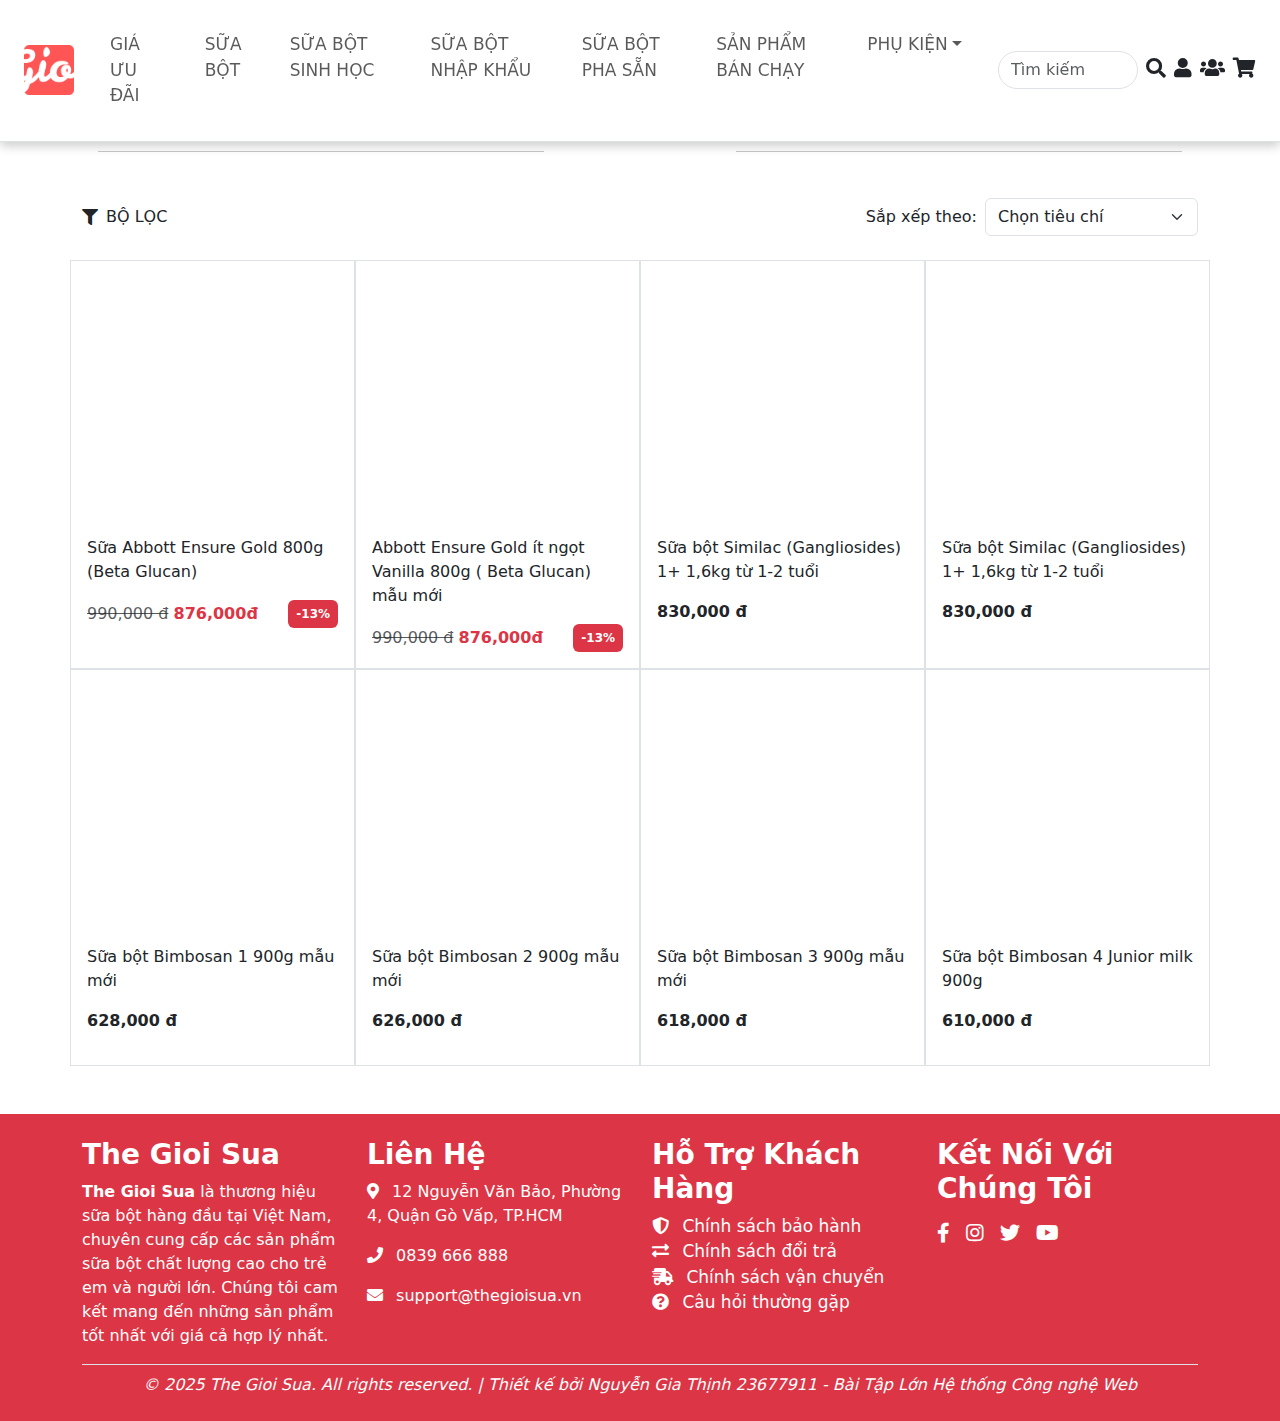
<file: HTML/sua_bot.html>
<!DOCTYPE html>
<html lang="en">

<head>
    <meta charset="utf-8" />
    <meta content="width=device-width, initial-scale=1.0" name="viewport" />
    <link rel="apple-touch-icon" sizes="180x180" href="../FAVICON/apple-touch-icon.png">
    <link rel="icon" type="image/png" sizes="32x32" href="../FAVICON/favicon-32x32.png">
    <link rel="icon" type="image/png" sizes="16x16" href="../FAVICON/favicon-16x16.png">
    <link rel="manifest" href="../FAVICON/site.webmanifest">
    <title>Sữa Bột</title>
    <link href="../CSS/bootstrap.min.css" rel="stylesheet" />
    <link href="../CSS/all.min.css" rel="stylesheet" />
    <link rel="stylesheet" href="../CSS/css.css" />
    <script src="../JS/bootstrap.bundle.min.js"></script>
    <script src="../JS/js.js"></script>
</head>

<body>
    <header class="fixed-top border-bottom bg-white">
        <div class="container-fluid d-flex justify-content-between align-items-center py-3 px-4">
            <div class="d-flex align-items-center">
                <button class="btn btn-outline-secondary d-lg-none me-2" type="button" data-bs-toggle="offcanvas" data-bs-target="#mobileMenu">
          ☰
        </button>
                <a class="navbar-brand" href="../index.html">
                    <img src="../IMAGE/logo.png" alt="Logo" class="logo" height="50" />
                </a>
            </div>

            <div class="offcanvas offcanvas-start" tabindex="-1" id="mobileMenu">
                <div class="offcanvas-header">
                    <h5 class="offcanvas-title">Menu</h5>
                    <button type="button" class="btn-close" data-bs-dismiss="offcanvas"></button>
                </div>
                <div class="offcanvas-body">
                    <ul class="navbar-nav">
                        <li class="nav-item">
                            <a class="nav-link" href="gia_uu_dai.html">GIÁ ƯU ĐÃI</a>
                        </li>
                        <li class="nav-item">
                            <a class="nav-link" href="sua_bot.html">SỮA BỘT</a>
                        </li>
                        <li class="nav-item">
                            <a class="nav-link" href="suabot_sh.html">SỮA BỘT SINH HỌC</a>
                        </li>
                        <li class="nav-item">
                            <a class="nav-link" href="sua_bot_nk.html">SỮA BỘT NHẬP KHẨU</a>
                        </li>
                        <li class="nav-item">
                            <a class="nav-link" href="sua_bot_ps.html">SỮA BỘT PHA SẴN</a>
                        </li>
                        <li class="nav-item">
                            <a class="nav-link" href="san_pham_ban_chay.html">SẢN PHẨM BÁN CHẠY</a>
                        </li>
                        <li class="nav-item dropdown">
                            <a class="nav-link dropdown-toggle" href="#" data-bs-toggle="collapse" data-bs-target="#submenu">PHỤ
                                KIỆN</a>
                            <div id="submenu" class="collapse">
                                <a class="nav-link" href="Binh_sua.html">Bình sữa</a>
                                <a class="nav-link" href="tingam_tigia.html">Ti ngậm - ti giả</a>
                                <a class="nav-link" href="khan_uot.html">Khăn ướt</a>
                                <a class="nav-link" href="mieng_lot.html">Miếng Lót</a>
                            </div>
                        </li>
                    </ul>
                </div>
            </div>

            <nav class="navbar navbar-expand-lg navbar-light w-100 d-none d-lg-block">
                <div class="container-fluid">
                    <ul class="navbar-nav d-flex flex-row justify-content-start">
                        <li class="nav-item">
                            <a class="nav-link mx-3" href="gia_uu_dai.html">GIÁ ƯU ĐÃI</a>
                        </li>
                        <li class="nav-item">
                            <a class="nav-link mx-3" href="sua_bot.html">SỮA BỘT</a>
                        </li>
                        <li class="nav-item">
                            <a class="nav-link mx-3" href="suabot_sh.html">SỮA BỘT SINH HỌC</a>
                        </li>
                        <li class="nav-item">
                            <a class="nav-link mx-3" href="sua_bot_nk.html">SỮA BỘT NHẬP KHẨU</a>
                        </li>
                        <li class="nav-item">
                            <a class="nav-link mx-3" href="sua_bot_ps.html">SỮA BỘT PHA SẴN</a>
                        </li>
                        <li class="nav-item">
                            <a class="nav-link mx-3" href="san_pham_ban_chay.html">SẢN PHẨM BÁN CHẠY</a>
                        </li>
                        <li class="nav-item dropdown">
                            <a class="nav-link dropdown-toggle mx-3" href="#" data-bs-toggle="dropdown">PHỤ KIỆN</a>
                            <ul class="dropdown-menu">
                                <li><a class="dropdown-item" href="Binh_sua.html">Bình sữa</a></li>
                                <li>
                                    <a class="dropdown-item" href="tingam_tigia.html">Ti ngậm - ti giả</a>
                                </li>
                                <li>
                                    <a class="dropdown-item" href="khan_uot.html">Khăn ướt</a>
                                </li>
                                <li>
                                    <a class="dropdown-item" href="mieng_lot.html">Miếng lót</a>
                                </li>
                            </ul>
                        </li>
                    </ul>
                </div>
            </nav>
            <div class="d-flex align-items-center">

                <input class="form-control me-2 w-100 w-sm-100" placeholder="Tìm kiếm" type="text" />
                <input class="form-control me-2 w-100 d-block d-sm-none" placeholder="Tìm kiếm" type="text" />
                <a href="#" class="text-dark"><i class="fas fa-search"></i></a>
                <a href="dang_nhap.html" class="text-dark ms-2"><i class="fas fa-user"></i></a>
                <a href="danh_sach_dang_ky.html" class="text-dark ms-2"><i class="fas fa-users"></i></a>
                <a href="#" class="text-dark ms-2" id="cart-toggle"><i class="fas fa-shopping-cart"></i></a>
            </div>
        </div>
    </header>

    <main class="container py-5" style="margin-top: 80px">
        <!-- Modal hiển thị chi tiết sản phẩm -->
        <div class="modal fade" id="productModal" tabindex="-1" aria-labelledby="productModalLabel" aria-hidden="true">
            <div class="modal-dialog modal-lg modal-dialog-centered">
                <div class="modal-content">
                    <div class="modal-header">
                        <h3 class="modal-title w-100 text-center" id="productModalLabel">
                            Thông tin sản phẩm
                        </h3>
                        <button type="button" class="btn-close" data-bs-dismiss="modal" aria-label="Close"></button>
                    </div>
                    <div class="modal-body" id="productModalBody">
                        <!-- Nội dung sản phẩm sẽ được cập nhật bằng JavaScript -->
                    </div>
                </div>
            </div>
        </div>

        <div class="d-flex align-items-center mb-4">
            <hr class="flex-grow-1 mx-3" />
            <h2 class="text-center fw-bold fade-in">SỮA BỘT</h2>
            <hr class="flex-grow-1 mx-3" />
        </div>
        <div class="d-flex justify-content-between align-items-center mb-4">
            <div class="d-flex align-items-center">
                <i class="fas fa-filter"></i>
                <span class="ms-2">BỘ LỌC</span>
            </div>
            <div class="d-flex align-items-center">
                <span class="me-2">Sắp xếp theo:</span>
                <select class="form-select w-auto">
          <option value="default">Chọn tiêu chí</option>
          <option value="price-asc">Giá thấp đến cao</option>
          <option value="price-desc">Giá cao đến thấp</option>
          <option value="name-asc">Tên A → Z</option>
          <option value="name-desc">Tên Z → A</option>
          <option value="newest">Mới nhất</option>
          <option value="bestseller">Bán chạy nhất</option>
          <option value="discount">Giảm giá nhiều nhất</option>
        </select>
            </div>
        </div>

        <div class="row ">
            <!-- Sản phẩm 1 -->
            <div class="col-lg-3 col-6 border p-3 product-item">
                <img class="img-fluid product-image fade-scale" src="../IMAGE/suabot/1.webp" alt="Ensure" data-name="Ensure" data-price="876000" data-description="Sữa Ensure Gold StrengthPro hương vani 800g là công thức dinh dưỡng đầy đủ và cân đối.

                Với hơn 30 nghiên cứu khoa học trong suốt 50 năm có mặt, Ensure được chứng minh lâm sàng giúp phục hồi và tăng cường sức khỏe, tăng cường miễn dịch và chất lượng cuộc sống. Ensure Gold mới với hệ dưỡng chất StrengthPro gồm HMB, YBG và nhiều dưỡng chất khác."
                    data-category="sua_bot" />
                <p class="mt-2">Sữa Abbott Ensure Gold 800g (Beta Glucan) </p>
                <div class="d-flex justify-content-between align-items-center">
                    <p class="price mb-0">
                        <s class="text-muted">990,000 đ</s>
                        <span class="fw-bold text-danger">876,000đ</span>
                    </p>
                    <span class="badge bg-danger text-white p-2 ms-2">-13%</span>
                </div>
            </div>

            <!-- Sản phẩm 2 -->
            <div class="col-lg-3 col-6 border p-3 product-item">
                <img class="img-fluid product-image fade-scale" src="../IMAGE/suabot/2.webp" alt="Ensure" data-name="Ensure" data-price="876000" data-description="Sữa Ensure Gold StrengthPro hương vani ít ngọt 800g là công thức dinh dưỡng đầy đủ và cân đối.

                Với hơn 30 nghiên cứu khoa học trong suốt 50 năm có mặt, Ensure được chứng minh lâm sàng giúp phục hồi và tăng cường sức khỏe, tăng cường miễn dịch và chất lượng cuộc sống. Ensure Gold mới với hệ dưỡng chất StrengthPro gồm HMB, YBG và nhiều dưỡng chất khác."
                    data-category="sua_bot" />
                <p class="mt-2">Abbott Ensure Gold ít ngọt Vanilla 800g ( Beta Glucan) mẫu mới</p>
                <div class="d-flex justify-content-between align-items-center">
                    <p class="price mb-0">
                        <s class="text-muted">990,000 đ</s>
                        <span class="fw-bold text-danger">876,000đ</span>
                    </p>
                    <span class="badge bg-danger text-white p-2 ms-2">-13%</span>
                </div>
            </div>


            <!-- Sản phẩm 3 -->
            <div class="col-lg-3 col-6 border p-3 product-item">
                <img class="img-fluid product-image fade-scale" src="../IMAGE/suabot/3.png" alt="Similac" data-name="Similac" data-price="830000" data-description="Similac 1+ cho trẻ 1- 2 tuổi
                Dựa trên kinh nghiệm hơn 95 năm trong nghiên cứu và phát triển các sản phẩm dinh dưỡng nhi, Similac mới với hệ dưỡng chất Prodi-G và 5 HMOs giúp phát triển não bộ, tăng cường sức đề kháng và hệ tiêu hóa khỏe mạnh" data-category="sua_bot"
                />
                <p class="mt-2">Sữa bột Similac (Gangliosides) 1+ 1,6kg từ 1-2 tuổi</p>
                <p class="fw-bold">830,000 đ</p>
            </div>

            <!-- Sản phẩm 4 -->
            <div class="col-lg-3 col-6 border p-3 product-item">
                <img class="img-fluid product-image fade-scale" src="../IMAGE/suabot/3.png" alt="Similac" data-name="Similac" data-price="830000" data-description="Similac 1+ cho trẻ 1- 2 tuổi
                Dựa trên kinh nghiệm hơn 95 năm trong nghiên cứu và phát triển các sản phẩm dinh dưỡng nhi, Similac mới với hệ dưỡng chất Prodi-G và 5 HMOs giúp phát triển não bộ, tăng cường sức đề kháng và hệ tiêu hóa khỏe mạnh" data-category="sua_bot"
                />
                <p class="mt-2">Sữa bột Similac (Gangliosides) 1+ 1,6kg từ 1-2 tuổi</p>
                <p class="fw-bold">830,000 đ</p>
            </div>

            <!-- Sản phẩm 5 -->
            <div class="col-lg-3 col-6 border p-3 product-item">
                <img class="img-fluid product-image fade-scale" src="../IMAGE/suabot/5.webp" alt="Bimbosan" data-name="Binbosan" data-price="628000" data-description="Bimbosan Stage 1 tự hào là sản phẩm tiên phong áp dụng công nghệ tiên tiến Phun sấy khép kín một lần từ nguyên liệu sữa bò tươi hữu cơ vào sản xuất, giúp giữ trọn giá trị dinh dưỡng tự nhiên nhất, hỗ trợ hấp thu tối đa.

                Sản phẩm được phát triển từ năm 1932 tại Thụy Sĩ, với hơn 92 năm kinh nghiệm và không ngừng nghiên cứu cải tiến công thức giúp trẻ phát triển toàn diện thể chất lẫn tinh thần. Sản phẩm thuộc tập đoàn Hochdoft Thụy Sĩ, chuyên sản xuất các sản phẩm dinh dưỡng cao cấp dành cho trẻ nhỏ và người lớn."
                    data-category="sua_bot" />
                <p class="mt-2">Sữa bột Bimbosan 1 900g mẫu mới</p>
                <p class="fw-bold">628,000 đ</p>
            </div>

            <!-- Sản phẩm 6 -->
            <div class="col-lg-3 col-6 border p-3 product-item">
                <img class="img-fluid product-image fade-scale" src="../IMAGE/suabot/6.webp" alt="Bimbosan" data-name="Binbosan" data-price="626000" data-description="Bimbosan Stage 2 tự hào là sản phẩm tiên phong áp dụng công nghệ tiên tiến Phun sấy khép kín một lần từ nguyên liệu sữa bò tươi hữu cơ vào sản xuất, giúp giữ trọn giá trị dinh dưỡng tự nhiên nhất, hỗ trợ hấp thu tối đa.

                Sản phẩm được phát triển từ năm 1932 tại Thụy Sĩ, với hơn 92 năm kinh nghiệm và không ngừng nghiên cứu cải tiến công thức giúp trẻ phát triển toàn diện thể chất lẫn tinh thần. Sản phẩm thuộc tập đoàn Hochdoft Thụy Sĩ, chuyên sản xuất các sản phẩm dinh dưỡng cao cấp dành cho trẻ nhỏ và người lớn."
                    data-category="sua_bot" />
                <p class="mt-2">Sữa bột Bimbosan 2 900g mẫu mới</p>
                <p class="fw-bold">626,000 đ</p>
            </div>

            <!-- Sản phẩm 7 -->
            <div class="col-lg-3 col-6 border p-3 product-item">
                <img class="img-fluid product-image fade-scale" src="../IMAGE/suabot/7.webp" alt="Bimbosan" data-name="Binbosan" data-price="618000" data-description="Bimbosan Stage 3 tự hào là sản phẩm tiên phong áp dụng công nghệ tiên tiến Phun sấy khép kín một lần từ nguyên liệu sữa bò tươi hữu cơ vào sản xuất, giúp giữ trọn giá trị dinh dưỡng tự nhiên nhất, hỗ trợ hấp thu tối đa.

                Sản phẩm được phát triển từ năm 1932 tại Thụy Sĩ, với hơn 92 năm kinh nghiệm và không ngừng nghiên cứu cải tiến công thức giúp trẻ phát triển toàn diện thể chất lẫn tinh thần. Sản phẩm thuộc tập đoàn Hochdoft Thụy Sĩ, chuyên sản xuất các sản phẩm dinh dưỡng cao cấp dành cho trẻ nhỏ và người lớn."
                    data-category="sua_bot" />
                <p class="mt-2">Sữa bột Bimbosan 3 900g mẫu mới</p>
                <p class="fw-bold">618,000 đ</p>
            </div>

            <!-- Sản phẩm 8 -->
            <div class="col-lg-3 col-6 border p-3 product-item">
                <img class="img-fluid product-image fade-scale" src="../IMAGE/suabot/8.webp" alt="Bimbosan" data-name="Binbosan" data-price="610000" data-description="Bimbosan Stage 4 tự hào là sản phẩm tiên phong áp dụng công nghệ tiên tiến Phun sấy khép kín một lần từ nguyên liệu sữa bò tươi hữu cơ vào sản xuất, giúp giữ trọn giá trị dinh dưỡng tự nhiên nhất, hỗ trợ hấp thu tối đa.

                Sản phẩm được phát triển từ năm 1932 tại Thụy Sĩ, với hơn 92 năm kinh nghiệm và không ngừng nghiên cứu cải tiến công thức giúp trẻ phát triển toàn diện thể chất lẫn tinh thần. Sản phẩm thuộc tập đoàn Hochdoft Thụy Sĩ, chuyên sản xuất các sản phẩm dinh dưỡng cao cấp dành cho trẻ nhỏ và người lớn."
                    data-category="sua_bot" />
                <p class="mt-2">Sữa bột Bimbosan 4 Junior milk 900g</p>
                <p class="fw-bold">610,000 đ</p>
            </div>
        </div>

        </div>
    </main>

    <!-- Giỏ hàng -->
    <div class="cart" id="cart">
        <div class="cart-header pt-2">
            <h5>Giỏ Hàng</h5>
            <button class="btn-close" id="cart-close"></button>
        </div>
        <div class="cart-body" id="cart-body">
            <p class="cart-empty pt-2">Giỏ hàng của bạn trống.</p>
        </div>
        <div class="cart-footer">
            <strong>Tổng: <span id="cart-total">0</span> đ</strong>
            <button class="btn btn-primary float-end" id="checkout-btn">
        Thanh toán
      </button>
        </div>
    </div>

    <footer class="bg-danger text-white py-4">
        <div class="container">
            <div class="row">
                <div class="col-md-3">
                    <h3 class="fw-bold">The Gioi Sua</h3>
                    <p>
                        <strong>The Gioi Sua</strong> là thương hiệu sữa bột hàng đầu tại Việt Nam, chuyên cung cấp các sản phẩm sữa bột chất lượng cao cho trẻ em và người lớn. Chúng tôi cam kết mang đến những sản phẩm tốt nhất với giá cả hợp lý nhất.
                    </p>
                </div>

                <div class="col-md-3">
                    <h3 class="fw-bold">Liên Hệ</h3>
                    <p><i class="fas fa-map-marker-alt me-2"></i> 12 Nguyễn Văn Bảo, Phường 4, Quận Gò Vấp, TP.HCM</p>
                    <p><i class="fas fa-phone me-2"></i> 0839 666 888</p>
                    <p><i class="fas fa-envelope me-2"></i> support@thegioisua.vn</p>
                </div>

                <div class="col-md-3">
                    <h3 class="fw-bold">Hỗ Trợ Khách Hàng</h3>
                    <ul class="list-unstyled">
                        <li><a class="text-white" href="#"><i class="fas fa-shield-alt me-2"></i> Chính sách bảo
                              hành</a></li>
                        <li><a class="text-white" href="#"><i class="fas fa-exchange-alt me-2"></i> Chính sách đổi
                              trả</a></li>
                        <li><a class="text-white" href="#"><i class="fas fa-shipping-fast me-2"></i> Chính sách vận
                              chuyển</a></li>
                        <li><a class="text-white" href="#"><i class="fas fa-question-circle me-2"></i> Câu hỏi thường
                              gặp</a></li>
                    </ul>
                </div>

                <div class="col-md-3">
                    <h3 class="fw-bold">Kết Nối Với Chúng Tôi</h3>
                    <div class="d-flex">
                        <a class="text-white me-3 fs-4" href="#"><i class="fab fa-facebook-f"></i></a>
                        <a class="text-white me-3 fs-4" href="#"><i class="fab fa-instagram"></i></a>
                        <a class="text-white me-3 fs-4" href="#"><i class="fab fa-twitter"></i></a>
                        <a class="text-white fs-4" href="#"><i class="fab fa-youtube"></i></a>
                    </div>
                </div>
            </div>

            <div class="border-top pt-2 text-center">
                <p class="mb-0 fst-italic">© 2025 The Gioi Sua. All rights reserved. | Thiết kế bởi Nguyễn Gia Thịnh 23677911 - Bài Tập Lớn Hệ thống Công nghệ Web
                </p>
            </div>
        </div>
    </footer>

    <!-- Modal cảnh báo -->
    <!-- <div class="modal fade" id="errorModal" tabindex="-1" aria-hidden="true">
        <div class="modal-dialog modal-dialog-centered">
            <div class="modal-content">
                <div class="modal-body text-center py-4">
                    <i class="fas fa-exclamation-triangle text-danger fs-1 mb-3"></i>
                    <h4 class="text-danger">Vui lòng chọn đầy đủ màu và size trước khi tiếp tục!</h4>
                </div>
            </div>
        </div>
    </div> -->

    <!-- Modal thông báo -->
    <div class="modal fade" id="cartNotification" tabindex="-1" aria-hidden="true">
        <div class="modal-dialog modal-dialog-centered">
            <div class="modal-content">
                <div class="modal-body text-center py-4">
                    <i class="fas fa-check-circle text-success fs-1 mb-3"></i>
                    <h4>Thêm vào giỏ hàng thành công!</h4>
                </div>
            </div>
        </div>
    </div>

    <!-- Modal thông báo giỏ hàng trống -->
    <div class="modal fade" id="emptyCartModal" tabindex="-1">
        <div class="modal-dialog">
            <div class="modal-content">
                <div class="modal-header">
                    <h3 class="modal-title">Thông báo</h3>
                    <button type="button" class="btn-close" data-bs-dismiss="modal"></button>
                </div>
                <div class="modal-body">
                    Chưa có sản phẩm trong giỏ hàng!
                </div>
                <div class="modal-footer">
                    <button type="button" class="btn btn-secondary" data-bs-dismiss="modal">Đóng</button>
                </div>
            </div>
        </div>
    </div>

    <!-- Thêm sau modal cảnh báo -->
    <div class="modal fade" id="successModal" tabindex="-1" aria-hidden="true">
        <div class="modal-dialog modal-dialog-centered">
            <div class="modal-content">
                <div class="modal-body text-center py-4">
                    <i class="fas fa-check-circle text-success fs-1 mb-3"></i>
                    <h4 class="text-success mb-3">Thanh toán thành công!</h4>
                    <p>Cảm ơn bạn đã mua hàng tại The Gioi Sua</p>
                </div>
            </div>
        </div>
    </div>


    <!-- Trong phần modal thanh toán -->
    <div class="modal fade" id="checkoutModal" tabindex="-1" aria-labelledby="checkoutModalLabel" aria-hidden="true">
        <div class="modal-dialog modal-lg">
            <div class="modal-content">
                <div class="modal-header">
                    <h5 class="modal-title">Xác nhận đơn hàng</h5>
                    <button type="button" class="btn-close" data-bs-dismiss="modal"></button>
                </div>
                <div class="modal-body">
                    <div class="row">
                        <div class="col-md-6">
                            <h6>Thông tin sản phẩm:</h6>
                            <div id="checkout-items"></div>
                            <hr>
                            <h6>Tổng cộng: <span id="checkout-total">0</span> đ</h6>
                        </div>

                        <div class="col-md-6">
                            <h6>Thông tin thanh toán:</h6>
                            <form id="paymentForm">
                                <div class="mb-3">
                                    <label class="form-label">Họ tên</label>
                                    <input type="text" class="form-control" id="checkoutFullname" required>
                                    <div class="invalid-feedback"></div>
                                </div>
                                <div class="mb-3">
                                    <label class="form-label">Địa chỉ</label>
                                    <input type="text" class="form-control" id="checkoutAddress" required>
                                    <div class="invalid-feedback"></div>
                                </div>
                                <div class="mb-3">
                                    <label class="form-label">Số điện thoại</label>
                                    <input type="tel" class="form-control" id="checkoutPhone" required>
                                    <div class="invalid-feedback"></div>
                                </div>
                                <div class="mb-3">
                                    <label class="form-label">Phương thức thanh toán</label>
                                    <select class="form-select" id="checkoutPayment" required>
                                        <option value="">Chọn phương thức</option>
                                        <option>COD</option>
                                        <option>Chuyển khoản</option>
                                        <option>Ví điện tử</option>
                                    </select>
                                    <div class="invalid-feedback"></div>
                                </div>
                            </form>
                        </div>
                    </div>
                </div>
                <div class="modal-footer">
                    <button type="button" class="btn btn-secondary" data-bs-dismiss="modal">Đóng</button>
                    <button type="submit" class="btn btn-primary" form="paymentForm">Xác nhận thanh toán</button>
                </div>
            </div>
        </div>

</body>

</html>
</file>
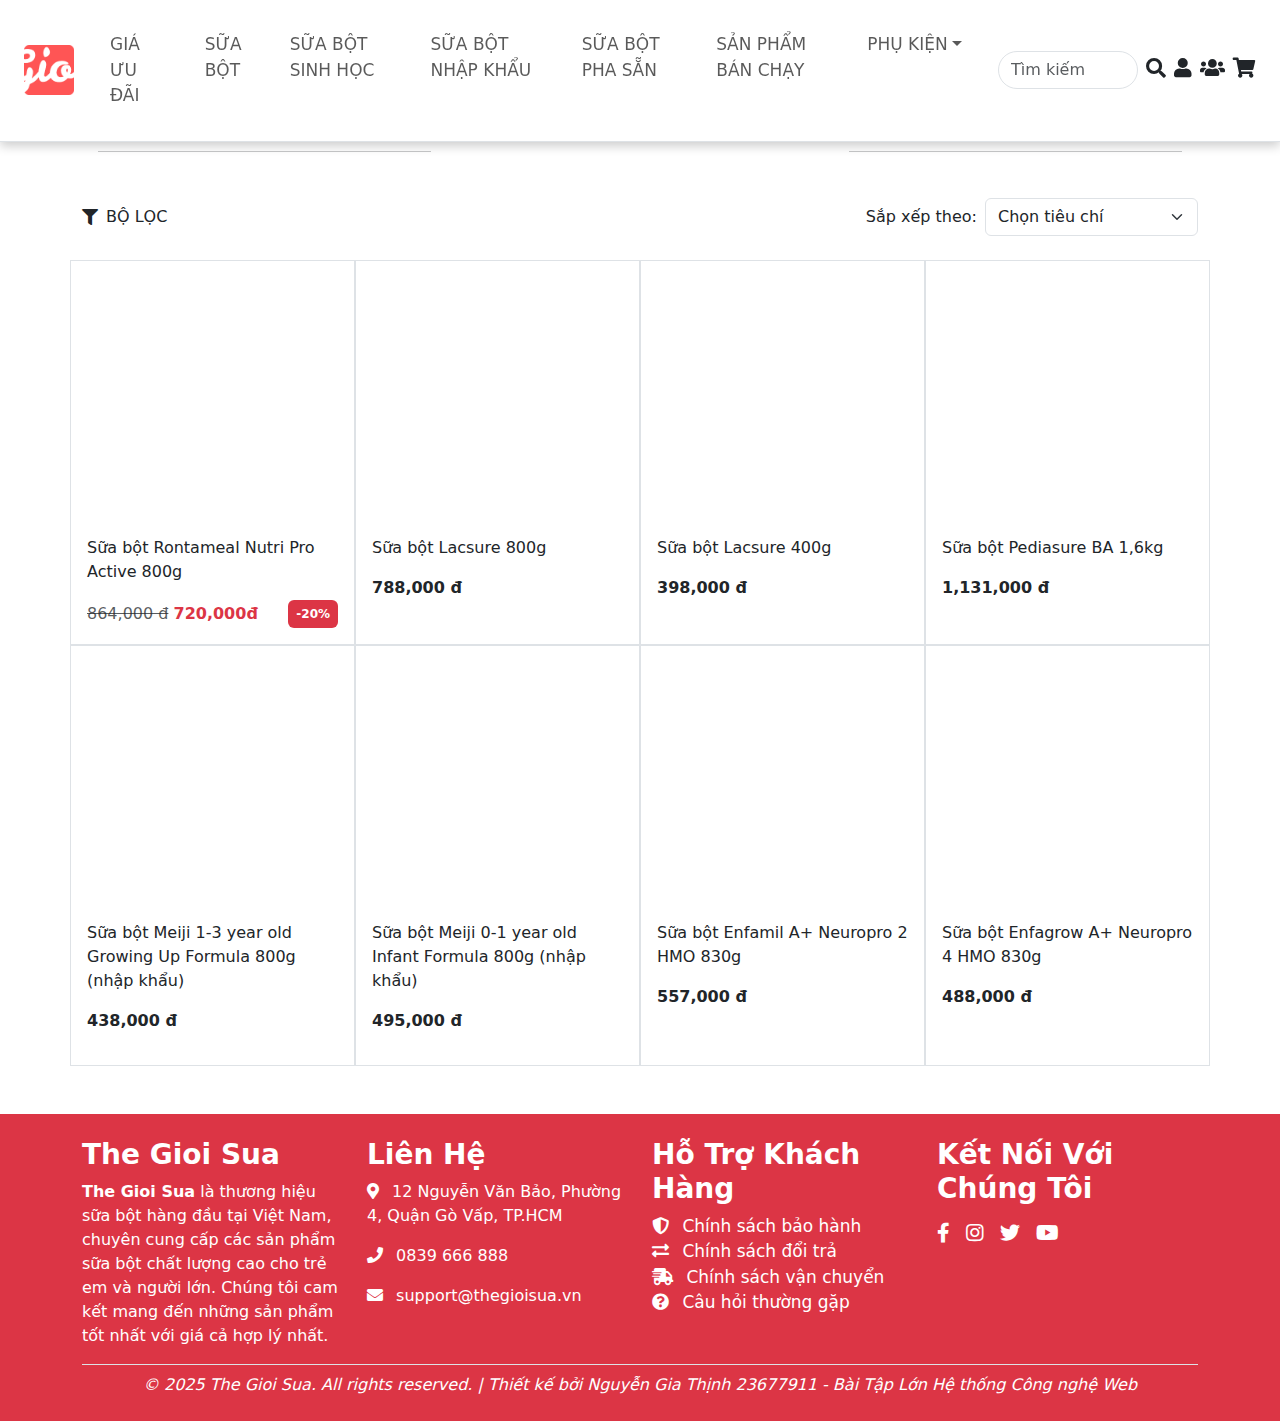
<file: HTML/sua_bot_nk.html>
<!DOCTYPE html>
<html lang="en">

<head>
    <meta charset="utf-8" />
    <meta content="width=device-width, initial-scale=1.0" name="viewport" />
    <link rel="apple-touch-icon" sizes="180x180" href="../FAVICON/apple-touch-icon.png">
    <link rel="icon" type="image/png" sizes="32x32" href="../FAVICON/favicon-32x32.png">
    <link rel="icon" type="image/png" sizes="16x16" href="../FAVICON/favicon-16x16.png">
    <link rel="manifest" href="../FAVICON/site.webmanifest">
    <title>Sữa Bột Nhập Khẩu</title>
    <link href="../CSS/bootstrap.min.css" rel="stylesheet" />
    <link href="../CSS/all.min.css" rel="stylesheet" />
    <link rel="stylesheet" href="../CSS/css.css" />
    <script src="../JS/bootstrap.bundle.min.js"></script>
    <script src="../JS/js.js"></script>
</head>

<body>
    <header class="fixed-top border-bottom bg-white">
        <div class="container-fluid d-flex justify-content-between align-items-center py-3 px-4">
            <div class="d-flex align-items-center">
                <button class="btn btn-outline-secondary d-lg-none me-2" type="button" data-bs-toggle="offcanvas" data-bs-target="#mobileMenu">
          ☰
        </button>
                <a class="navbar-brand" href="../index.html">
                    <img src="../IMAGE/logo.png" alt="Logo" class="logo" height="50" />
                </a>
            </div>

            <div class="offcanvas offcanvas-start" tabindex="-1" id="mobileMenu">
                <div class="offcanvas-header">
                    <h5 class="offcanvas-title">Menu</h5>
                    <button type="button" class="btn-close" data-bs-dismiss="offcanvas"></button>
                </div>
                <div class="offcanvas-body">
                    <ul class="navbar-nav">
                        <li class="nav-item">
                            <a class="nav-link" href="gia_uu_dai.html">GIÁ ƯU ĐÃI</a>
                        </li>
                        <li class="nav-item">
                            <a class="nav-link" href="sua_bot.html">SỮA BỘT</a>
                        </li>
                        <li class="nav-item">
                            <a class="nav-link" href="suabot_sh.html">SỮA BỘT SINH HỌC</a>
                        </li>
                        <li class="nav-item">
                            <a class="nav-link" href="sua_bot_nk.html">SỮA BỘT NHẬP KHẨU</a>
                        </li>
                        <li class="nav-item">
                            <a class="nav-link" href="sua_bot_ps.html">SỮA BỘT PHA SẴN</a>
                        </li>
                        <li class="nav-item">
                            <a class="nav-link" href="san_pham_ban_chay.html">SẢN PHẨM BÁN CHẠY</a>
                        </li>
                        <li class="nav-item dropdown">
                            <a class="nav-link dropdown-toggle" href="#" data-bs-toggle="collapse" data-bs-target="#submenu">PHỤ
                                KIỆN</a>
                            <div id="submenu" class="collapse">
                                <a class="nav-link" href="Binh_sua.html">Bình sữa</a>
                                <a class="nav-link" href="tingam_tigia.html">Ti ngậm - ti giả</a>
                                <a class="nav-link" href="khan_uot.html">Khăn ướt</a>
                                <a class="nav-link" href="mieng_lot.html">Miếng Lót</a>
                            </div>
                        </li>
                    </ul>
                </div>
            </div>

            <nav class="navbar navbar-expand-lg navbar-light w-100 d-none d-lg-block">
                <div class="container-fluid">
                    <ul class="navbar-nav d-flex flex-row justify-content-start">
                        <li class="nav-item">
                            <a class="nav-link mx-3" href="gia_uu_dai.html">GIÁ ƯU ĐÃI</a>
                        </li>
                        <li class="nav-item">
                            <a class="nav-link mx-3" href="sua_bot.html">SỮA BỘT</a>
                        </li>
                        <li class="nav-item">
                            <a class="nav-link mx-3" href="suabot_sh.html">SỮA BỘT SINH HỌC</a>
                        </li>
                        <li class="nav-item">
                            <a class="nav-link mx-3" href="sua_bot_nk.html">SỮA BỘT NHẬP KHẨU</a>
                        </li>
                        <li class="nav-item">
                            <a class="nav-link mx-3" href="sua_bot_ps.html">SỮA BỘT PHA SẴN</a>
                        </li>
                        <li class="nav-item">
                            <a class="nav-link mx-3" href="san_pham_ban_chay.html">SẢN PHẨM BÁN CHẠY</a>
                        </li>
                        <li class="nav-item dropdown">
                            <a class="nav-link dropdown-toggle mx-3" href="#" data-bs-toggle="dropdown">PHỤ KIỆN</a>
                            <ul class="dropdown-menu">
                                <li><a class="dropdown-item" href="Binh_sua.html">Bình sữa</a></li>
                                <li>
                                    <a class="dropdown-item" href="tingam_tigia.html">Ti ngậm - ti giả</a>
                                </li>
                                <li>
                                    <a class="dropdown-item" href="khan_uot.html">Khăn ướt</a>
                                </li>
                                <li>
                                    <a class="dropdown-item" href="mieng_lot.html">Miếng lót</a>
                                </li>
                            </ul>
                        </li>
                    </ul>
                </div>
            </nav>
            <div class="d-flex align-items-center">

                <input class="form-control me-2 w-100 w-sm-100" placeholder="Tìm kiếm" type="text" />
                <input class="form-control me-2 w-100 d-block d-sm-none" placeholder="Tìm kiếm" type="text" />
                <a href="#" class="text-dark"><i class="fas fa-search"></i></a>
                <a href="dang_nhap.html" class="text-dark ms-2"><i class="fas fa-user"></i></a>
                <a href="danh_sach_dang_ky.html" class="text-dark ms-2"><i class="fas fa-users"></i></a>
                <a href="#" class="text-dark ms-2" id="cart-toggle"><i class="fas fa-shopping-cart"></i></a>
            </div>
        </div>
    </header>

    <main class="container py-5" style="margin-top: 80px">
        <!-- Modal hiển thị chi tiết sản phẩm -->
        <div class="modal fade" id="productModal" tabindex="-1" aria-labelledby="productModalLabel" aria-hidden="true">
            <div class="modal-dialog modal-lg">
                <div class="modal-content">
                    <div class="modal-header">
                        <h3 class="modal-title w-100 text-center" id="productModalLabel">
                            Thông tin sản phẩm
                        </h3>
                        <button type="button" class="btn-close" data-bs-dismiss="modal" aria-label="Close"></button>
                    </div>
                    <div class="modal-body" id="productModalBody">
                        <!-- Nội dung sản phẩm sẽ được cập nhật bằng JavaScript -->
                    </div>
                </div>
            </div>
        </div>
        <div class="d-flex align-items-center mb-4">
            <hr class="flex-grow-1 mx-3" />
            <h2 class="text-center fw-bold fade-in">SỮA BỘT NHÂP KHẨU</h2>
            <hr class="flex-grow-1 mx-3" />
        </div>
        <div class="d-flex justify-content-between align-items-center mb-4">
            <div class="d-flex align-items-center">
                <i class="fas fa-filter"></i>
                <span class="ms-2">BỘ LỌC</span>
            </div>
            <div class="d-flex align-items-center">
                <span class="me-2">Sắp xếp theo:</span>
                <select class="form-select w-auto">
          <option value="default">Chọn tiêu chí</option>
          <option value="price-asc">Giá thấp đến cao</option>
          <option value="price-desc">Giá cao đến thấp</option>
          <option value="name-asc">Tên A → Z</option>
          <option value="name-desc">Tên Z → A</option>
          <option value="newest">Mới nhất</option>
          <option value="bestseller">Bán chạy nhất</option>
          <option value="discount">Giảm giá nhiều nhất</option>
        </select>
            </div>
        </div>
        <div class="row">
            <!-- Sản phẩm 5 -->
            <div class="col-lg-3 col-6 border p-3 product-item">
                <img class="img-fluid product-image fade-scale" src="../IMAGE/suabotnhapkhau/4.webp" alt="1" data-name="Nutri Pro Active" data-price="720000" data-description="Sữa bột Rontameal Nutri Pro Active 800g
                Rontameal Nutri-pro ACTIVE 800g là sản phẩm của tập đoàn Dreavia. Được nhập khẩu nguyên hộp từ Pháp.
                Công thức được nghiên cứu bởi các chuyên gia hàng đầu dinh dưỡng tại Châu Âu." data-category="sua_bot_nk" />
                <p class="mt-2">Sữa bột Rontameal Nutri Pro Active 800g</p>
                <div class="d-flex justify-content-between align-items-center">
                    <p class="price mb-0">
                        <s class="text-muted">864,000 đ</s>
                        <span class="fw-bold text-danger">720,000đ</span>
                    </p>
                    <span class="badge bg-danger text-white p-2 ms-2">-20%</span>
                </div>
            </div>

            <!-- Sản phẩm 6 -->
            <div class="col-lg-3 col-6 border p-3 product-item">
                <img class="img-fluid product-image fade-scale" src="../IMAGE/suabotnhapkhau/1.webp" alt="2" data-name="Lacsure" data-price="788000 đ" data-description="LACSURE 800g là sản phẩm của tập đoàn OPKO Health Hoa Kỳ. Được nhập khẩu nguyên hộp từ Tây Ban Nha. Công thức được nghiên cứu bởi các chuyên gia hàng đầu dinh dưỡng tại Châu Âu. Lacsure là thực phẩm bổ sung cao năng lượng dành cho người trưởng thành, trung niên, người cao tuổi, người bệnh cần phục hồi sức khỏe, người có nhu cầu bổ sung dinh dưỡng."
                />
                <p class="mt-2">Sữa bột Lacsure 800g</p>
                <p class="fw-bold">788,000 đ</p>
            </div>

            <!-- Sản phẩm 7 -->
            <div class="col-lg-3 col-6 border p-3 product-item">
                <img class="img-fluid product-image fade-scale" src="../IMAGE/suabotnhapkhau/2.webp" alt="2" data-name="Lacsure" data-price="398000 đ" data-description="LACSURE 800g là sản phẩm của tập đoàn OPKO Health Hoa Kỳ. Được nhập khẩu nguyên hộp từ Tây Ban Nha. Công thức được nghiên cứu bởi các chuyên gia hàng đầu dinh dưỡng tại Châu Âu. Lacsure là thực phẩm bổ sung cao năng lượng dành cho người trưởng thành, trung niên, người cao tuổi, người bệnh cần phục hồi sức khỏe, người có nhu cầu bổ sung dinh dưỡng."
                />
                <p class="mt-2">Sữa bột Lacsure 400g</p>
                <p class="fw-bold">398,000 đ</p>
            </div>

            <!-- Sản phẩm 8 -->
            <div class="col-lg-3 col-6 border p-3 product-item">
                <img class="img-fluid product-image fade-scale" src="../IMAGE/suabotnhapkhau/3.webp" alt="2" data-name="Pediasure BA" data-price="1131000 đ" data-description="Sữa bột Pediasure BA 1,6kg là dòng sữa bột mang lại cho bé nguồn dưỡng chất cần thiết mỗi ngày, giúp bé hấp thu dinh dưỡng hiệu quả, phát triển chiều cao, và trí tuệ một cách tốt nhất. Pediasure là sản phẩm dinh dưỡng bổ sung số 1 dành cho trẻ từ 1 - 10 tuổi biếng ăn bắt kịp đà tăng trưởng. Hiện nay sữa bột Pediasure BA 1,6kg cũng được các bà mẹ Việt Nam tin dùng, chia sẻ và tìm kiếm rất nhiều trên web, trên các diễn đàn."
                />
                <p class="mt-2">Sữa bột Pediasure BA 1,6kg</p>
                <p class="fw-bold">1,131,000 đ</p>
            </div>
            <!-- Sản phẩm 1 -->
            <div class="col-lg-3 col-6 border p-3 product-item">
                <img class="img-fluid product-image fade-scale" src="../IMAGE/suabotnhapkhau/5.webp" alt="2" data-name="Sữa bột Meiji" data-price="438000 đ" data-description="Sữa bột Meiji 1-3 year old Growing Up Formula 800g phù hợp cho trẻ từ 1-3 tuổi, không chỉ chứa các chất dinh dưỡng cơ bản như protein, chất béo, carbohydrat mà còn có các vitamin và khoáng chất rất khó có được từ sữa bò và thức ăn dạng rắn. Meiji còn bổ sung cả axit docosahexaenoic (DHA), các nucleotides và đặc biệt là hệ cân bằng Omega 3, Omega 6 giúp thúc đẩy sự phát triển toàn diện cả về thể chất lẫn não bộ của trẻ trong suốt giai đoạn thơ ấu."
                />
                <p class="mt-2">Sữa bột Meiji 1-3 year old Growing Up Formula 800g (nhập khẩu)</p>
                <p class="fw-bold">438,000 đ</p>
            </div>

            <!-- Sản phẩm 2 -->
            <div class="col-lg-3 col-6 border p-3 product-item">
                <img class="img-fluid product-image fade-scale" src="../IMAGE/suabotnhapkhau/6.webp" alt="2" data-name="Sữa bột Meiji" data-price="495000 đ" data-description="Sữa bột Meiji 0-1 year old Infant Formula 800g dưới đây dành cho bé từ 0-1 tuổi được sản xuất dưới sự quản lý vệ sinh và chất lượng chặt chẽ tại nhà máy đã được cấp chứng nhận ISO9001, sử dụng các thiết bị hoàn toàn tự động để sản xuất sữa và đóng hộp sẽ là lựa chọn an tâm cho mẹ. Các thành phần dinh dưỡng trong sữa không chỉ cung cấp nguồn dinh dưỡng một cách tự nhiên cho bé mà còn hỗ trợ bé phát triển trí não, tăng cường sức đề kháng trong giai đoạn non nớt đầu đờ"
                />
                <p class="mt-2">Sữa bột Meiji 0-1 year old Infant Formula 800g (nhập khẩu)</p>
                <p class="fw-bold">495,000 đ</p>
            </div>

            <!-- Sản phẩm 3 -->
            <div class="col-lg-3 col-6 border p-3 product-item">
                <img class="img-fluid product-image fade-scale" src="../IMAGE/suabotnhapkhau/7.webp" alt="2" data-name="Sữa bột Enfamil A+ " data-price="557000 đ" data-description="Sữa bột Enfamil A+ Neuropro 2 HMO 830g cho bé từ 6-12 tháng tuổi - Vị nhạt dễ uống. Sữa Enfamil A+ NeuroPro Số 2 (830g) bổ sung đầy đủ dinh dưỡng cho bé yêu phát triển toàn diện."
                />
                <p class="mt-2">Sữa bột Enfamil A+ Neuropro 2 HMO 830g</p>
                <p class="fw-bold">557,000 đ</p>
            </div>

            <!-- Sản phẩm 4 -->
            <div class="col-lg-3 col-6 border p-3 product-item">
                <img class="img-fluid product-image fade-scale" src="../IMAGE/suabotnhapkhau/8.webp" alt="2" data-name="Sữa bột Enfagrow A+ " data-price="488000 đ" data-description="SSữa Bột Enfagrow A+ Neuropro 4 HMO 830g là sản phẩm dinh dưỡng công thức Enfagrow A+ 4 xuất xứ từ Mỹ được chứng minh lâm sàng, chứa nhiều dưỡng chất quan trọng tốt cho sức khỏe và sự phát triển của trẻ. Là sản phẩm dinh dưỡng công thức cho trẻ từ 2 - 6 tuổi giúp con hoàn thiện tư duy cảm xúc và phát triển trí não vượt trội. Ngoài ra, sản phẩm còn chứa các chất dinh dưỡng thiết yếu, giúp con phát triển thể chất khỏe mạnh. Đẩy nhanh sự phát triển nhận thức ở trẻ về tư duy và tình cảm cùng với 2’-FL HMO, hệ chất xơ FOS giúp hỗ trợ hệ tiêu hóa và miễn dịch."
                />
                <p class="mt-2">Sữa bột Enfagrow A+ Neuropro 4 HMO 830g</p>
                <p class="fw-bold">488,000 đ</p>
            </div>
        </div>
    </main>

    <!-- Giỏ hàng -->
    <div class="cart" id="cart">
        <div class="cart-header pt-2">
            <h5>Giỏ Hàng</h5>
            <button class="btn-close" id="cart-close"></button>
        </div>
        <div class="cart-body" id="cart-body">
            <p class="cart-empty pt-2">Giỏ hàng của bạn trống.</p>
        </div>
        <div class="cart-footer">
            <strong>Tổng: <span id="cart-total">0</span> đ</strong>
            <button class="btn btn-primary float-end" id="checkout-btn">
        Thanh toán
      </button>
        </div>
    </div>

    <footer class="bg-danger text-white py-4">
        <div class="container">
            <div class="row">
                <div class="col-md-3">
                    <h3 class="fw-bold">The Gioi Sua</h3>
                    <p>
                        <strong>The Gioi Sua</strong> là thương hiệu sữa bột hàng đầu tại Việt Nam, chuyên cung cấp các sản phẩm sữa bột chất lượng cao cho trẻ em và người lớn. Chúng tôi cam kết mang đến những sản phẩm tốt nhất với giá cả hợp lý nhất.
                    </p>
                </div>

                <div class="col-md-3">
                    <h3 class="fw-bold">Liên Hệ</h3>
                    <p><i class="fas fa-map-marker-alt me-2"></i> 12 Nguyễn Văn Bảo, Phường 4, Quận Gò Vấp, TP.HCM</p>
                    <p><i class="fas fa-phone me-2"></i> 0839 666 888</p>
                    <p><i class="fas fa-envelope me-2"></i> support@thegioisua.vn</p>
                </div>

                <div class="col-md-3">
                    <h3 class="fw-bold">Hỗ Trợ Khách Hàng</h3>
                    <ul class="list-unstyled">
                        <li><a class="text-white" href="#"><i class="fas fa-shield-alt me-2"></i> Chính sách bảo
                              hành</a></li>
                        <li><a class="text-white" href="#"><i class="fas fa-exchange-alt me-2"></i> Chính sách đổi
                              trả</a></li>
                        <li><a class="text-white" href="#"><i class="fas fa-shipping-fast me-2"></i> Chính sách vận
                              chuyển</a></li>
                        <li><a class="text-white" href="#"><i class="fas fa-question-circle me-2"></i> Câu hỏi thường
                              gặp</a></li>
                    </ul>
                </div>

                <div class="col-md-3">
                    <h3 class="fw-bold">Kết Nối Với Chúng Tôi</h3>
                    <div class="d-flex">
                        <a class="text-white me-3 fs-4" href="#"><i class="fab fa-facebook-f"></i></a>
                        <a class="text-white me-3 fs-4" href="#"><i class="fab fa-instagram"></i></a>
                        <a class="text-white me-3 fs-4" href="#"><i class="fab fa-twitter"></i></a>
                        <a class="text-white fs-4" href="#"><i class="fab fa-youtube"></i></a>
                    </div>
                </div>
            </div>

            <div class="border-top pt-2 text-center">
                <p class="mb-0 fst-italic">© 2025 The Gioi Sua. All rights reserved. | Thiết kế bởi Nguyễn Gia Thịnh 23677911 - Bài Tập Lớn Hệ thống Công nghệ Web
                </p>
            </div>
        </div>
    </footer>

    <!-- Modal cảnh báo -->
    <!-- <div class="modal fade" id="errorModal" tabindex="-1" aria-hidden="true">
        <div class="modal-dialog modal-dialog-centered">
            <div class="modal-content">
                <div class="modal-body text-center py-4">
                    <i class="fas fa-exclamation-triangle text-danger fs-1 mb-3"></i>
                    <h4 class="text-danger">Vui lòng chọn đầy đủ màu và size trước khi tiếp tục!</h4>
                </div>
            </div>
        </div>
    </div> -->

    <!-- Modal thông báo -->
    <div class="modal fade" id="cartNotification" tabindex="-1" aria-hidden="true">
        <div class="modal-dialog modal-dialog-centered">
            <div class="modal-content">
                <div class="modal-body text-center py-4">
                    <i class="fas fa-check-circle text-success fs-1 mb-3"></i>
                    <h4>Thêm vào giỏ hàng thành công!</h4>
                </div>
            </div>
        </div>
    </div>

    <!-- Modal thông báo giỏ hàng trống -->
    <div class="modal fade" id="emptyCartModal" tabindex="-1">
        <div class="modal-dialog">
            <div class="modal-content">
                <div class="modal-header">
                    <h3 class="modal-title">Thông báo</h3>
                    <button type="button" class="btn-close" data-bs-dismiss="modal"></button>
                </div>
                <div class="modal-body">
                    Chưa có sản phẩm trong giỏ hàng!
                </div>
                <div class="modal-footer">
                    <button type="button" class="btn btn-secondary" data-bs-dismiss="modal">Đóng</button>
                </div>
            </div>
        </div>
    </div>

    <!-- Thêm sau modal cảnh báo -->
    <div class="modal fade" id="successModal" tabindex="-1" aria-hidden="true">
        <div class="modal-dialog modal-dialog-centered">
            <div class="modal-content">
                <div class="modal-body text-center py-4">
                    <i class="fas fa-check-circle text-success fs-1 mb-3"></i>
                    <h4 class="text-success mb-3">Thanh toán thành công!</h4>
                    <p>Cảm ơn bạn đã mua hàng tại The Gioi Sua</p>
                </div>
            </div>
        </div>
    </div>


    <!-- Trong phần modal thanh toán -->
    <div class="modal fade" id="checkoutModal" tabindex="-1" aria-labelledby="checkoutModalLabel" aria-hidden="true">
        <div class="modal-dialog modal-lg">
            <div class="modal-content">
                <div class="modal-header">
                    <h5 class="modal-title">Xác nhận đơn hàng</h5>
                    <button type="button" class="btn-close" data-bs-dismiss="modal"></button>
                </div>
                <div class="modal-body">
                    <div class="row">
                        <div class="col-md-6">
                            <h6>Thông tin sản phẩm:</h6>
                            <div id="checkout-items"></div>
                            <hr>
                            <h6>Tổng cộng: <span id="checkout-total">0</span> đ</h6>
                        </div>

                        <div class="col-md-6">
                            <h6>Thông tin thanh toán:</h6>
                            <form id="paymentForm">
                                <div class="mb-3">
                                    <label class="form-label">Họ tên</label>
                                    <input type="text" class="form-control" id="checkoutFullname" required>
                                    <div class="invalid-feedback"></div>
                                </div>
                                <div class="mb-3">
                                    <label class="form-label">Địa chỉ</label>
                                    <input type="text" class="form-control" id="checkoutAddress" required>
                                    <div class="invalid-feedback"></div>
                                </div>
                                <div class="mb-3">
                                    <label class="form-label">Số điện thoại</label>
                                    <input type="tel" class="form-control" id="checkoutPhone" required>
                                    <div class="invalid-feedback"></div>
                                </div>
                                <div class="mb-3">
                                    <label class="form-label">Phương thức thanh toán</label>
                                    <select class="form-select" id="checkoutPayment" required>
                                        <option value="">Chọn phương thức</option>
                                        <option>COD</option>
                                        <option>Chuyển khoản</option>
                                        <option>Ví điện tử</option>
                                    </select>
                                    <div class="invalid-feedback"></div>
                                </div>
                            </form>
                        </div>
                    </div>
                </div>
                <div class="modal-footer">
                    <button type="button" class="btn btn-secondary" data-bs-dismiss="modal">Đóng</button>
                    <button type="submit" class="btn btn-primary" form="paymentForm">Xác nhận thanh toán</button>
                </div>
            </div>
        </div>
</body>

</html>
</file>
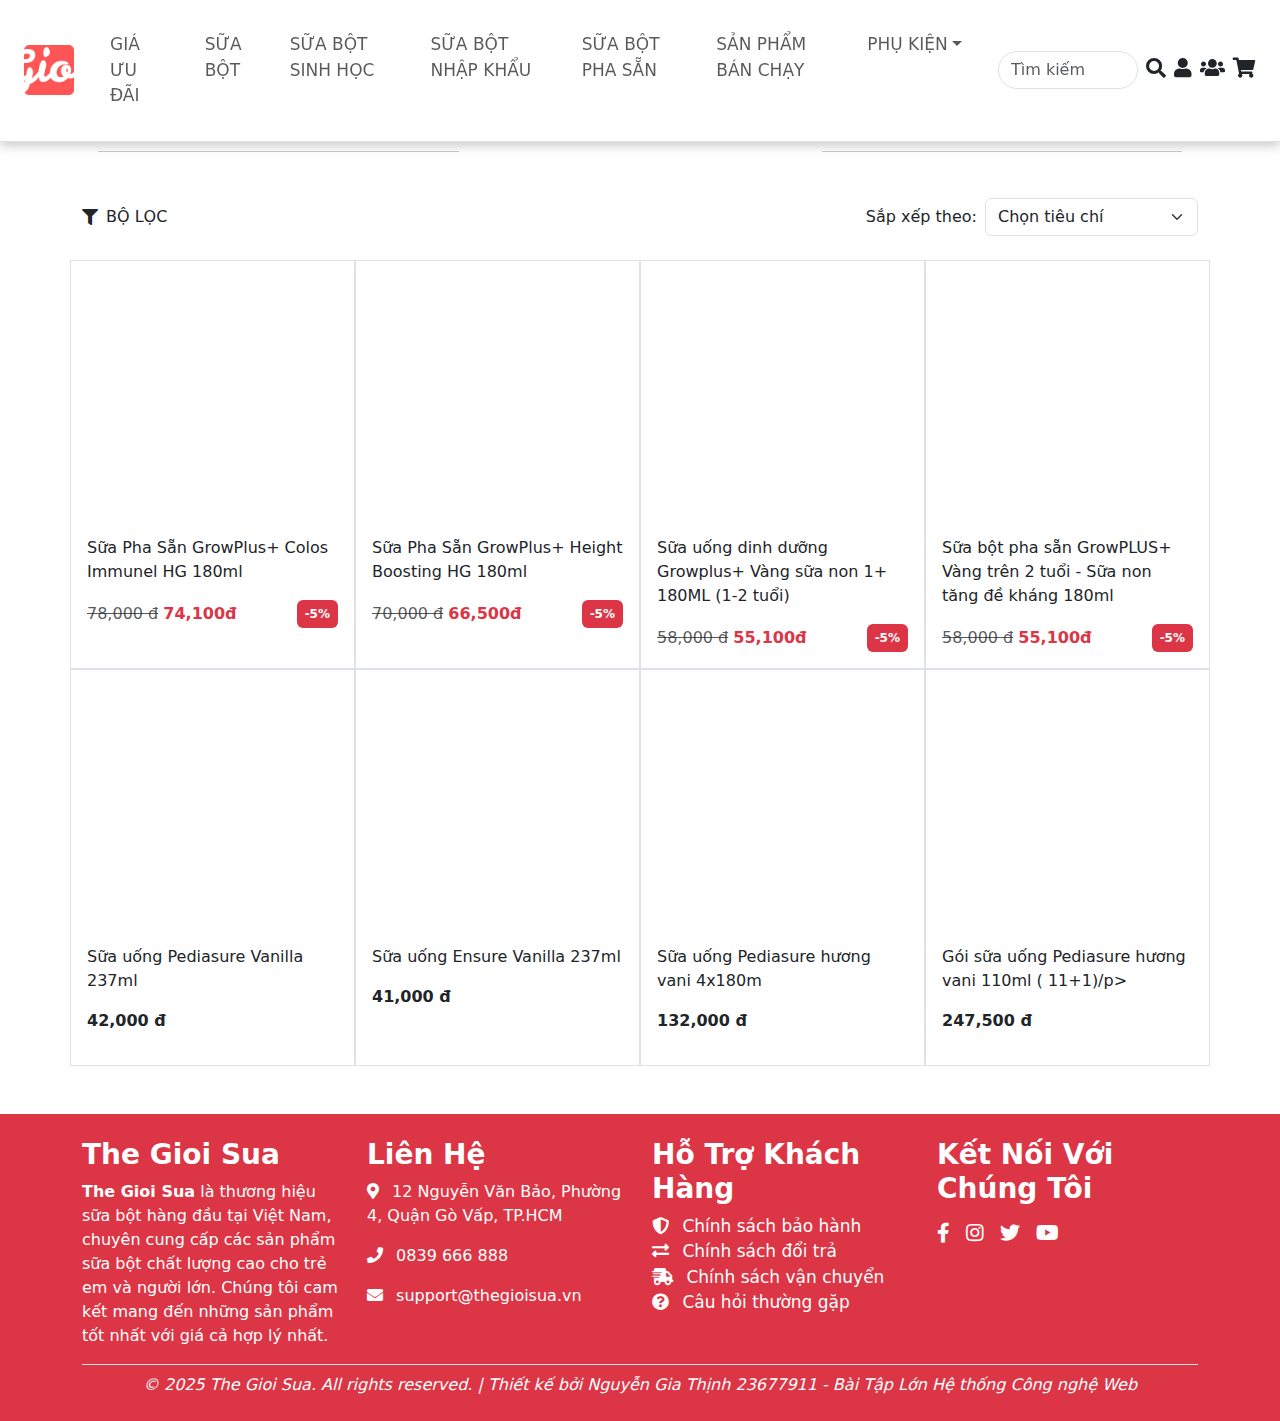
<file: HTML/sua_bot_ps.html>
<!DOCTYPE html>
<html lang="en">

<head>
    <meta charset="utf-8" />
    <meta content="width=device-width, initial-scale=1.0" name="viewport" />
    <link rel="apple-touch-icon" sizes="180x180" href="../FAVICON/apple-touch-icon.png">
    <link rel="icon" type="image/png" sizes="32x32" href="../FAVICON/favicon-32x32.png">
    <link rel="icon" type="image/png" sizes="16x16" href="../FAVICON/favicon-16x16.png">
    <link rel="manifest" href="../FAVICON/site.webmanifest">
    <title>Sữa Bột Pha Sẵn</title>
    <link href="../CSS/bootstrap.min.css" rel="stylesheet" />
    <link href="../CSS/all.min.css" rel="stylesheet" />
    <link rel="stylesheet" href="../CSS/css.css" />
    <script src="../JS/bootstrap.bundle.min.js"></script>
    <script src="../JS/js.js"></script>
</head>

<body>
    <header class="fixed-top border-bottom bg-white">
        <div class="container-fluid d-flex justify-content-between align-items-center py-3 px-4">
            <div class="d-flex align-items-center">
                <button class="btn btn-outline-secondary d-lg-none me-2" type="button" data-bs-toggle="offcanvas" data-bs-target="#mobileMenu">
          ☰
        </button>
                <a class="navbar-brand" href="../index.html">
                    <img src="../IMAGE/logo.png" alt="Logo" class="logo" height="50" />
                </a>
            </div>

            <div class="offcanvas offcanvas-start" tabindex="-1" id="mobileMenu">
                <div class="offcanvas-header">
                    <h5 class="offcanvas-title">Menu</h5>
                    <button type="button" class="btn-close" data-bs-dismiss="offcanvas"></button>
                </div>
                <div class="offcanvas-body">
                    <ul class="navbar-nav">
                        <li class="nav-item">
                            <a class="nav-link" href="gia_uu_dai.html">GIÁ ƯU ĐÃI</a>
                        </li>
                        <li class="nav-item">
                            <a class="nav-link" href="sua_bot.html">SỮA BỘT</a>
                        </li>
                        <li class="nav-item">
                            <a class="nav-link" href="suabot_sh.html">SỮA BỘT SINH HỌC</a>
                        </li>
                        <li class="nav-item">
                            <a class="nav-link" href="sua_bot_nk.html">SỮA BỘT NHẬP KHẨU</a>
                        </li>
                        <li class="nav-item">
                            <a class="nav-link" href="sua_bot_ps.html">SỮA BỘT PHA SẴN</a>
                        </li>
                        <li class="nav-item">
                            <a class="nav-link" href="san_pham_ban_chay.html">SẢN PHẨM BÁN CHẠY</a>
                        </li>
                        <li class="nav-item dropdown">
                            <a class="nav-link dropdown-toggle" href="#" data-bs-toggle="collapse" data-bs-target="#submenu">PHỤ
                                KIỆN</a>
                            <div id="submenu" class="collapse">
                                <a class="nav-link" href="Binh_sua.html">Bình sữa</a>
                                <a class="nav-link" href="tingam_tigia.html">Ti ngậm - ti giả</a>
                                <a class="nav-link" href="khan_uot.html">Khăn ướt</a>
                                <a class="nav-link" href="mieng_lot.html">Miếng Lót</a>
                            </div>
                        </li>
                    </ul>
                </div>
            </div>

            <nav class="navbar navbar-expand-lg navbar-light w-100 d-none d-lg-block">
                <div class="container-fluid">
                    <ul class="navbar-nav d-flex flex-row justify-content-start">
                        <li class="nav-item">
                            <a class="nav-link mx-3" href="gia_uu_dai.html">GIÁ ƯU ĐÃI</a>
                        </li>
                        <li class="nav-item">
                            <a class="nav-link mx-3" href="sua_bot.html">SỮA BỘT</a>
                        </li>
                        <li class="nav-item">
                            <a class="nav-link mx-3" href="suabot_sh.html">SỮA BỘT SINH HỌC</a>
                        </li>
                        <li class="nav-item">
                            <a class="nav-link mx-3" href="sua_bot_nk.html">SỮA BỘT NHẬP KHẨU</a>
                        </li>
                        <li class="nav-item">
                            <a class="nav-link mx-3" href="sua_bot_ps.html">SỮA BỘT PHA SẴN</a>
                        </li>
                        <li class="nav-item">
                            <a class="nav-link mx-3" href="san_pham_ban_chay.html">SẢN PHẨM BÁN CHẠY</a>
                        </li>
                        <li class="nav-item dropdown">
                            <a class="nav-link dropdown-toggle mx-3" href="#" data-bs-toggle="dropdown">PHỤ KIỆN</a>
                            <ul class="dropdown-menu">
                                <li><a class="dropdown-item" href="Binh_sua.html">Bình sữa</a></li>
                                <li>
                                    <a class="dropdown-item" href="tingam_tigia.html">Ti ngậm - ti giả</a>
                                </li>
                                <li>
                                    <a class="dropdown-item" href="khan_uot.html">Khăn ướt</a>
                                </li>
                                <li>
                                    <a class="dropdown-item" href="mieng_lot.html">Miếng lót</a>
                                </li>
                            </ul>
                        </li>
                    </ul>
                </div>
            </nav>
            <div class="d-flex align-items-center">

                <input class="form-control me-2 w-100 w-sm-100" placeholder="Tìm kiếm" type="text" />
                <input class="form-control me-2 w-100 d-block d-sm-none" placeholder="Tìm kiếm" type="text" />
                <a href="#" class="text-dark"><i class="fas fa-search"></i></a>
                <a href="dang_nhap.html" class="text-dark ms-2"><i class="fas fa-user"></i></a>
                <a href="danh_sach_dang_ky.html" class="text-dark ms-2"><i class="fas fa-users"></i></a>
                <a href="#" class="text-dark ms-2" id="cart-toggle"><i class="fas fa-shopping-cart"></i></a>
            </div>
        </div>
    </header>

    <main class="container py-5" style="margin-top: 80px">
        <!-- Modal hiển thị chi tiết sản phẩm -->
        <div class="modal fade" id="productModal" tabindex="-1" aria-labelledby="productModalLabel" aria-hidden="true">
            <div class="modal-dialog modal-lg">
                <div class="modal-content">
                    <div class="modal-header">
                        <h3 class="modal-title w-100 text-center" id="productModalLabel">
                            Thông tin sản phẩm
                        </h3>
                        <button type="button" class="btn-close" data-bs-dismiss="modal" aria-label="Close"></button>
                    </div>
                    <div class="modal-body" id="productModalBody">
                        <!-- Nội dung sản phẩm sẽ được cập nhật bằng JavaScript -->
                    </div>
                </div>
            </div>
        </div>
        <div class="d-flex align-items-center mb-4">
            <hr class="flex-grow-1 mx-3" />
            <h2 class="text-center fw-bold fade-in">SỮA BỘT PHA SẴN</h2>
            <hr class="flex-grow-1 mx-3" />
        </div>
        <div class="d-flex justify-content-between align-items-center mb-4">
            <div class="d-flex align-items-center">
                <i class="fas fa-filter"></i>
                <span class="ms-2">BỘ LỌC</span>
            </div>
            <div class="d-flex align-items-center">
                <span class="me-2">Sắp xếp theo:</span>
                <select class="form-select w-auto">
          <option value="default">Chọn tiêu chí</option>
          <option value="price-asc">Giá thấp đến cao</option>
          <option value="price-desc">Giá cao đến thấp</option>
          <option value="name-asc">Tên A → Z</option>
          <option value="name-desc">Tên Z → A</option>
          <option value="newest">Mới nhất</option>
          <option value="bestseller">Bán chạy nhất</option>
          <option value="discount">Giảm giá nhiều nhất</option>
        </select>
            </div>
        </div>
        <div class="row">

            <!-- Sản phẩm 7 -->
            <div class="col-lg-3 col-6 border p-3 product-item">
                <img class="img-fluid product-image fade-scale" src="../IMAGE/suabotphasan/1.webp" alt="1" data-name="Sữa Pha Sẵn GrowPlus+ " data-price="74100" data-description="Sữa Pha Sẵn Grow Plus Colos Immunel HG 180ml hương vị thơm ngon, dễ uống tối ưu cho thể trạng và nhu cầu dinh dưỡng đặc thù của trẻ em Việt Nam. Công thức bộ ba dưỡng chất bảo vệ với Immunel từ Mỹ, kết hợp 100% sữa non 24h chứa kháng thể IgG và 2’-FL HMO, hỗ trợ tăng cường đề kháng, cho bé khỏe mạnh.
                " data-category="sua_bot_ps" />
                <p class="mt-2">Sữa Pha Sẵn GrowPlus+ Colos Immunel HG 180ml </p>
                <div class="d-flex justify-content-between align-items-center">
                    <p class="price mb-0">
                        <s class="text-muted">78,000 đ</s>
                        <span class="fw-bold text-danger">74,100đ</span>
                    </p>
                    <span class="badge bg-danger text-white p-2 ms-2">-5%</span>
                </div>
            </div>

            <!-- Sản phẩm 6 -->
            <div class="col-lg-3 col-6 border p-3 product-item">
                <img class="img-fluid product-image fade-scale" src="../IMAGE/suabotphasan/2.webp" alt="1" data-name="Sữa Pha Sẵn GrowPlus+ " data-price="66500" data-description="Sữa Pha Sẵn GrowPlus+ Height Boosting HG 180ml hương vị thơm ngon, dễ uống tối ưu cho thể trạng và nhu cầu dinh dưỡng đặc thù của trẻ em Việt Nam. Công thức bộ ba dưỡng chất bảo vệ với Immunel từ Mỹ, kết hợp 100% sữa non 24h chứa kháng thể IgG và 2’-FL HMO, hỗ trợ tăng cường đề kháng, cho bé khỏe mạnh.
                " data-category="sua_bot_ps" />
                <p class="mt-2">Sữa Pha Sẵn GrowPlus+ Height Boosting HG 180ml </p>
                <div class="d-flex justify-content-between align-items-center">
                    <p class="price mb-0">
                        <s class="text-muted">70,000 đ</s>
                        <span class="fw-bold text-danger">66,500đ</span>
                    </p>
                    <span class="badge bg-danger text-white p-2 ms-2">-5%</span>
                </div>
            </div>

            <!-- Sản phẩm 7 -->
            <div class="col-lg-3 col-6 border p-3 product-item">
                <img class="img-fluid product-image fade-scale" src="../IMAGE/suabotphasan/3.webp" alt="1" data-name="Sữa Pha Sẵn GrowPlus+ " data-price="55100" data-description="Sữa uống dinh dưỡng Growplus+ Vàng sữa non 1+ 180ML (1-2 tuổi) hương vị thơm ngon, dễ uống tối ưu cho thể trạng và nhu cầu dinh dưỡng đặc thù của trẻ em Việt Nam. Công thức bộ ba dưỡng chất bảo vệ với Immunel từ Mỹ, kết hợp 100% sữa non 24h chứa kháng thể IgG và 2’-FL HMO, hỗ trợ tăng cường đề kháng, cho bé khỏe mạnh.
                " data-category="sua_bot_ps" />
                <p class="mt-2">Sữa uống dinh dưỡng Growplus+ Vàng sữa non 1+ 180ML (1-2 tuổi) </p>
                <div class="d-flex justify-content-between align-items-center">
                    <p class="price mb-0">
                        <s class="text-muted">58,000 đ</s>
                        <span class="fw-bold text-danger">55,100đ</span>
                    </p>
                    <span class="badge bg-danger text-white p-2 ms-2">-5%</span>
                </div>
            </div>

            <!-- Sản phẩm 8 -->
            <div class="col-lg-3 col-6 border p-3 product-item">
                <img class="img-fluid product-image fade-scale" src="../IMAGE/suabotphasan/4.webp" alt="1" data-name="Sữa Pha Sẵn GrowPlus+ " data-price="55100" data-description="Sữa bột pha sẵn GrowPLUS+ Vàng trên 2 tuổi - Sữa non tăng đề kháng 180ml hương vị thơm ngon, dễ uống tối ưu cho thể trạng và nhu cầu dinh dưỡng đặc thù của trẻ em Việt Nam. Công thức bộ ba dưỡng chất bảo vệ với Immunel từ Mỹ, kết hợp 100% sữa non 24h chứa kháng thể IgG và 2’-FL HMO, hỗ trợ tăng cường đề kháng, cho bé khỏe mạnh.
                " data-category="sua_bot_ps" />
                <p class="mt-2">Sữa bột pha sẵn GrowPLUS+ Vàng trên 2 tuổi - Sữa non tăng đề kháng 180ml</p>
                <div class="d-flex justify-content-between align-items-center">
                    <p class="price mb-0">
                        <s class="text-muted">58,000 đ</s>
                        <span class="fw-bold text-danger">55,100đ</span>
                    </p>
                    <span class="badge bg-danger text-white p-2 ms-2">-5%</span>
                </div>
            </div>

            <!-- Sản phẩm 5 -->
            <div class="col-md-3 col-6 border p-3 product-item">
                <img class="img-fluid product-image fade-scale" src="../IMAGE/suabotphasan/5.webp" alt="2" data-name="Sữa uống Pediasure Vanilla 237ml" data-price="42000" data-description="Sữa uống Pediasure Vanilla 237ml là sản phẩm dinh dưỡng đến từ Abbott (Hoa Kỳ) đặc chế cho trẻ biếng ăn, trẻ ốm hoặc mới ốm dậy, trẻ cần bổ sung dinh dưỡng, không dung nạp lactose trong giai đoạn từ 1 - 10 tuổi. Hệ dưỡng chất Triple Sure tiên tiến với sự kết hợp cải tiến của đạm - vitamin - canxi - chất xơ giúp trẻ hết biếng ăn, ăn ngon miệng để từ đó tăng cường sức đề kháng, phát triển chiều cao và cân nặng khỏe mạnh. Sản phẩm không chứa Gluten, an toàn cho sức khỏe của bé."
                    data-category="sua_bot_ps" />
                <p class="mt-2">Sữa uống Pediasure Vanilla 237ml</p>
                <p class="fw-bold">42,000 đ</p>
            </div>

            <!-- Sản phẩm 6 -->
            <div class="col-md-3 col-6 border p-3 product-item">
                <img class="img-fluid product-image fade-scale" src="../IMAGE/suabotphasan/6.webp" alt="2" data-name="Sữa uống Ensure Vanilla 237ml" data-price="41000" data-description="
                Sữa Ensure Vanilla 237ml chứa công thức dinh dưỡng đầy đủ và cân đối. Sản phẩm chứa Protein, Prebiotics, Antioxidants cùng 24 loại Vitamin và khoáng chất thiết yếu, giúp hồi phục và duy trì một cơ thể khỏe mạnh. Sản phẩm có thể thay thế cho bữa ăn nhẹ, thích hợp với người ốm, người suy dinh dưỡng hoặc làm việc nhiều, người ăn uống kém, người bệnh cần hồi phục nhanh.."
                    data-category="sua_bot_ps" />
                <p class="mt-2">Sữa uống Ensure Vanilla 237ml</p>
                <p class="fw-bold">41,000 đ</p>
            </div>

            <!-- Sản phẩm 8 -->
            <div class="col-md-3 col-6 border p-3 product-item">
                <img class="img-fluid product-image fade-scale" src="../IMAGE/suabotphasan/7.webp" alt="3" data-name="Sữa uống Pediasure hương vani 4x180m" data-price="132000" data-description="Sữa uống Pediasure hương vani lốc 4x180ml với sự cải tiến công thức dinh dưỡng và hệ dưỡng chất tiên tiến dành cho trẻ biếng ăn từ 1 đến 10 tuổi. Sản phẩm được đóng gói dạng hộp với hương vani thơm ngon, tiện dụng để mẹ mang theo cho trẻ khi đi du lịch, đi học, đi chơi."
                    data-category="sua_bot_ps" />
                <p class="mt-2">Sữa uống Pediasure hương vani 4x180m</p>
                <p class="fw-bold">132,000 đ</p>
            </div>

            <!-- Sản phẩm 5 -->
            <div class="col-md-3 col-6 border p-3 product-item">
                <img class="img-fluid product-image fade-scale" src="../IMAGE/suabotphasan/8.webp" alt="3" data-name="Gói sữa uống Pediasure hương vani 110ml ( 11+1)" data-price="132000" data-description="Sữa uống Abbot Pediasure hương vani 110ml được các chuyên gia dinh dưỡng của Hoa Kỳ khuyên dùng, sữa bột với hệ dưỡng chất Triple Sure tiên tiến giúp trẻ tăng chiều cao, cân nặng và sức đề kháng. Phù hợp cho bé từ 1 - 10 tuổi. Sản phẩm được đóng gói dạng hộp với hương vani thơm ngon, tiện lợi, dễ uống."
                    data-category="sua_bot_ps" />
                <p class="mt-2">Gói sữa uống Pediasure hương vani 110ml ( 11+1)/p>
                    <p class="fw-bold">247,500 đ</p>
            </div>
        </div>
    </main>

    <!-- Giỏ hàng -->
    <div class="cart" id="cart">
        <div class="cart-header pt-2">
            <h5>Giỏ Hàng</h5>
            <button class="btn-close" id="cart-close"></button>
        </div>
        <div class="cart-body" id="cart-body">
            <p class="cart-empty pt-2">Giỏ hàng của bạn trống.</p>
        </div>
        <div class="cart-footer">
            <strong>Tổng: <span id="cart-total">0</span> đ</strong>
            <button class="btn btn-primary float-end" id="checkout-btn">
        Thanh toán
      </button>
        </div>
    </div>

    <footer class="bg-danger text-white py-4">
        <div class="container">
            <div class="row">
                <div class="col-md-3">
                    <h3 class="fw-bold">The Gioi Sua</h3>
                    <p>
                        <strong>The Gioi Sua</strong> là thương hiệu sữa bột hàng đầu tại Việt Nam, chuyên cung cấp các sản phẩm sữa bột chất lượng cao cho trẻ em và người lớn. Chúng tôi cam kết mang đến những sản phẩm tốt nhất với giá cả hợp lý nhất.
                    </p>
                </div>

                <div class="col-md-3">
                    <h3 class="fw-bold">Liên Hệ</h3>
                    <p><i class="fas fa-map-marker-alt me-2"></i> 12 Nguyễn Văn Bảo, Phường 4, Quận Gò Vấp, TP.HCM</p>
                    <p><i class="fas fa-phone me-2"></i> 0839 666 888</p>
                    <p><i class="fas fa-envelope me-2"></i> support@thegioisua.vn</p>
                </div>

                <div class="col-md-3">
                    <h3 class="fw-bold">Hỗ Trợ Khách Hàng</h3>
                    <ul class="list-unstyled">
                        <li><a class="text-white" href="#"><i class="fas fa-shield-alt me-2"></i> Chính sách bảo
                              hành</a></li>
                        <li><a class="text-white" href="#"><i class="fas fa-exchange-alt me-2"></i> Chính sách đổi
                              trả</a></li>
                        <li><a class="text-white" href="#"><i class="fas fa-shipping-fast me-2"></i> Chính sách vận
                              chuyển</a></li>
                        <li><a class="text-white" href="#"><i class="fas fa-question-circle me-2"></i> Câu hỏi thường
                              gặp</a></li>
                    </ul>
                </div>

                <div class="col-md-3">
                    <h3 class="fw-bold">Kết Nối Với Chúng Tôi</h3>
                    <div class="d-flex">
                        <a class="text-white me-3 fs-4" href="#"><i class="fab fa-facebook-f"></i></a>
                        <a class="text-white me-3 fs-4" href="#"><i class="fab fa-instagram"></i></a>
                        <a class="text-white me-3 fs-4" href="#"><i class="fab fa-twitter"></i></a>
                        <a class="text-white fs-4" href="#"><i class="fab fa-youtube"></i></a>
                    </div>
                </div>
            </div>

            <div class="border-top pt-2 text-center">
                <p class="mb-0 fst-italic">© 2025 The Gioi Sua. All rights reserved. | Thiết kế bởi Nguyễn Gia Thịnh 23677911 - Bài Tập Lớn Hệ thống Công nghệ Web
                </p>
            </div>
        </div>
    </footer>

    <!-- Modal cảnh báo -->
    <!-- <div class="modal fade" id="errorModal" tabindex="-1" aria-hidden="true">
        <div class="modal-dialog modal-dialog-centered">
            <div class="modal-content">
                <div class="modal-body text-center py-4">
                    <i class="fas fa-exclamation-triangle text-danger fs-1 mb-3"></i>
                    <h4 class="text-danger">Vui lòng chọn đầy đủ màu và size trước khi tiếp tục!</h4>
                </div>
            </div>
        </div>
    </div> -->

    <!-- Modal thông báo -->
    <div class="modal fade" id="cartNotification" tabindex="-1" aria-hidden="true">
        <div class="modal-dialog modal-dialog-centered">
            <div class="modal-content">
                <div class="modal-body text-center py-4">
                    <i class="fas fa-check-circle text-success fs-1 mb-3"></i>
                    <h4>Thêm vào giỏ hàng thành công!</h4>
                </div>
            </div>
        </div>
    </div>

    <!-- Modal thông báo giỏ hàng trống -->
    <div class="modal fade" id="emptyCartModal" tabindex="-1">
        <div class="modal-dialog">
            <div class="modal-content">
                <div class="modal-header">
                    <h3 class="modal-title">Thông báo</h3>
                    <button type="button" class="btn-close" data-bs-dismiss="modal"></button>
                </div>
                <div class="modal-body">
                    Chưa có sản phẩm trong giỏ hàng!
                </div>
                <div class="modal-footer">
                    <button type="button" class="btn btn-secondary" data-bs-dismiss="modal">Đóng</button>
                </div>
            </div>
        </div>
    </div>

    <!-- Thêm sau modal cảnh báo -->
    <div class="modal fade" id="successModal" tabindex="-1" aria-hidden="true">
        <div class="modal-dialog modal-dialog-centered">
            <div class="modal-content">
                <div class="modal-body text-center py-4">
                    <i class="fas fa-check-circle text-success fs-1 mb-3"></i>
                    <h4 class="text-success mb-3">Thanh toán thành công!</h4>
                    <p>Cảm ơn bạn đã mua hàng tại The Gioi Sua</p>
                </div>
            </div>
        </div>
    </div>


    <!-- Trong phần modal thanh toán -->
    <div class="modal fade" id="checkoutModal" tabindex="-1" aria-labelledby="checkoutModalLabel" aria-hidden="true">
        <div class="modal-dialog modal-lg">
            <div class="modal-content">
                <div class="modal-header">
                    <h5 class="modal-title">Xác nhận đơn hàng</h5>
                    <button type="button" class="btn-close" data-bs-dismiss="modal"></button>
                </div>
                <div class="modal-body">
                    <div class="row">
                        <div class="col-md-6">
                            <h6>Thông tin sản phẩm:</h6>
                            <div id="checkout-items"></div>
                            <hr>
                            <h6>Tổng cộng: <span id="checkout-total">0</span> đ</h6>
                        </div>

                        <div class="col-md-6">
                            <h6>Thông tin thanh toán:</h6>
                            <form id="paymentForm">
                                <div class="mb-3">
                                    <label class="form-label">Họ tên</label>
                                    <input type="text" class="form-control" id="checkoutFullname" required>
                                    <div class="invalid-feedback"></div>
                                </div>
                                <div class="mb-3">
                                    <label class="form-label">Địa chỉ</label>
                                    <input type="text" class="form-control" id="checkoutAddress" required>
                                    <div class="invalid-feedback"></div>
                                </div>
                                <div class="mb-3">
                                    <label class="form-label">Số điện thoại</label>
                                    <input type="tel" class="form-control" id="checkoutPhone" required>
                                    <div class="invalid-feedback"></div>
                                </div>
                                <div class="mb-3">
                                    <label class="form-label">Phương thức thanh toán</label>
                                    <select class="form-select" id="checkoutPayment" required>
                                        <option value="">Chọn phương thức</option>
                                        <option>COD</option>
                                        <option>Chuyển khoản</option>
                                        <option>Ví điện tử</option>
                                    </select>
                                    <div class="invalid-feedback"></div>
                                </div>
                            </form>
                        </div>
                    </div>
                </div>
                <div class="modal-footer">
                    <button type="button" class="btn btn-secondary" data-bs-dismiss="modal">Đóng</button>
                    <button type="submit" class="btn btn-primary" form="paymentForm">Xác nhận thanh toán</button>
                </div>
            </div>
        </div>
</body>

</html>
</file>
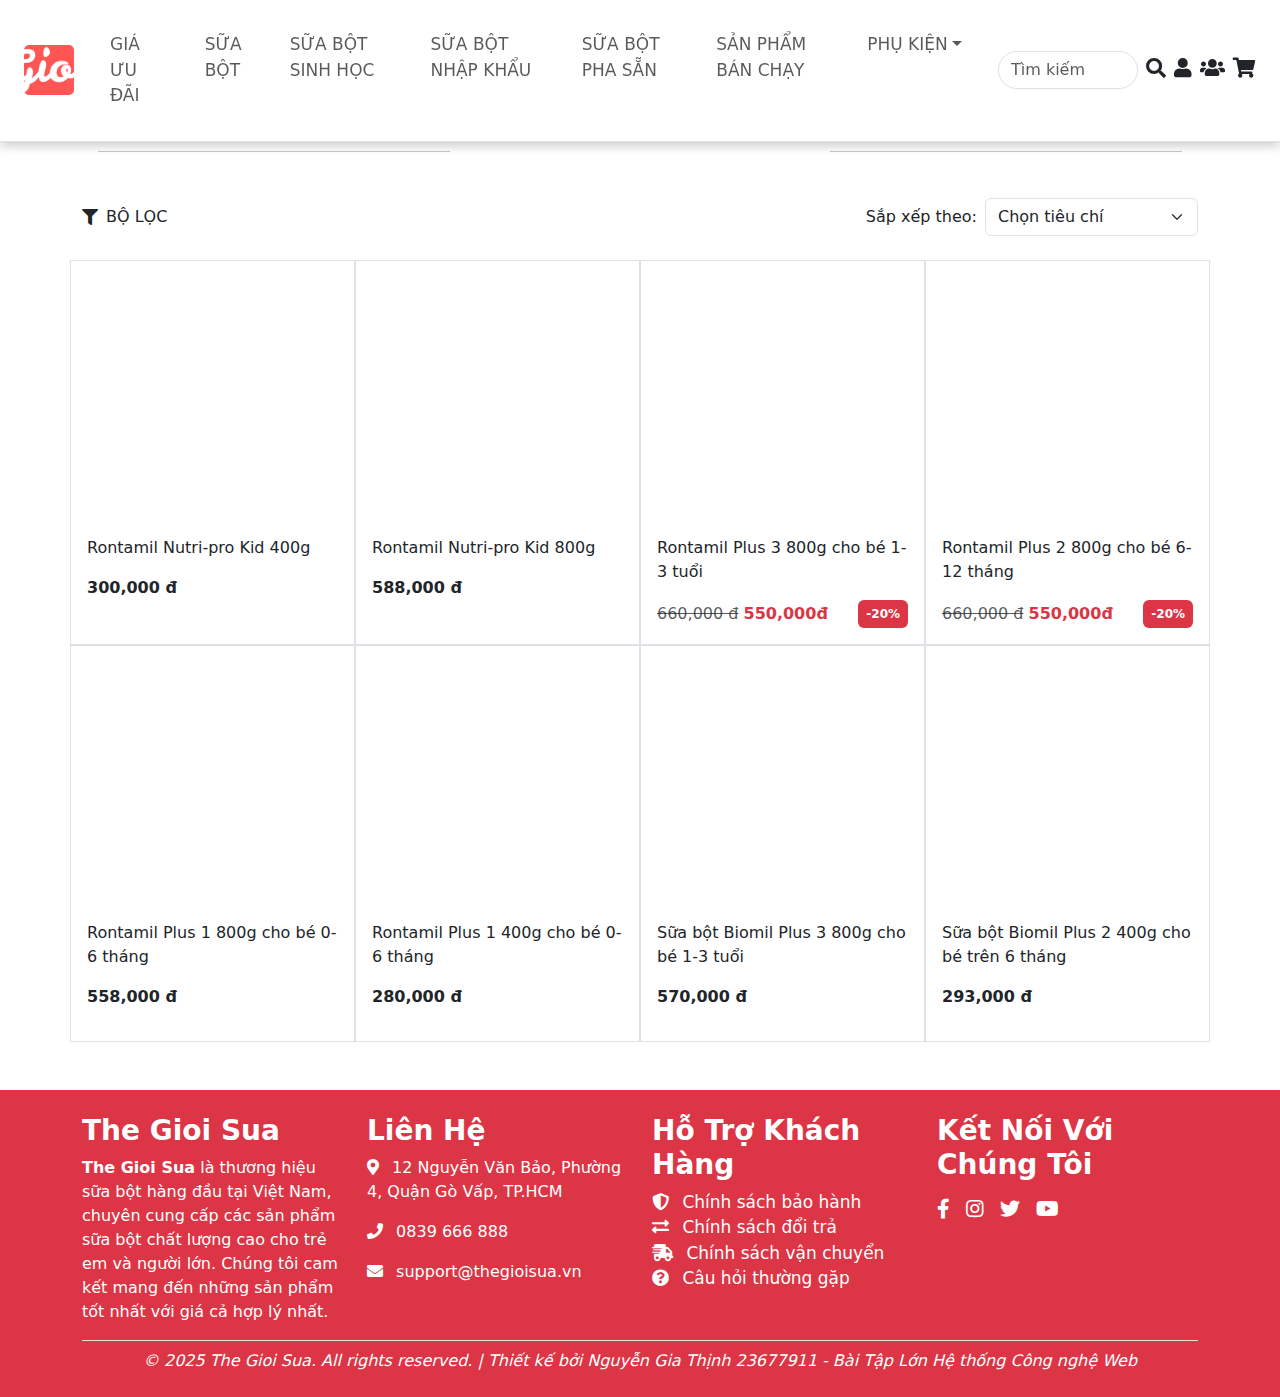
<file: HTML/suabot_sh.html>
<!DOCTYPE html>
<html lang="en">

<head>
    <meta charset="utf-8" />
    <meta content="width=device-width, initial-scale=1.0" name="viewport" />
    <link rel="apple-touch-icon" sizes="180x180" href="../FAVICON/apple-touch-icon.png">
    <link rel="icon" type="image/png" sizes="32x32" href="../FAVICON/favicon-32x32.png">
    <link rel="icon" type="image/png" sizes="16x16" href="../FAVICON/favicon-16x16.png">
    <link rel="manifest" href="../FAVICON/site.webmanifest">
    <title>Sữa Bột Sinh Hoc</title>
    <link href="../CSS/bootstrap.min.css" rel="stylesheet" />
    <link href="../CSS/all.min.css" rel="stylesheet" />
    <link rel="stylesheet" href="../CSS/css.css" />
    <script src="../JS/bootstrap.bundle.min.js"></script>
    <script src="../JS/js.js"></script>
</head>

<body>
    <header class="fixed-top border-bottom bg-white">
        <div class="container-fluid d-flex justify-content-between align-items-center py-3 px-4">
            <div class="d-flex align-items-center">
                <button class="btn btn-outline-secondary d-lg-none me-2" type="button" data-bs-toggle="offcanvas" data-bs-target="#mobileMenu">
          ☰
        </button>
                <a class="navbar-brand" href="../index.html">
                    <img src="../IMAGE/logo.png" alt="Logo" class="logo" height="50" />
                </a>
            </div>

            <div class="offcanvas offcanvas-start" tabindex="-1" id="mobileMenu">
                <div class="offcanvas-header">
                    <h5 class="offcanvas-title">Menu</h5>
                    <button type="button" class="btn-close" data-bs-dismiss="offcanvas"></button>
                </div>
                <div class="offcanvas-body">
                    <ul class="navbar-nav">
                        <li class="nav-item">
                            <a class="nav-link" href="gia_uu_dai.html">GIÁ ƯU ĐÃI</a>
                        </li>
                        <li class="nav-item">
                            <a class="nav-link" href="sua_bot.html">SỮA BỘT</a>
                        </li>
                        <li class="nav-item">
                            <a class="nav-link" href="suabot_sh.html">SỮA BỘT SINH HỌC</a>
                        </li>
                        <li class="nav-item">
                            <a class="nav-link" href="sua_bot_nk.html">SỮA BỘT NHẬP KHẨU</a>
                        </li>
                        <li class="nav-item">
                            <a class="nav-link" href="sua_bot_ps.html">SỮA BỘT PHA SẴN</a>
                        </li>
                        <li class="nav-item">
                            <a class="nav-link" href="san_pham_ban_chay.html">SẢN PHẨM BÁN CHẠY</a>
                        </li>
                        <li class="nav-item dropdown">
                            <a class="nav-link dropdown-toggle" href="#" data-bs-toggle="collapse" data-bs-target="#submenu">PHỤ
                                KIỆN</a>
                            <div id="submenu" class="collapse">
                                <a class="nav-link" href="Binh_sua.html">Bình sữa</a>
                                <a class="nav-link" href="tingam_tigia.html">Ti ngậm - ti giả</a>
                                <a class="nav-link" href="khan_uot.html">Khăn ướt</a>
                                <a class="nav-link" href="mieng_lot.html">Miếng Lót</a>
                            </div>
                        </li>
                    </ul>
                </div>
            </div>

            <nav class="navbar navbar-expand-lg navbar-light w-100 d-none d-lg-block">
                <div class="container-fluid">
                    <ul class="navbar-nav d-flex flex-row justify-content-start">
                        <li class="nav-item">
                            <a class="nav-link mx-3" href="gia_uu_dai.html">GIÁ ƯU ĐÃI</a>
                        </li>
                        <li class="nav-item">
                            <a class="nav-link mx-3" href="sua_bot.html">SỮA BỘT</a>
                        </li>
                        <li class="nav-item">
                            <a class="nav-link mx-3" href="suabot_sh.html">SỮA BỘT SINH HỌC</a>
                        </li>
                        <li class="nav-item">
                            <a class="nav-link mx-3" href="sua_bot_nk.html">SỮA BỘT NHẬP KHẨU</a>
                        </li>
                        <li class="nav-item">
                            <a class="nav-link mx-3" href="sua_bot_ps.html">SỮA BỘT PHA SẴN</a>
                        </li>
                        <li class="nav-item">
                            <a class="nav-link mx-3" href="san_pham_ban_chay.html">SẢN PHẨM BÁN CHẠY</a>
                        </li>
                        <li class="nav-item dropdown">
                            <a class="nav-link dropdown-toggle mx-3" href="#" data-bs-toggle="dropdown">PHỤ KIỆN</a>
                            <ul class="dropdown-menu">
                                <li><a class="dropdown-item" href="Binh_sua.html">Bình sữa</a></li>
                                <li>
                                    <a class="dropdown-item" href="tingam_tigia.html">Ti ngậm - ti giả</a>
                                </li>
                                <li>
                                    <a class="dropdown-item" href="khan_uot.html">Khăn ướt</a>
                                </li>
                                <li>
                                    <a class="dropdown-item" href="mieng_lot.html">Miếng lót</a>
                                </li>
                            </ul>
                        </li>
                    </ul>
                </div>
            </nav>
            <div class="d-flex align-items-center">

                <input class="form-control me-2 w-100 w-sm-100" placeholder="Tìm kiếm" type="text" />
                <input class="form-control me-2 w-100 d-block d-sm-none" placeholder="Tìm kiếm" type="text" />
                <a href="#" class="text-dark"><i class="fas fa-search"></i></a>
                <a href="dang_nhap.html" class="text-dark ms-2"><i class="fas fa-user"></i></a>
                <a href="danh_sach_dang_ky.html" class="text-dark ms-2"><i class="fas fa-users"></i></a>
                <a href="#" class="text-dark ms-2" id="cart-toggle"><i class="fas fa-shopping-cart"></i></a>
            </div>
        </div>
    </header>

    <main class="container py-5" style="margin-top: 80px">
        <!-- Modal hiển thị chi tiết sản phẩm -->
        <div class="modal fade" id="productModal" tabindex="-1" aria-labelledby="productModalLabel" aria-hidden="true">
            <div class="modal-dialog modal-lg">
                <div class="modal-content">
                    <div class="modal-header">
                        <h3 class="modal-title w-100 text-center" id="productModalLabel">
                            Thông tin sản phẩm
                        </h3>
                        <button type="button" class="btn-close" data-bs-dismiss="modal" aria-label="Close"></button>
                    </div>
                    <div class="modal-body" id="productModalBody">
                        <!-- Nội dung sản phẩm sẽ được cập nhật bằng JavaScript -->
                    </div>
                </div>
            </div>
        </div>
        <div class="d-flex align-items-center mb-4">
            <hr class="flex-grow-1 mx-3" />
            <h2 class="text-center fw-bold fade-in">SỮA BỘT SINH HỌC</h2>
            <hr class="flex-grow-1 mx-3" />
        </div>

        <div class="d-flex justify-content-between align-items-center mb-4">
            <div class="d-flex align-items-center">
                <i class="fas fa-filter"></i>
                <span class="ms-2">BỘ LỌC</span>
            </div>
            <div class="d-flex align-items-center">
                <span class="me-2">Sắp xếp theo:</span>
                <select class="form-select w-auto">
          <option value="default">Chọn tiêu chí</option>
          <option value="price-asc">Giá thấp đến cao</option>
          <option value="price-desc">Giá cao đến thấp</option>
          <option value="name-asc">Tên A → Z</option>
          <option value="name-desc">Tên Z → A</option>
          <option value="newest">Mới nhất</option>
          <option value="bestseller">Bán chạy nhất</option>
          <option value="discount">Giảm giá nhiều nhất</option>
        </select>
            </div>
        </div>
        <div class="row">
            <div class="col-lg-3 col-6 border p-3 product-item">
                <img class="img-fluid product-image fade-scale" src="../IMAGE/suabotsinhhoc/1.webp" alt="Rontamil" data-name="Rontamil" data-price="300000" data-category="suabot_sh" data-description="RONTAMIL NUTRI-PRO KID dành cho bé 1 – 10 tuổi là dòng sữa cao năng lượng, hỗ trợ phát triển toàn diện về trí não lẫn thể chất.
                Sản phẩm của tập đoàn Dreavia Thụy Sĩ.
                Nhập khẩu nguyên lon từ Pháp. Đạt tiêu chuẩn châu Âu.
                Công nghệ sấy tươi 1 lần hiện đại giúp bảo toàn giá trị dinh dưỡng và giữ trọn độ tươi ngon.
                Công thức chứa Omega3 (DHA & ALA) và Omega 6 (LA); Fibers (GOS); Iron; Calcium và Vitamin D." />
                <p class="mt-2">Rontamil Nutri-pro Kid 400g</p>
                <p class="fw-bold">300,000 đ</p>
            </div>

            <div class="col-lg-3 col-6 border p-3 product-item">
                <img class="img-fluid product-image fade-scale" src="../IMAGE/suabotsinhhoc/2.png" alt="Rontamil" data-name="Rontamil" data-price="588000" data-category="suabot_sh" data-description="RONTAMIL NUTRI-PRO KID dành cho bé 1 – 10 tuổi là dòng sữa cao năng lượng, hỗ trợ phát triển toàn diện về trí não lẫn thể chất.
                Sản phẩm của tập đoàn Dreavia Thụy Sĩ.
                Nhập khẩu nguyên lon từ Pháp. Đạt tiêu chuẩn châu Âu.
                Công nghệ sấy tươi 1 lần hiện đại giúp bảo toàn giá trị dinh dưỡng và giữ trọn độ tươi ngon.
                Công thức chứa Omega3 (DHA & ALA) và Omega 6 (LA); Fibers (GOS); Iron; Calcium và Vitamin D." />
                <p class="mt-2">Rontamil Nutri-pro Kid 800g</p>
                <p class="fw-bold">588,000 đ</p>
            </div>
            <div class="col-lg-3 col-6 border p-3 product-item">
                <img class="img-fluid product-image fade-scale" src="../IMAGE/suabotsinhhoc/3.webp" alt="RONTAMIL" data-name="Rontamil" data-price="550000" data-description="Sản phẩm dinh dưỡng công thức Rontamil Plus 3 dành cho trẻ từ 12-36 tháng tuổi, là sản phẩm thuộc tập đoàn Dreavia AG, đứng đầu trong nghiên cứu sản xuất và cung cấp sản phẩm chất lượng vượt trội từ Châu Âu. Dreavia AG được thành lập từ năm 1986, nhà máy sản xuất đạt được nhiều chứng nhận quan trọng cao nhất thị trường Châu Âu trong ngành sản xuất sản phẩm dinh dưỡng như IFS6, HACCP, ISO. Ngoài ra các sản phẩm của Dreavia AG được khách hàng đánh giá cao và tin dùng ở nhiều quốc gia trên toàn thế giới."
                    data-category="suabot_sh" />
                <p class="mt-2">Rontamil Plus 3 800g cho bé 1-3 tuổi</p>
                <div class="d-flex justify-content-between align-items-center">
                    <p class="price mb-0">
                        <s class="text-muted">660,000 đ</s>
                        <span class="fw-bold text-danger">550,000đ</span>
                    </p>
                    <span class="badge bg-danger text-white p-2 ms-2">-20%</span>
                </div>
            </div>
            <div class="col-lg-3 col-6 border p-3 product-item">
                <img class="img-fluid product-image fade-scale" src="../IMAGE/suabotsinhhoc/4.webp" alt="RONTAMIL" data-name="Rontamil" data-price="550000" data-description="Sản phẩm dinh dưỡng công thức Rontamil Plus 2 dành cho trẻ từ 6-12 tháng tuổi, là sản phẩm thuộc tập đoàn Dreavia AG, đứng đầu trong nghiên cứu sản xuất và cung cấp sản phẩm chất lượng vượt trội từ Châu Âu. Dreavia AG được thành lập từ năm 1986, nhà máy sản xuất đạt được nhiều chứng nhận quan trọng cao nhất thị trường Châu Âu trong ngành sản xuất sản phẩm dinh dưỡng như IFS6, HACCP, ISO. Ngoài ra các sản phẩm của Dreavia AG được khách hàng đánh giá cao và tin dùng ở nhiều quốc gia trên toàn thế giới."
                    data-category="suabot_sh" />
                <p class="mt-2">Rontamil Plus 2 800g cho bé 6-12 tháng</p>
                <div class="d-flex justify-content-between align-items-center">
                    <p class="price mb-0">
                        <s class="text-muted">660,000 đ</s>
                        <span class="fw-bold text-danger">550,000đ</span>
                    </p>
                    <span class="badge bg-danger text-white p-2 ms-2">-20%</span>
                </div>
            </div>

            <div class="col-lg-3 col-6 border p-3 product-item">
                <img class="img-fluid product-image fade-scale" src="../IMAGE/suabotsinhhoc/5.webp" alt="RONTAMIL" data-name="RONTAMIL" data-price="558000" data-category="suabot_sh" data-description="Sản phẩm dinh dưỡng công thức Rontamil Plus 1 dành cho trẻ từ 0-6 tháng tuổi, là sản phẩm thuộc tập đoàn Dreavia AG, đứng đầu trong nghiên cứu sản xuất và cung cấp sản phẩm chất lượng vượt trội từ Châu Âu. Dreavia AG được thành lập từ năm 1986, nhà máy sản xuất đạt được nhiều chứng nhận quan trọng cao nhất thị trường Châu Âu trong ngành sản xuất sản phẩm dinh dưỡng như IFS6, HACCP, ISO. "
                />
                <p class="mt-2">Rontamil Plus 1 800g cho bé 0-6 tháng</p>
                <p class="fw-bold">558,000 đ</p>
            </div>

            <div class="col-lg-3 col-6 border p-3 product-item">
                <img class="img-fluid product-image fade-scale" src="../IMAGE/suabotsinhhoc/6.webp" alt="RONTAMIL" data-name="RONTAMIL" data-price="280000" data-category="suabot_sh" data-description="Sản phẩm dinh dưỡng công thức Rontamil Plus 1 dành cho trẻ từ 0-6 tháng tuổi, là sản phẩm thuộc tập đoàn Dreavia AG, đứng đầu trong nghiên cứu sản xuất và cung cấp sản phẩm chất lượng vượt trội từ Châu Âu. Dreavia AG được thành lập từ năm 1986, nhà máy sản xuất đạt được nhiều chứng nhận quan trọng cao nhất thị trường Châu Âu trong ngành sản xuất sản phẩm dinh dưỡng như IFS6, HACCP, ISO. "
                />
                <p class="mt-2">Rontamil Plus 1 400g cho bé 0-6 tháng</p>
                <p class="fw-bold">280,000 đ</p>
            </div>
            <div class="col-lg-3 col-6 border p-3 product-item">
                <img class="img-fluid product-image fade-scale" src="../IMAGE/suabotsinhhoc/7.webp" alt="Biomil" data-name="Biomil" data-price="570000" data-category="suabot_sh" data-description="Sản phẩm dinh dưỡng công thức Biomil Plus 3 dành cho trẻ từ 1-3 tuổi, là sản phẩm thuộc tập đoàn Fasska (1981). Với hơn 40 kinh nghiệm cung cấp sản phẩm cao cấp cho thị trường Châu Âu và xuất khẩu hơn 70 quốc gia trên toàn thế giới. Biomil Plus tự hào là sản phẩm tiên phong áp dụng công nghệ tiên tiến Phun sấy khép kín một lần từ nguyên liệu sữa bò tươi vào sản xuất."
                />
                <p class="mt-2">Sữa bột Biomil Plus 3 800g cho bé 1-3 tuổi</p>
                <p class="fw-bold">570,000 đ</p>
            </div>
            <div class="col-lg-3 col-6 border p-3 product-item">
                <img class="img-fluid product-image fade-scale" src="../IMAGE/suabotsinhhoc/8.webp" alt="Biomil" data-name="Biomil" data-price="293000" data-category="suabot_sh" data-description="Sản phẩm dinh dưỡng công thức Biomil Plus 3 dành cho trẻ từ 1-3 tuổi, là sản phẩm thuộc tập đoàn Fasska (1981). Với hơn 40 kinh nghiệm cung cấp sản phẩm cao cấp cho thị trường Châu Âu và xuất khẩu hơn 70 quốc gia trên toàn thế giới. Biomil Plus tự hào là sản phẩm tiên phong áp dụng công nghệ tiên tiến Phun sấy khép kín một lần từ nguyên liệu sữa bò tươi vào sản xuất."
                />
                <p class="mt-2">Sữa bột Biomil Plus 2 400g cho bé trên 6 tháng</p>
                <p class="fw-bold">293,000 đ</p>
            </div>
        </div>
    </main>

    <!-- Giỏ hàng -->
    <div class="cart" id="cart">
        <div class="cart-header pt-2">
            <h5>Giỏ Hàng</h5>
            <button class="btn-close" id="cart-close"></button>
        </div>
        <div class="cart-body" id="cart-body">
            <p class="cart-empty pt-2">Giỏ hàng của bạn trống.</p>
        </div>
        <div class="cart-footer">
            <strong>Tổng: <span id="cart-total">0</span> đ</strong>
            <button class="btn btn-primary float-end" id="checkout-btn">
        Thanh toán
      </button>
        </div>
    </div>

    <footer class="bg-danger text-white py-4">
        <div class="container">
            <div class="row">
                <div class="col-md-3">
                    <h3 class="fw-bold">The Gioi Sua</h3>
                    <p>
                        <strong>The Gioi Sua</strong> là thương hiệu sữa bột hàng đầu tại Việt Nam, chuyên cung cấp các sản phẩm sữa bột chất lượng cao cho trẻ em và người lớn. Chúng tôi cam kết mang đến những sản phẩm tốt nhất với giá cả hợp lý nhất.
                    </p>
                </div>

                <div class="col-md-3">
                    <h3 class="fw-bold">Liên Hệ</h3>
                    <p><i class="fas fa-map-marker-alt me-2"></i> 12 Nguyễn Văn Bảo, Phường 4, Quận Gò Vấp, TP.HCM</p>
                    <p><i class="fas fa-phone me-2"></i> 0839 666 888</p>
                    <p><i class="fas fa-envelope me-2"></i> support@thegioisua.vn</p>
                </div>

                <div class="col-md-3">
                    <h3 class="fw-bold">Hỗ Trợ Khách Hàng</h3>
                    <ul class="list-unstyled">
                        <li><a class="text-white" href="#"><i class="fas fa-shield-alt me-2"></i> Chính sách bảo
                              hành</a></li>
                        <li><a class="text-white" href="#"><i class="fas fa-exchange-alt me-2"></i> Chính sách đổi
                              trả</a></li>
                        <li><a class="text-white" href="#"><i class="fas fa-shipping-fast me-2"></i> Chính sách vận
                              chuyển</a></li>
                        <li><a class="text-white" href="#"><i class="fas fa-question-circle me-2"></i> Câu hỏi thường
                              gặp</a></li>
                    </ul>
                </div>

                <div class="col-md-3">
                    <h3 class="fw-bold">Kết Nối Với Chúng Tôi</h3>
                    <div class="d-flex">
                        <a class="text-white me-3 fs-4" href="#"><i class="fab fa-facebook-f"></i></a>
                        <a class="text-white me-3 fs-4" href="#"><i class="fab fa-instagram"></i></a>
                        <a class="text-white me-3 fs-4" href="#"><i class="fab fa-twitter"></i></a>
                        <a class="text-white fs-4" href="#"><i class="fab fa-youtube"></i></a>
                    </div>
                </div>
            </div>

            <div class="border-top pt-2 text-center">
                <p class="mb-0 fst-italic">© 2025 The Gioi Sua. All rights reserved. | Thiết kế bởi Nguyễn Gia Thịnh 23677911 - Bài Tập Lớn Hệ thống Công nghệ Web
                </p>
            </div>
        </div>
    </footer>

    <!-- Modal cảnh báo
    <div class="modal fade" id="errorModal" tabindex="-1" aria-hidden="true">
        <div class="modal-dialog modal-dialog-centered">
            <div class="modal-content">
                <div class="modal-body text-center py-4">
                    <i class="fas fa-exclamation-triangle text-danger fs-1 mb-3"></i>
                    <h4 class="text-danger">Vui lòng chọn đầy đủ màu và size trước khi tiếp tục!</h4>
                </div>
            </div>
        </div>
    </div> -->

    <!-- Modal thông báo -->
    <div class="modal fade" id="cartNotification" tabindex="-1" aria-hidden="true">
        <div class="modal-dialog modal-dialog-centered">
            <div class="modal-content">
                <div class="modal-body text-center py-4">
                    <i class="fas fa-check-circle text-success fs-1 mb-3"></i>
                    <h4>Thêm vào giỏ hàng thành công!</h4>
                </div>
            </div>
        </div>
    </div>

    <!-- Modal thông báo giỏ hàng trống -->
    <div class="modal fade" id="emptyCartModal" tabindex="-1">
        <div class="modal-dialog">
            <div class="modal-content">
                <div class="modal-header">
                    <h3 class="modal-title">Thông báo</h3>
                    <button type="button" class="btn-close" data-bs-dismiss="modal"></button>
                </div>
                <div class="modal-body">
                    Chưa có sản phẩm trong giỏ hàng!
                </div>
                <div class="modal-footer">
                    <button type="button" class="btn btn-secondary" data-bs-dismiss="modal">Đóng</button>
                </div>
            </div>
        </div>
    </div>


    <!-- Thêm sau modal cảnh báo -->
    <div class="modal fade" id="successModal" tabindex="-1" aria-hidden="true">
        <div class="modal-dialog modal-dialog-centered">
            <div class="modal-content">
                <div class="modal-body text-center py-4">
                    <i class="fas fa-check-circle text-success fs-1 mb-3"></i>
                    <h4 class="text-success mb-3">Thanh toán thành công!</h4>
                    <p>Cảm ơn bạn đã mua hàng tại The Gioi Sua</p>
                </div>
            </div>
        </div>
    </div>


    <!-- Trong phần modal thanh toán -->
    <div class="modal fade" id="checkoutModal" tabindex="-1" aria-labelledby="checkoutModalLabel" aria-hidden="true">
        <div class="modal-dialog modal-lg">
            <div class="modal-content">
                <div class="modal-header">
                    <h5 class="modal-title">Xác nhận đơn hàng</h5>
                    <button type="button" class="btn-close" data-bs-dismiss="modal"></button>
                </div>
                <div class="modal-body">
                    <div class="row">
                        <div class="col-md-6">
                            <h6>Thông tin sản phẩm:</h6>
                            <div id="checkout-items"></div>
                            <hr>
                            <h6>Tổng cộng: <span id="checkout-total">0</span> đ</h6>
                        </div>

                        <div class="col-md-6">
                            <h6>Thông tin thanh toán:</h6>
                            <form id="paymentForm">
                                <div class="mb-3">
                                    <label class="form-label">Họ tên</label>
                                    <input type="text" class="form-control" id="checkoutFullname" required>
                                    <div class="invalid-feedback"></div>
                                </div>
                                <div class="mb-3">
                                    <label class="form-label">Địa chỉ</label>
                                    <input type="text" class="form-control" id="checkoutAddress" required>
                                    <div class="invalid-feedback"></div>
                                </div>
                                <div class="mb-3">
                                    <label class="form-label">Số điện thoại</label>
                                    <input type="tel" class="form-control" id="checkoutPhone" required>
                                    <div class="invalid-feedback"></div>
                                </div>
                                <div class="mb-3">
                                    <label class="form-label">Phương thức thanh toán</label>
                                    <select class="form-select" id="checkoutPayment" required>
                                        <option value="">Chọn phương thức</option>
                                        <option>COD</option>
                                        <option>Chuyển khoản</option>
                                        <option>Ví điện tử</option>
                                    </select>
                                    <div class="invalid-feedback"></div>
                                </div>
                            </form>
                        </div>
                    </div>
                </div>
                <div class="modal-footer">
                    <button type="button" class="btn btn-secondary" data-bs-dismiss="modal">Đóng</button>
                    <button type="submit" class="btn btn-primary" form="paymentForm">Xác nhận thanh toán</button>
                </div>
            </div>
        </div>
</body>

</html>
</file>
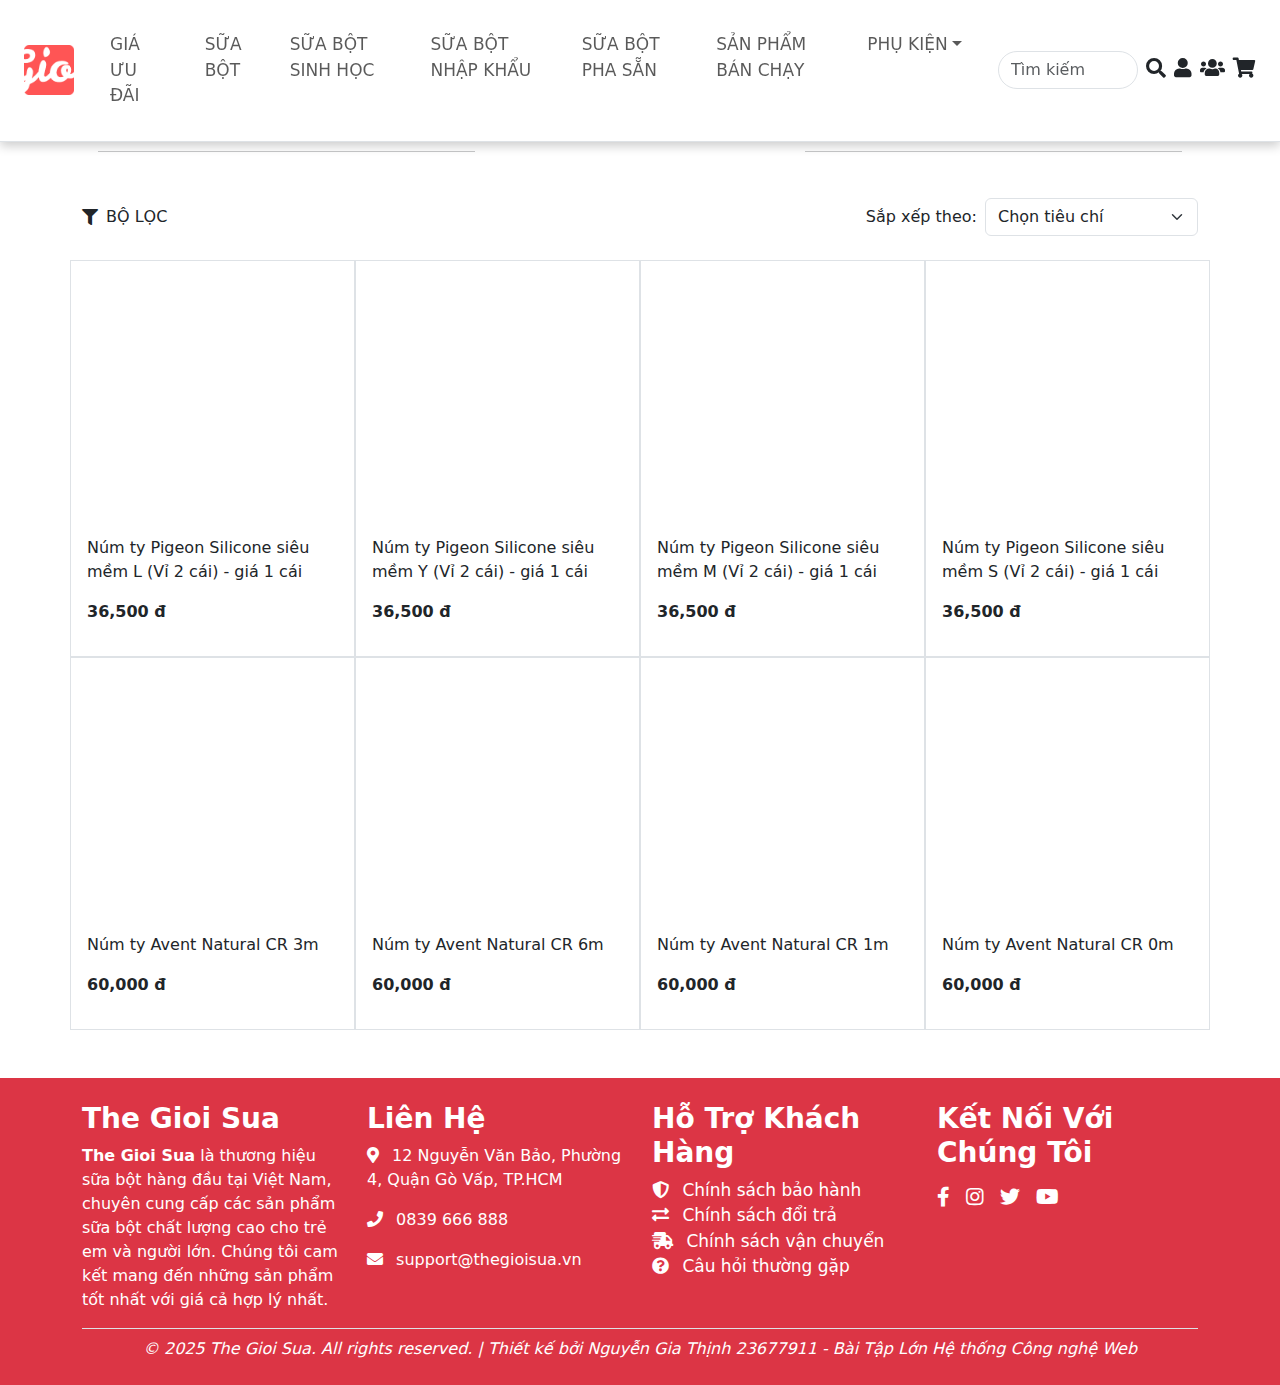
<file: HTML/tingam_tigia.html>
<!DOCTYPE html>
<html lang="en">

<head>
    <meta charset="utf-8" />
    <meta content="width=device-width, initial-scale=1.0" name="viewport" />
    <link rel="apple-touch-icon" sizes="180x180" href="../FAVICON/apple-touch-icon.png">
    <link rel="icon" type="image/png" sizes="32x32" href="../FAVICON/favicon-32x32.png">
    <link rel="icon" type="image/png" sizes="16x16" href="../FAVICON/favicon-16x16.png">
    <link rel="manifest" href="../FAVICON/site.webmanifest">
    <title>Ti Ngậm - ti giả</title>
    <link href="../CSS/bootstrap.min.css" rel="stylesheet" />
    <link href="../CSS/all.min.css" rel="stylesheet" />
    <link rel="stylesheet" href="../CSS/css.css" />
    <script src="../JS/bootstrap.bundle.min.js"></script>
    <script src="../JS/js.js"></script>
</head>

<body>
    <header class="fixed-top border-bottom bg-white">
        <div class="container-fluid d-flex justify-content-between align-items-center py-3 px-4">
            <div class="d-flex align-items-center">
                <button class="btn btn-outline-secondary d-lg-none me-2" type="button" data-bs-toggle="offcanvas" data-bs-target="#mobileMenu">
          ☰
        </button>
                <a class="navbar-brand" href="../index.html">
                    <img src="../IMAGE/logo.png" alt="Logo" class="logo" height="50" />
                </a>
            </div>

            <div class="offcanvas offcanvas-start" tabindex="-1" id="mobileMenu">
                <div class="offcanvas-header">
                    <h5 class="offcanvas-title">Menu</h5>
                    <button type="button" class="btn-close" data-bs-dismiss="offcanvas"></button>
                </div>
                <div class="offcanvas-body">
                    <ul class="navbar-nav">
                        <li class="nav-item">
                            <a class="nav-link" href="gia_uu_dai.html">GIÁ ƯU ĐÃI</a>
                        </li>
                        <li class="nav-item">
                            <a class="nav-link" href="sua_bot.html">SỮA BỘT</a>
                        </li>
                        <li class="nav-item">
                            <a class="nav-link" href="suabot_sh.html">SỮA BỘT SINH HỌC</a>
                        </li>
                        <li class="nav-item">
                            <a class="nav-link" href="sua_bot_nk.html">SỮA BỘT NHẬP KHẨU</a>
                        </li>
                        <li class="nav-item">
                            <a class="nav-link" href="sua_bot_ps.html">SỮA BỘT PHA SẴN</a>
                        </li>
                        <li class="nav-item">
                            <a class="nav-link" href="san_pham_ban_chay.html">SẢN PHẨM BÁN CHẠY</a>
                        </li>
                        <li class="nav-item dropdown">
                            <a class="nav-link dropdown-toggle" href="#" data-bs-toggle="collapse" data-bs-target="#submenu">PHỤ
                                KIỆN</a>
                            <div id="submenu" class="collapse">
                                <a class="nav-link" href="Binh_sua.html">Bình sữa</a>
                                <a class="nav-link" href="tingam_tigia.html">Ti ngậm - ti giả</a>
                                <a class="nav-link" href="khan_uot.html">Khăn ướt</a>
                                <a class="nav-link" href="mieng_lot.html">Miếng Lót</a>
                            </div>
                        </li>
                    </ul>
                </div>
            </div>

            <nav class="navbar navbar-expand-lg navbar-light w-100 d-none d-lg-block">
                <div class="container-fluid">
                    <ul class="navbar-nav d-flex flex-row justify-content-start">
                        <li class="nav-item">
                            <a class="nav-link mx-3" href="gia_uu_dai.html">GIÁ ƯU ĐÃI</a>
                        </li>
                        <li class="nav-item">
                            <a class="nav-link mx-3" href="sua_bot.html">SỮA BỘT</a>
                        </li>
                        <li class="nav-item">
                            <a class="nav-link mx-3" href="suabot_sh.html">SỮA BỘT SINH HỌC</a>
                        </li>
                        <li class="nav-item">
                            <a class="nav-link mx-3" href="sua_bot_nk.html">SỮA BỘT NHẬP KHẨU</a>
                        </li>
                        <li class="nav-item">
                            <a class="nav-link mx-3" href="sua_bot_ps.html">SỮA BỘT PHA SẴN</a>
                        </li>
                        <li class="nav-item">
                            <a class="nav-link mx-3" href="san_pham_ban_chay.html">SẢN PHẨM BÁN CHẠY</a>
                        </li>
                        <li class="nav-item dropdown">
                            <a class="nav-link dropdown-toggle mx-3" href="#" data-bs-toggle="dropdown">PHỤ KIỆN</a>
                            <ul class="dropdown-menu">
                                <li><a class="dropdown-item" href="Binh_sua.html">Bình sữa</a></li>
                                <li>
                                    <a class="dropdown-item" href="tingam_tigia.html">Ti ngậm - ti giả</a>
                                </li>
                                <li>
                                    <a class="dropdown-item" href="khan_uot.html">Khăn ướt</a>
                                </li>
                                <li>
                                    <a class="dropdown-item" href="mieng_lot.html">Miếng lót</a>
                                </li>
                            </ul>
                        </li>
                    </ul>
                </div>
            </nav>

            <div class="d-flex align-items-center">
                <input class="form-control me-2 w-100 w-sm-100" placeholder="Tìm kiếm" type="text" />
                <input class="form-control me-2 w-100 d-block d-sm-none" placeholder="Tìm kiếm" type="text" />
                <a href="#" class="text-dark"><i class="fas fa-search"></i></a>
                <a href="dang_nhap.html" class="text-dark ms-2"><i class="fas fa-user"></i></a>
                <a href="danh_sach_dang_ky.html" class="text-dark ms-2"><i class="fas fa-users"></i></a>
                <a href="#" class="text-dark ms-2" id="cart-toggle"><i class="fas fa-shopping-cart"></i></a>
            </div>
        </div>
    </header>

    <main class="container py-5" style="margin-top: 80px">
        <!-- Modal hiển thị chi tiết sản phẩm -->
        <div class="modal fade" id="productModal" tabindex="-1" aria-labelledby="productModalLabel" aria-hidden="true">
            <div class="modal-dialog modal-lg">
                <div class="modal-content">
                    <div class="modal-header">
                        <h3 class="modal-title w-100 text-center" id="productModalLabel">
                            Thông tin sản phẩm
                        </h3>
                        <button type="button" class="btn-close" data-bs-dismiss="modal" aria-label="Close"></button>
                    </div>
                    <div class="modal-body" id="productModalBody">
                        <!-- Nội dung sản phẩm sẽ được cập nhật bằng JavaScript -->
                    </div>
                </div>
            </div>
        </div>

        <div class="d-flex align-items-center mb-4">
            <hr class="flex-grow-1 mx-3" />
            <h2 class="text-center fw-bold fade-in">TI NGẬM - TI GIẢ</h2>
            <hr class="flex-grow-1 mx-3" />
        </div>
        <div class="d-flex justify-content-between align-items-center mb-4">
            <div class="d-flex align-items-center">
                <i class="fas fa-filter"></i>
                <span class="ms-2">BỘ LỌC</span>
            </div>
            <div class="d-flex align-items-center">
                <span class="me-2">Sắp xếp theo:</span>
                <select class="form-select w-auto">
          <option value="default">Chọn tiêu chí</option>
          <option value="price-asc">Giá thấp đến cao</option>
          <option value="price-desc">Giá cao đến thấp</option>
          <option value="name-asc">Tên A → Z</option>
          <option value="name-desc">Tên Z → A</option>
          <option value="newest">Mới nhất</option>
          <option value="bestseller">Bán chạy nhất</option>
          <option value="discount">Giảm giá nhiều nhất</option>
        </select>
            </div>
        </div>
        <div class="row">
            <!-- Sản phẩm 1 -->
            <div class="col-lg-3 col-6 border p-3 product-item">
                <img class="img-fluid product-image fade-scale" src="../IMAGE/tingam/1.jpg" alt="1" data-name="Núm ty Pigeon" data-price="36500 đ" data-description="Núm ty Pigeon siêu mềm size L sử dụng cho bình cổ tiêu chuẩn, được thiết kế dựa trên quá trình nhiều năm quan sát và nghiên cứu cử động bú mẹ của bé. Sản phẩm đàn hồi tốt nhờ việc gấp đôi độ dày ở đầu ty cùng với thiết kế van thông khí AVS thông minh, mẹ đỡ phải vất vả mỗi khi cho bé bú sữa, bé yêu cũng sẽ được bảo vệ an toàn, không lo bị đầy hơi hay sặc sữa."
                />
                <p class="mt-2">Núm ty Pigeon Silicone siêu mềm L (Vỉ 2 cái) - giá 1 cái</p>
                <p class="fw-bold">36,500 đ</p>
            </div>

            <!-- Sản phẩm 2 -->
            <div class="col-lg-3 col-6 border p-3 product-item">
                <img class="img-fluid product-image fade-scale" src="../IMAGE/tingam/2.webp" alt="1" data-name="Núm ty Pigeon" data-price="36500 đ" data-description="Núm ty Pigeon siêu mềm size Y sử dụng cho bình cổ tiêu chuẩn, được thiết kế dựa trên quá trình nhiều năm quan sát và nghiên cứu cử động bú mẹ của bé. Sản phẩm đàn hồi tốt nhờ việc gấp đôi độ dày ở đầu ty cùng với thiết kế van thông khí AVS thông minh, mẹ đỡ phải vất vả mỗi khi cho bé bú sữa, bé yêu cũng sẽ được bảo vệ an toàn, không lo bị đầy hơi hay sặc sữa."
                />
                <p class="mt-2">Núm ty Pigeon Silicone siêu mềm Y (Vỉ 2 cái) - giá 1 cái</p>
                <p class="fw-bold">36,500 đ</p>
            </div>

            <!-- Sản phẩm 3 -->
            <div class="col-lg-3 col-6 border p-3 product-item">
                <img class="img-fluid product-image fade-scale" src="../IMAGE/tingam/3.webp" alt="1" data-name="Núm ty Pigeon" data-price="36500 đ" data-description="Núm ty Pigeon siêu mềm size M sử dụng cho bình cổ tiêu chuẩn, được thiết kế dựa trên quá trình nhiều năm quan sát và nghiên cứu cử động bú mẹ của bé. Sản phẩm đàn hồi tốt nhờ việc gấp đôi độ dày ở đầu ty cùng với thiết kế van thông khí AVS thông minh, mẹ đỡ phải vất vả mỗi khi cho bé bú sữa, bé yêu cũng sẽ được bảo vệ an toàn, không lo bị đầy hơi hay sặc sữa."
                />
                <p class="mt-2">Núm ty Pigeon Silicone siêu mềm M (Vỉ 2 cái) - giá 1 cái</p>
                <p class="fw-bold">36,500 đ</p>
            </div>

            <!-- Sản phẩm 4 -->
            <div class="col-lg-3 col-6 border p-3 product-item">
                <img class="img-fluid product-image fade-scale" src="../IMAGE/tingam/4.webp" alt="1" data-name="Núm ty Pigeon" data-price="36500 đ" data-description="Núm ty Pigeon siêu mềm size S sử dụng cho bình cổ tiêu chuẩn, được thiết kế dựa trên quá trình nhiều năm quan sát và nghiên cứu cử động bú mẹ của bé. Sản phẩm đàn hồi tốt nhờ việc gấp đôi độ dày ở đầu ty cùng với thiết kế van thông khí AVS thông minh, mẹ đỡ phải vất vả mỗi khi cho bé bú sữa, bé yêu cũng sẽ được bảo vệ an toàn, không lo bị đầy hơi hay sặc sữa."
                />
                <p class="mt-2">Núm ty Pigeon Silicone siêu mềm S (Vỉ 2 cái) - giá 1 cái</p>
                <p class="fw-bold">36,500 đ</p>
            </div>

            <!-- Sản phẩm 5 -->
            <div class="col-lg-3 col-6 border p-3 product-item">
                <img class="img-fluid product-image fade-scale" src="../IMAGE/tingam/5.webp" alt="2" data-name="Núm ty Avent Natural" data-price="60000 đ" data-description="Sản phẩm chính hãng Philips Avent được chứng nhận đạt tiêu chuẩn khắt khe của Châu Âu, đảm bảo các tiêu chuẩn về an toàn. Núm ty Philips Avent Classic được sử dụng thay thế cho bình."
                />
                <p class="mt-2">Núm ty Avent Natural CR 3m</p>
                <p class="fw-bold">60,000 đ</p>
            </div>

            <!-- Sản phẩm 6 -->
            <div class="col-lg-3 col-6 border p-3 product-item">
                <img class="img-fluid product-image fade-scale" src="../IMAGE/tingam/6.webp" alt="2" data-name="Núm ty Avent Natural" data-price="60000 đ" data-description="Sản phẩm chính hãng Philips Avent được chứng nhận đạt tiêu chuẩn khắt khe của Châu Âu, đảm bảo các tiêu chuẩn về an toàn. Núm ty Philips Avent Classic được sử dụng thay thế cho bình."
                />
                <p class="mt-2">Núm ty Avent Natural CR 6m</p>
                <p class="fw-bold">60,000 đ</p>
            </div>

            <!-- Sản phẩm 7 -->
            <div class="col-lg-3 col-6 border p-3 product-item">
                <img class="img-fluid product-image fade-scale" src="../IMAGE/tingam/7.webp" alt="2" data-name="Núm ty Avent Natural" data-price="60000 đ" data-description="Sản phẩm chính hãng Philips Avent được chứng nhận đạt tiêu chuẩn khắt khe của Châu Âu, đảm bảo các tiêu chuẩn về an toàn. Núm ty Philips Avent Classic được sử dụng thay thế cho bình."
                />
                <p class="mt-2">Núm ty Avent Natural CR 1m</p>
                <p class="fw-bold">60,000 đ</p>
            </div>

            <!-- Sản phẩm 8 -->
            <div class="col-lg-3 col-6 border p-3 product-item">
                <img class="img-fluid product-image fade-scale" src="../IMAGE/tingam/8.webp" alt="2" data-name="Núm ty Avent Natural" data-price="60000 đ" data-description="Sản phẩm chính hãng Philips Avent được chứng nhận đạt tiêu chuẩn khắt khe của Châu Âu, đảm bảo các tiêu chuẩn về an toàn. Núm ty Philips Avent Classic được sử dụng thay thế cho bình."
                />
                <p class="mt-2">Núm ty Avent Natural CR 0m</p>
                <p class="fw-bold">60,000 đ</p>
            </div>


        </div>
    </main>

    <!-- Giỏ hàng -->
    <div class="cart" id="cart">
        <div class="cart-header pt-2">
            <h5>Giỏ Hàng</h5>
            <button class="btn-close" id="cart-close"></button>
        </div>
        <div class="cart-body" id="cart-body">
            <p class="cart-empty pt-2">Giỏ hàng của bạn trống.</p>
        </div>
        <div class="cart-footer">
            <strong>Tổng: <span id="cart-total">0</span> đ</strong>
            <button class="btn btn-primary float-end" id="checkout-btn">
        Thanh toán
      </button>
        </div>
    </div>

    <footer class="bg-danger text-white py-4">
        <div class="container">
            <div class="row">
                <div class="col-md-3">
                    <h3 class="fw-bold">The Gioi Sua</h3>
                    <p>
                        <strong>The Gioi Sua</strong> là thương hiệu sữa bột hàng đầu tại Việt Nam, chuyên cung cấp các sản phẩm sữa bột chất lượng cao cho trẻ em và người lớn. Chúng tôi cam kết mang đến những sản phẩm tốt nhất với giá cả hợp lý nhất.
                    </p>
                </div>

                <div class="col-md-3">
                    <h3 class="fw-bold">Liên Hệ</h3>
                    <p><i class="fas fa-map-marker-alt me-2"></i> 12 Nguyễn Văn Bảo, Phường 4, Quận Gò Vấp, TP.HCM</p>
                    <p><i class="fas fa-phone me-2"></i> 0839 666 888</p>
                    <p><i class="fas fa-envelope me-2"></i> support@thegioisua.vn</p>
                </div>

                <div class="col-md-3">
                    <h3 class="fw-bold">Hỗ Trợ Khách Hàng</h3>
                    <ul class="list-unstyled">
                        <li><a class="text-white" href="#"><i class="fas fa-shield-alt me-2"></i> Chính sách bảo
                              hành</a></li>
                        <li><a class="text-white" href="#"><i class="fas fa-exchange-alt me-2"></i> Chính sách đổi
                              trả</a></li>
                        <li><a class="text-white" href="#"><i class="fas fa-shipping-fast me-2"></i> Chính sách vận
                              chuyển</a></li>
                        <li><a class="text-white" href="#"><i class="fas fa-question-circle me-2"></i> Câu hỏi thường
                              gặp</a></li>
                    </ul>
                </div>

                <div class="col-md-3">
                    <h3 class="fw-bold">Kết Nối Với Chúng Tôi</h3>
                    <div class="d-flex">
                        <a class="text-white me-3 fs-4" href="#"><i class="fab fa-facebook-f"></i></a>
                        <a class="text-white me-3 fs-4" href="#"><i class="fab fa-instagram"></i></a>
                        <a class="text-white me-3 fs-4" href="#"><i class="fab fa-twitter"></i></a>
                        <a class="text-white fs-4" href="#"><i class="fab fa-youtube"></i></a>
                    </div>
                </div>
            </div>

            <div class="border-top pt-2 text-center">
                <p class="mb-0 fst-italic">© 2025 The Gioi Sua. All rights reserved. | Thiết kế bởi Nguyễn Gia Thịnh 23677911 - Bài Tập Lớn Hệ thống Công nghệ Web
                </p>
            </div>
        </div>
    </footer>

    <!-- Modal thông báo -->
    <div class="modal fade" id="cartNotification" tabindex="-1" aria-hidden="true">
        <div class="modal-dialog modal-dialog-centered">
            <div class="modal-content">
                <div class="modal-body text-center py-4">
                    <i class="fas fa-check-circle text-success fs-1 mb-3"></i>
                    <h4>Thêm vào giỏ hàng thành công!</h4>
                </div>
            </div>
        </div>
    </div>

    <!-- Modal thông báo giỏ hàng trống -->
    <div class="modal fade" id="emptyCartModal" tabindex="-1">
        <div class="modal-dialog">
            <div class="modal-content">
                <div class="modal-header">
                    <h3 class="modal-title">Thông báo</h3>
                    <button type="button" class="btn-close" data-bs-dismiss="modal"></button>
                </div>
                <div class="modal-body">
                    Chưa có sản phẩm trong giỏ hàng!
                </div>
                <div class="modal-footer">
                    <button type="button" class="btn btn-secondary" data-bs-dismiss="modal">Đóng</button>
                </div>
            </div>
        </div>
    </div>

    <!-- Thêm sau modal cảnh báo -->
    <div class="modal fade" id="successModal" tabindex="-1" aria-hidden="true">
        <div class="modal-dialog modal-dialog-centered">
            <div class="modal-content">
                <div class="modal-body text-center py-4">
                    <i class="fas fa-check-circle text-success fs-1 mb-3"></i>
                    <h4 class="text-success mb-3">Thanh toán thành công!</h4>
                    <p>Cảm ơn bạn đã mua hàng tại The Gioi Sua</p>
                </div>
            </div>
        </div>
    </div>


    <!-- Trong phần modal thanh toán -->
    <div class="modal fade" id="checkoutModal" tabindex="-1" aria-labelledby="checkoutModalLabel" aria-hidden="true">
        <div class="modal-dialog modal-lg">
            <div class="modal-content">
                <div class="modal-header">
                    <h5 class="modal-title">Xác nhận đơn hàng</h5>
                    <button type="button" class="btn-close" data-bs-dismiss="modal"></button>
                </div>
                <div class="modal-body">
                    <div class="row">
                        <div class="col-md-6">
                            <h6>Thông tin sản phẩm:</h6>
                            <div id="checkout-items"></div>
                            <hr>
                            <h6>Tổng cộng: <span id="checkout-total">0</span> đ</h6>
                        </div>

                        <div class="col-md-6">
                            <h6>Thông tin thanh toán:</h6>
                            <form id="paymentForm">
                                <div class="mb-3">
                                    <label class="form-label">Họ tên</label>
                                    <input type="text" class="form-control" id="checkoutFullname" required>
                                    <div class="invalid-feedback"></div>
                                </div>
                                <div class="mb-3">
                                    <label class="form-label">Địa chỉ</label>
                                    <input type="text" class="form-control" id="checkoutAddress" required>
                                    <div class="invalid-feedback"></div>
                                </div>
                                <div class="mb-3">
                                    <label class="form-label">Số điện thoại</label>
                                    <input type="tel" class="form-control" id="checkoutPhone" required>
                                    <div class="invalid-feedback"></div>
                                </div>
                                <div class="mb-3">
                                    <label class="form-label">Phương thức thanh toán</label>
                                    <select class="form-select" id="checkoutPayment" required>
                    <option value="">Chọn phương thức</option>
                    <option>COD</option>
                    <option>Chuyển khoản</option>
                    <option>Ví điện tử</option>
                  </select>
                                    <div class="invalid-feedback"></div>
                                </div>
                            </form>
                        </div>
                    </div>
                </div>
                <div class="modal-footer">
                    <button type="button" class="btn btn-secondary" data-bs-dismiss="modal">Đóng</button>
                    <button type="submit" class="btn btn-primary" form="paymentForm">Xác nhận thanh toán</button>
                </div>
            </div>
        </div>
</body>

</html>
</file>
<file: CSS/css.css>
/* 1. RESET VÀ CÀI ĐẶT CHUNG */

* {
    margin: 0;
    padding: 0;
    box-sizing: border-box;
    /* Đảm bảo padding và border không làm tăng kích thước phần tử */
}


/* 2. ĐỊNH DẠNG CHO GIỎ HÀNG */

.cart {
    position: fixed;
    top: 80px;
    right: 0;
    width: 400px;
    background: white;
    border: 1px solid #ccc;
    border-radius: 5px;
    box-shadow: 0 2px 10px rgba(0, 0, 0, 0.1);
    display: none;
    z-index: 1000;
    /* Đảm bảo giỏ hàng nằm trên các phần tử khác */
    margin: 0;
    padding: 10px;
}

.show-cart {
    display: block !important;
}

.cart-header {
    border-bottom: 1px solid #ccc;
    display: flex;
    justify-content: space-between;
    align-items: center;
}

.cart-header .btn-close {
    margin-left: auto;
}

.cart-item {
    padding: 10px;
    border-bottom: 1px solid #eee;
}


/* 3. ĐỊNH DẠNG HÌNH ẢNH TRANG CHỦ (CAROUSEL) */

#carouselId {
    margin-top: 89px;
    justify-content: center;
    text-align: center;
}

#title_carouselId {
    padding: 5px;
    margin: 0;
    height: 45px;
    font-style: italic;
    font-size: 28px;
    letter-spacing: 2px;
}


/* 4. ĐỊNH DẠNG TÙY CHỌN MÀU TRONG MODAL SẢN PHẨM */

.color-option {
    width: 40px;
    height: 40px;
    border-radius: 50%;
    border: 2px solid transparent;
    cursor: pointer;
    outline: none;
    display: inline-block;
}

.color-option:hover {
    transform: scale(1.05);
    /* Phóng to nhẹ khi hover */
}

.color-option.active {
    border: 3px solid red !important;
}


/* 5. ĐỊNH DẠNG HIỆU ỨNG HOVER CHO SẢN PHẨM */

.product-item {
    margin: 0px;
    transition: transform 0.3s ease, box-shadow 0.3s ease;
    /* Hiệu ứng chuyển đổi mượt mà */
}

.product-item:hover {
    transform: scale(1.05);
    box-shadow: 0px 4px 5px rgba(0, 0, 0, 0.2);
}


/* 6. ĐỊNH DẠNG HIỆU ỨNG RƠI XUỐNG */

.fade-in {
    opacity: 0;
    transform: translateY(-20px);
    /* Dịch lên 20px ban đầu */
    animation: fadeInDown 1s ease-out forwards;
    /* Chạy animation 1 lần, giữ trạng thái cuối */
}

@keyframes fadeInDown {
    from {
        opacity: 0;
        transform: translateY(-20px);
        /* Điểm bắt đầu: ẩn và dịch lên */
    }
    to {
        opacity: 1;
        transform: translateY(0);
        /* Điểm kết thúc: hiện và về vị trí ban đầu */
    }
}


/* 7. ĐỊNH DẠNG HIỆU ỨNG XUẤT HIỆN VÀ PHÓNG TO */

.fade-scale {
    opacity: 0;
    transform: scale(0.8);
    animation: fadeScaleUp 0.8s ease-out forwards;
    /* Chạy animation 1 lần */
}

@keyframes fadeScaleUp {
    from {
        opacity: 0;
        transform: scale(0.95);
        /* Điểm bắt đầu: ẩn và thu nhỏ */
    }
    to {
        opacity: 1;
        transform: scale(1);
        /* Điểm kết thúc: hiện và kích thước bình thường */
    }
}


/* 8. ĐỊNH DẠNG HEADER */

header {
    transition: box-shadow 0.3s ease;
}

header:hover {
    box-shadow: 0px 4px 10px rgba(0, 0, 0, 0.2);
}

ul li {
    font-size: 17px;
    transition: transform 0.3s ease, font-weight 0.3s ease;
}

ul li:hover,
.d-flex a:hover {
    transform: scale(1.05);
}

ul li.active {
    font-weight: bold;
}

.d-flex input {
    width: 300px;
    border-radius: 20px;
}

.d-flex a i {
    font-size: 20px;
}


/* 9. ĐỊNH DẠNG FOOTER */

.list-unstyled a {
    text-decoration: none;
    transition: text-decoration 0.2s ease-in-out;
    /* Hiệu ứng gạch chân mượt mà */
}

.list-unstyled a:hover {
    text-decoration: underline;
}


/* 10. ĐỊNH DẠNG MODAL THÔNG BÁO */

#cartNotification .modal-content {
    border: none;
    background: rgba(255, 255, 255, 0.95);
    /* Nền trắng mờ nhẹ */
    box-shadow: 0 0 15px rgba(0, 0, 0, 0.1);
}

#cartNotification .modal-body {
    border-radius: 10px;
    padding: 2rem;
}

#errorModal .modal-content {
    border: 2px solid #dc3545;
    border-radius: 10px;
}

#errorModal .modal-body {
    padding: 2rem;
}


/* 11. ĐỊNH DẠNG MODAL THANH TOÁN */

#checkout-items img {
    object-fit: cover;
    border-radius: 4px;
}

#checkoutModal .modal-body {
    max-height: 70vh;
    /* Giới hạn chiều cao tối đa */
    overflow-y: auto;
    /* Thêm thanh cuộn dọc nếu nội dung dài */
}

#successModal .modal-content {
    border: 2px solid #28a745;
    border-radius: 15px;
}

#successModal .fa-check-circle {
    animation: bounce 1s;
    /* Hiệu ứng nảy cho icon check */
}

@keyframes bounce {
    0%,
    20%,
    50%,
    80%,
    100% {
        transform: translateY(0);
        /* Trở về vị trí ban đầu */
    }
    40% {
        transform: translateY(-30px);
        /* Nảy lên cao nhất */
    }
    60% {
        transform: translateY(-15px);
        /* Nảy lần thứ hai */
    }
}


/* 12. ĐỊNH DẠNG VALIDATION FORM */

.invalid-feedback {
    display: none;
    color: #dc3545;
    font-size: 0.875em;
    margin-top: 0.25rem;
}

.is-invalid {
    border-color: #dc3545 !important;
}

.is-invalid~.invalid-feedback {
    display: block;
    /* Hiển thị thông báo lỗi khi input không hợp lệ */
}


/* 13. ĐIỀU CHỈNH Z-INDEX CHO MODAL */

.modal-backdrop {
    z-index: 1040 !important;
    /* Đảm bảo backdrop nằm dưới modal */
}

.modal {
    z-index: 1050 !important;
    /* Modal nằm trên backdrop */
}


/* 14. HIỆU ỨNG TRƯỢT VÀO */

@keyframes slideIn {
    from {
        transform: translateX(100%);
        /* Bắt đầu từ ngoài màn hình bên phải */
    }
    to {
        transform: translateX(0);
        /* Kết thúc tại vị trí bình thường */
    }
}

.show-cart {
    display: block !important;
    animation: slideIn 0.5s ease-out;
    /* Giỏ hàng trượt vào từ bên phải trong 0.5 giây */
}
</file>
